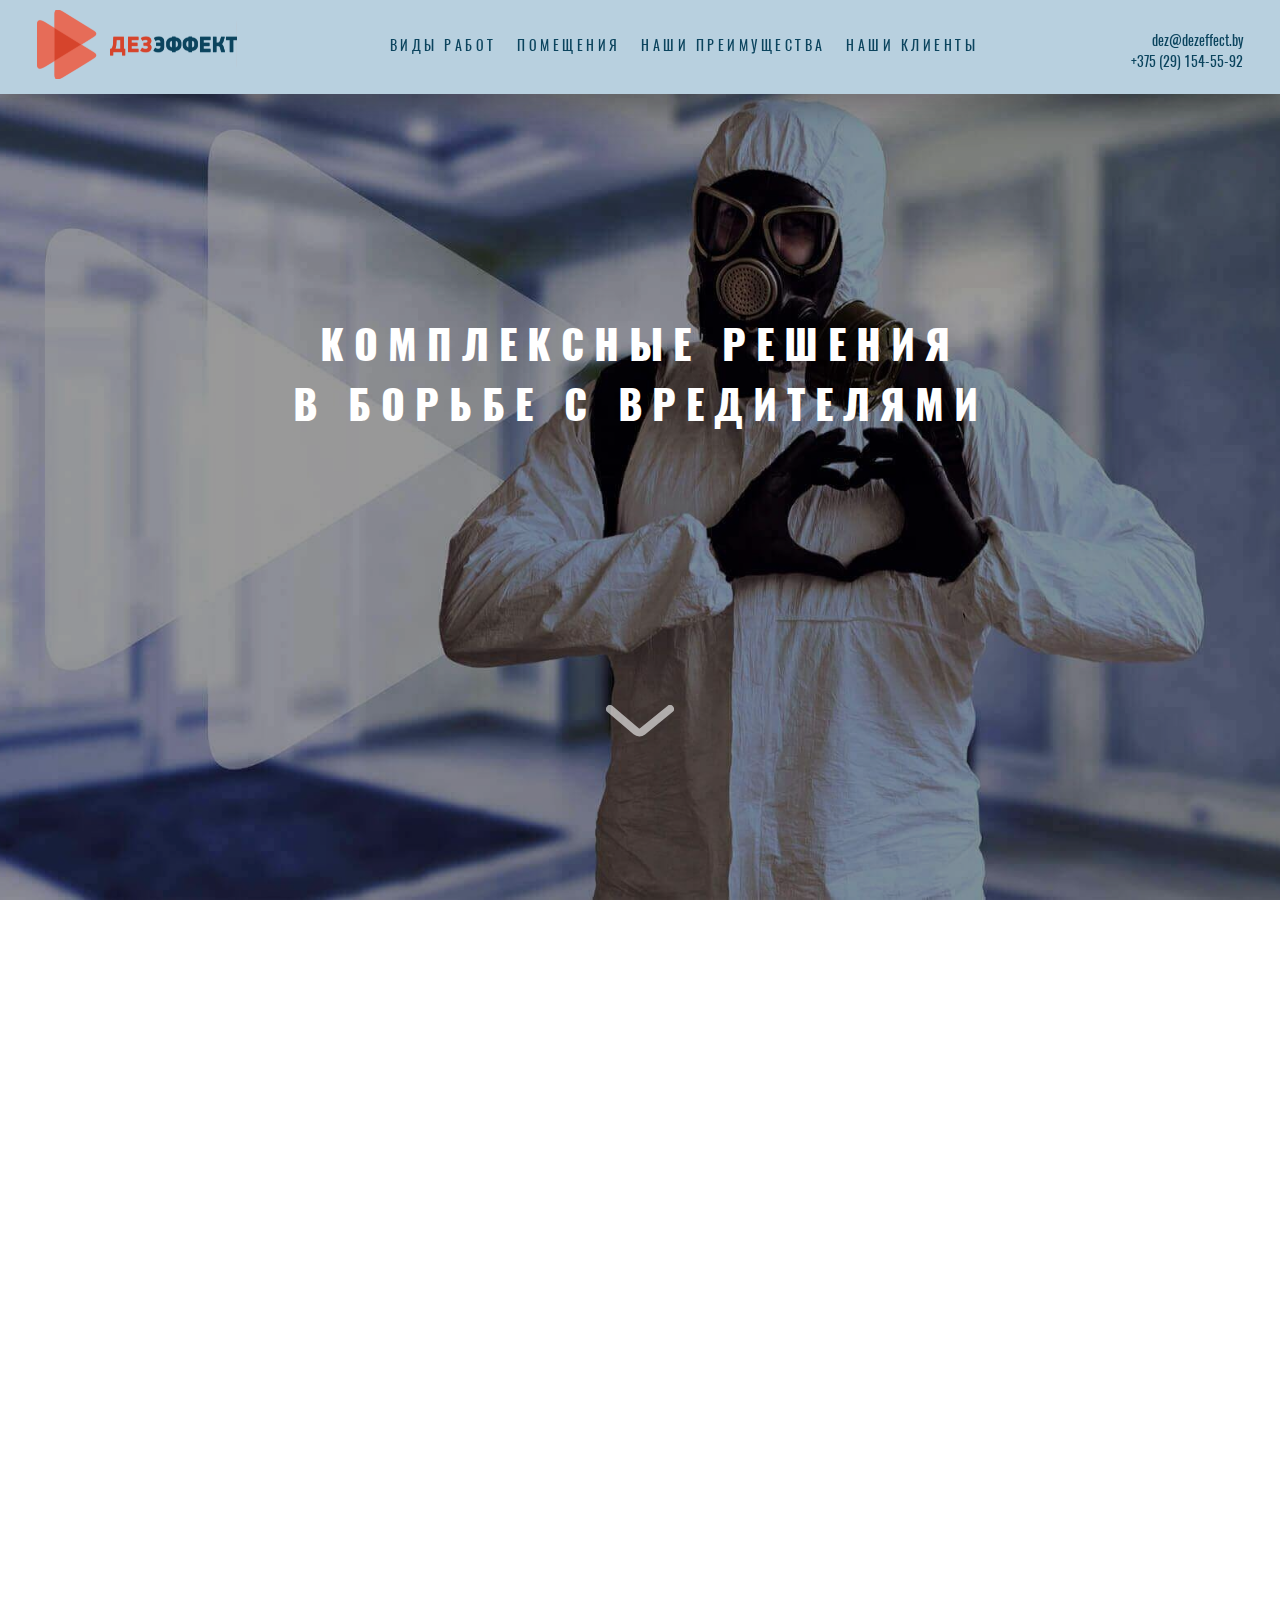
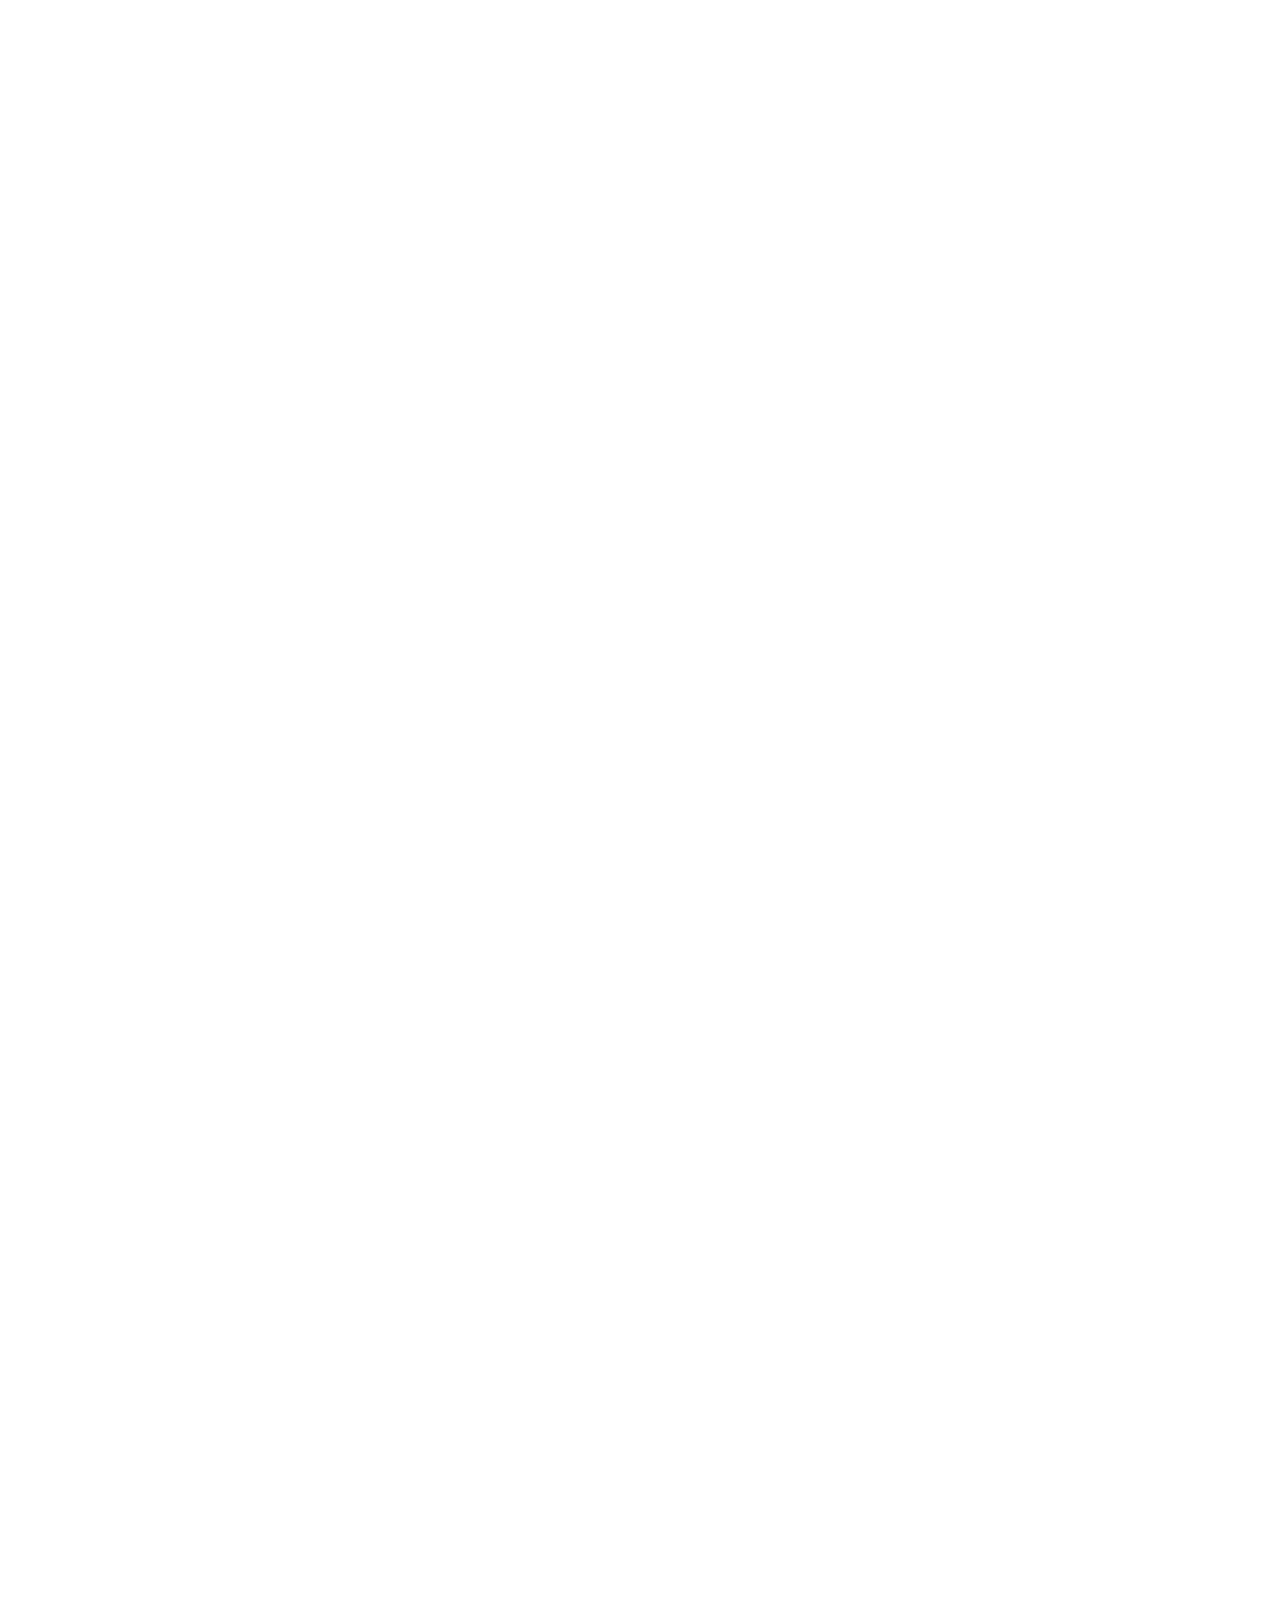
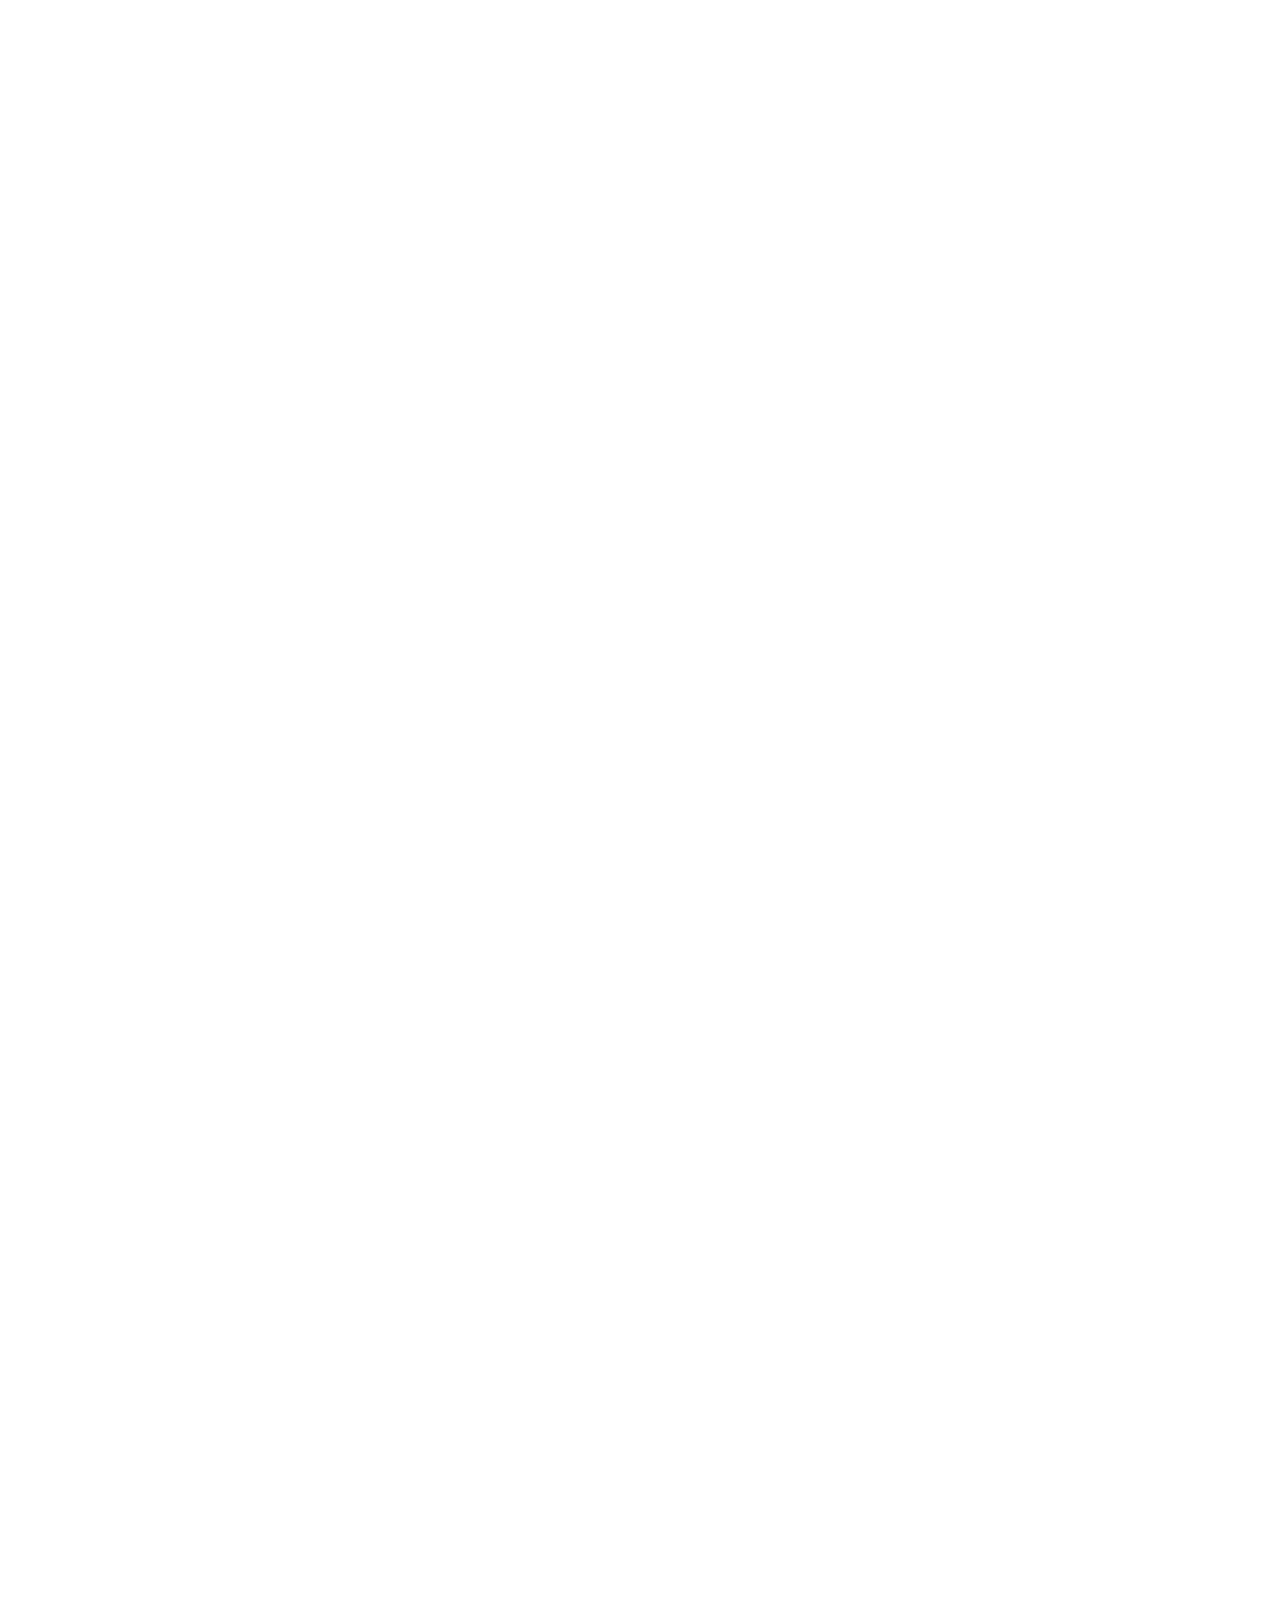
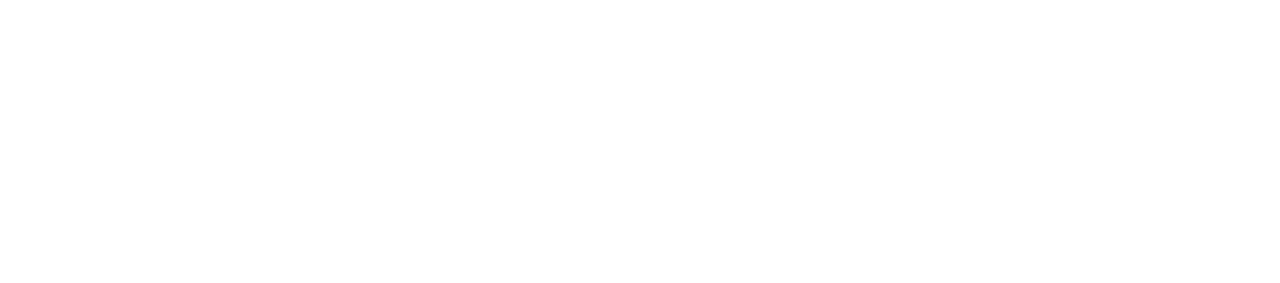
<file: index.html>
<!DOCTYPE html>
<html lang="ru">

<head>
  <meta charset="UTF-8">
  <meta name="viewport" content="width=device-width, initial-scale=1.0">
  <link rel="shortcut icon" href="img/logo_icon.png" type="image/png">
  <link rel="stylesheet" href="./css/style.css">
  <title>Дезэффект</title>
</head>

<body>
  <nav class="nav">
    <div class="nav-container">
      <img class="logo" src="./img/logo.svg" alt="logo">
      <div class="links">
        <a href="#s1_title" class="header-link"> Виды работ </a>
        <a href="#s2_title" class="header-link"> Помещения </a>
        <a href="#s3_title" class="header-link"> Наши преимущества
        </a>
        <a href="#s4_title" class="header-link"> Наши клиенты </a>
      </div>
      <div class="contacts">
        <a href="mailto:dez@dezeffect.by" class="email"> dez@dezeffect.by </a>
        <a href="tel:+375(29)154-55-92" class="tel"> +375 (29) 154-55-92 </a>
      </div>
    </div>
  </nav>

  <div class="header-block">
    <h1 class="header-text"> Комплексные решения <br> в борьбе с
      вредителями
    </h1>
    <img class="down-arrow" src="./img/home/down_arrow.svg" alt="down-arrow">
  </div>

  <main>
    <section class="types-of-works">
      <h2 class="title" id="s1_title"> Виды работ: </h2>
      <div class="work-content">
        <div class="work-container">
          <div class="work-blocks">
            <div class="work-block">
              <img class="work-icon" src="./img/home/services/virus.png" alt="virus">
              <a class="work-text" href="disinfection.html"> Дезинфекция
                помещений</a>
            </div>
            <div class="work-block">
              <img class="work-icon" src="./img/home/services/cockroach.png" alt="cockroach">
              <a class="work-text" href="pest_control.html"> Дезинcекция
                помещений</a>
            </div>
            <div class="work-block">
              <img class="work-icon" src="./img/home/services/rat.svg" alt="mouse">
              <a class="work-text" href="deratization.html"> Дератизация
                помещений </a>
            </div>
          </div>
          <div class="work-blocks">
            <div class="work-block">
              <img class="work-icon" src="./img/home/services/bird.png" alt="bird">
              <a class="work-text" href="ornithology.html"> Орнитологическая
                безопасность
              </a>
            </div>
            <div class="work-block">
              <img class="work-icon" src="./img/home/services/deo.png" alt="deo">
              <a class="work-text" href="deodorization.html"> Дезодорация
                помещений</a>
            </div>
            <div class="work-block">
              <img class="work-icon" src="./img/home/services/bug1.png" alt="bug">
              <a class="work-text" href="./treatment.html"> Обработка участков
                и сада от
                вредителей </a>
            </div>
          </div>
        </div>
        <div class="work-text1">
          <a class="work-text1-link" href="disinfection.html#coronavirus">
            Дезинфекция от короновируса!
          </a>
        </div>
      </div>

    </section>

    <section class="for-who">

      <h2 class="title" id="s2_title"> Для юридических лиц: </h2>

      <div class="who-container">
        <div class="who-card">
          <img src="./img/home/premises/shop.jpg" alt="shop" class="card-image">
          <div class="card-text">
            <div class="card-text1"> Магазины </div>
            <div class="card-text2"> От 60 руб. </div>
          </div>
        </div>

        <div class="who-card">
          <img src="./img/home/premises/cafe.jpg" alt="cafe" class="card-image">
          <div class="card-text">
            <div class="card-text1">Рестораны, <br> кафе, бары </div>
            <div class="card-text2"> От 60 руб. </div>
          </div>
        </div>

        <div class="who-card">
          <img src="./img/home/premises/warehouse.jpg" alt="warehouse" class="card-image">
          <div class="card-text">
            <div class="card-text1"> Склады, производства </div>
            <div class="card-text2"> От 60 руб. </div>
          </div>
        </div>

        <div class="who-card">
          <img src="./img/home/premises/hotel.jpg" alt="hotel" class="card-image">
          <div class="card-text">
            <div class="card-text1"> Санатории, гостиницы </div>
            <div class="card-text2"> От 60 руб. </div>
          </div>
        </div>
      </div>

      <h2 class="title"> Для физических лиц: </h2>

      <div class="who-container">
        <div class="who-card">
          <img src="./img/home/premises/flat1.jpg" alt="flat" class="card-image">
          <div class="card-text">
            <div class="card-text1"> Квартиры <br> 1 комната </div>
            <div class="card-text2"> От 80 руб. </div>
          </div>
        </div>

        <div class="who-card">
          <img src="./img/home/premises/flat2.jpg" alt="flat" class="card-image">
          <div class="card-text">
            <div class="card-text1"> Квартиры <br> 2-3 комнаты </div>
            <div class="card-text2"> От 100 руб. </div>
          </div>
        </div>

        <div class="who-card">
          <img src="./img/home/premises/house.jpg" alt="house" class="card-image">
          <div class="card-text">
            <div class="card-text1"> Частные <br> дома </div>
            <div class="card-text2"> От 120 руб. </div>
          </div>
        </div>

        <div class="who-card">
          <img src="./img/home/premises/hostel.jpg" alt="hostel" class="card-image">
          <div class="card-text">
            <div class="card-text1"> Общежития </div>
            <div class="card-text2"> От 80 руб. </div>
          </div>
        </div>
      </div>

      <h2 class="title"> Обработка участков: </h2>

      <div class="who-container">
        <div class="who-card">
          <img src="./img/home/premises/sanatorium.jpg" alt="sanatorium" class="card-image">
          <div class="card-text">
            <div class="card-text1"> Детские лагеря, санатории </div>
            <div class="card-text2"> От 60 руб. </div>
          </div>
        </div>

        <div class="who-card">
          <img src="./img/home/premises/house2.jpg" alt="house" class="card-image">
          <div class="card-text">
            <div class="card-text">
              <div class="card-text1"> Дачные <br> участки </div>
              <div class="card-text2"> От 60 руб. </div>
            </div>
          </div>
        </div>

        <div class="who-card">
          <img src="./img/home/premises/mass.jpg" alt="mass" class="card-image">
          <div class="card-text">
            <div class="card-text1"> Массовые <br> мероприятия </div>
            <div class="card-text2"> От 60 руб. </div>
          </div>
        </div>

        <div class="who-card">
          <img src="./img/home/premises/park.jpg" alt="park" class="card-image">
          <div class="card-text">
            <div class="card-text1"> Парки <br> и зоны отдыха </div>
            <div class="card-text2"> От 60 руб. </div>
          </div>
        </div>
      </div>

    </section>

    <section class="our-advantages">
      <h2 class="title" id="s3_title"> Наши преимущества: </h2>

      <div class="container advantages-discount">
        <div class="advantages">
          <div class="advantage">
            <img class="advantages-image" src="./img/home/marker.svg" alt="Marker">
            <div class="advantages-text">Мы используем только
              профессиональные средства, которые нельзя приобрести без
              лицензии </div>
          </div>
          <div class="advantage">
            <img class="advantages-image" src="./img/home/marker.svg" alt="Marker">
            <div class="advantages-text"> Мы предлагаем полный комплекс
              работ по защите вашего объекта от всех видов вредителей
            </div>
          </div>
          <div class="advantage">
            <img class="advantages-image" src="./img/home/marker.svg" alt="Marker">
            <div class="advantages-text"> Мы используем только
              современное оборудование </div>
          </div>
          <div class="advantage">
            <img class="advantages-image" src="./img/home/marker.svg" alt="Marker">
            <div class="advantages-text"> Мы работаем без выходных и в
              любое время
            </div>
          </div>
          <div class="advantage">
            <img class="advantages-image" src="./img/home/marker.svg" alt="Marker">
            <div class="advantages-text"> Все виды работ проводятся
              только в соответствии с санитарными правилами </div>
          </div>
          <div class="advantage">
            <img class="advantages-image" src="./img/home/marker.svg" alt="Marker">
            <div class="advantages-text"> Вся ответственность за
              проведенную работу ложится на нашу компанию</div>
          </div>
        </div>
        <div class="discount">
          <div class="discount-title">
            Специальное предложение!
          </div>
          <div class="discount-text">При заключении договора <br> на годовое
            обслуживание <span>скидка 20%</span></div>
        </div>
      </div>
    </section>

    <section class="customers">
      <h2 class="title" id="s4_title"> Наши клиенты: </h2>
      <div class="customer-container">
        <img class="customer" src="./img/home/partners/sosedy_logo.png" alt="Sosedy">
        <img class="customer" src="./img/home/partners/sushi_vesla_logo.png"
          alt="Sushi_vesla">
        <img class="customer" src="./img/home/partners/danamall_logo.png" alt="Danamall">
      </div>
    </section>
  </main>
</body>

</html>
</file>
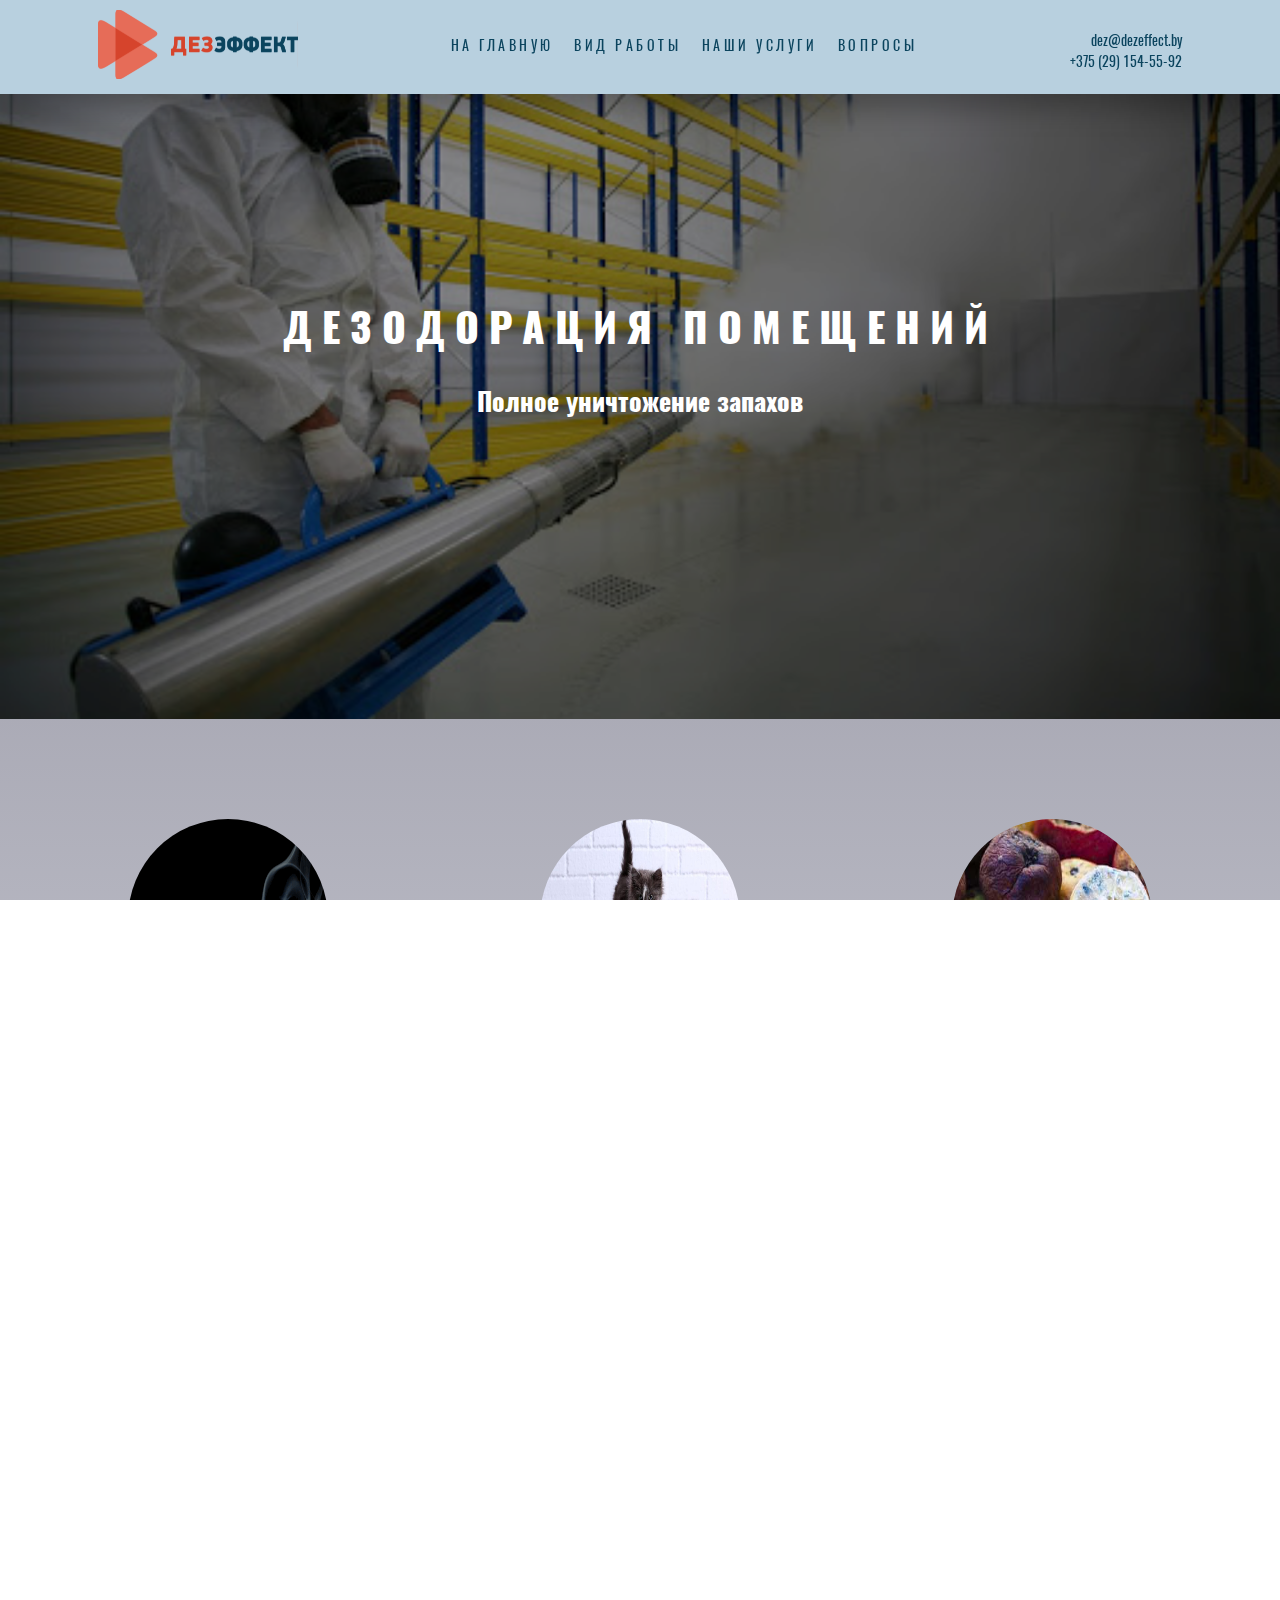
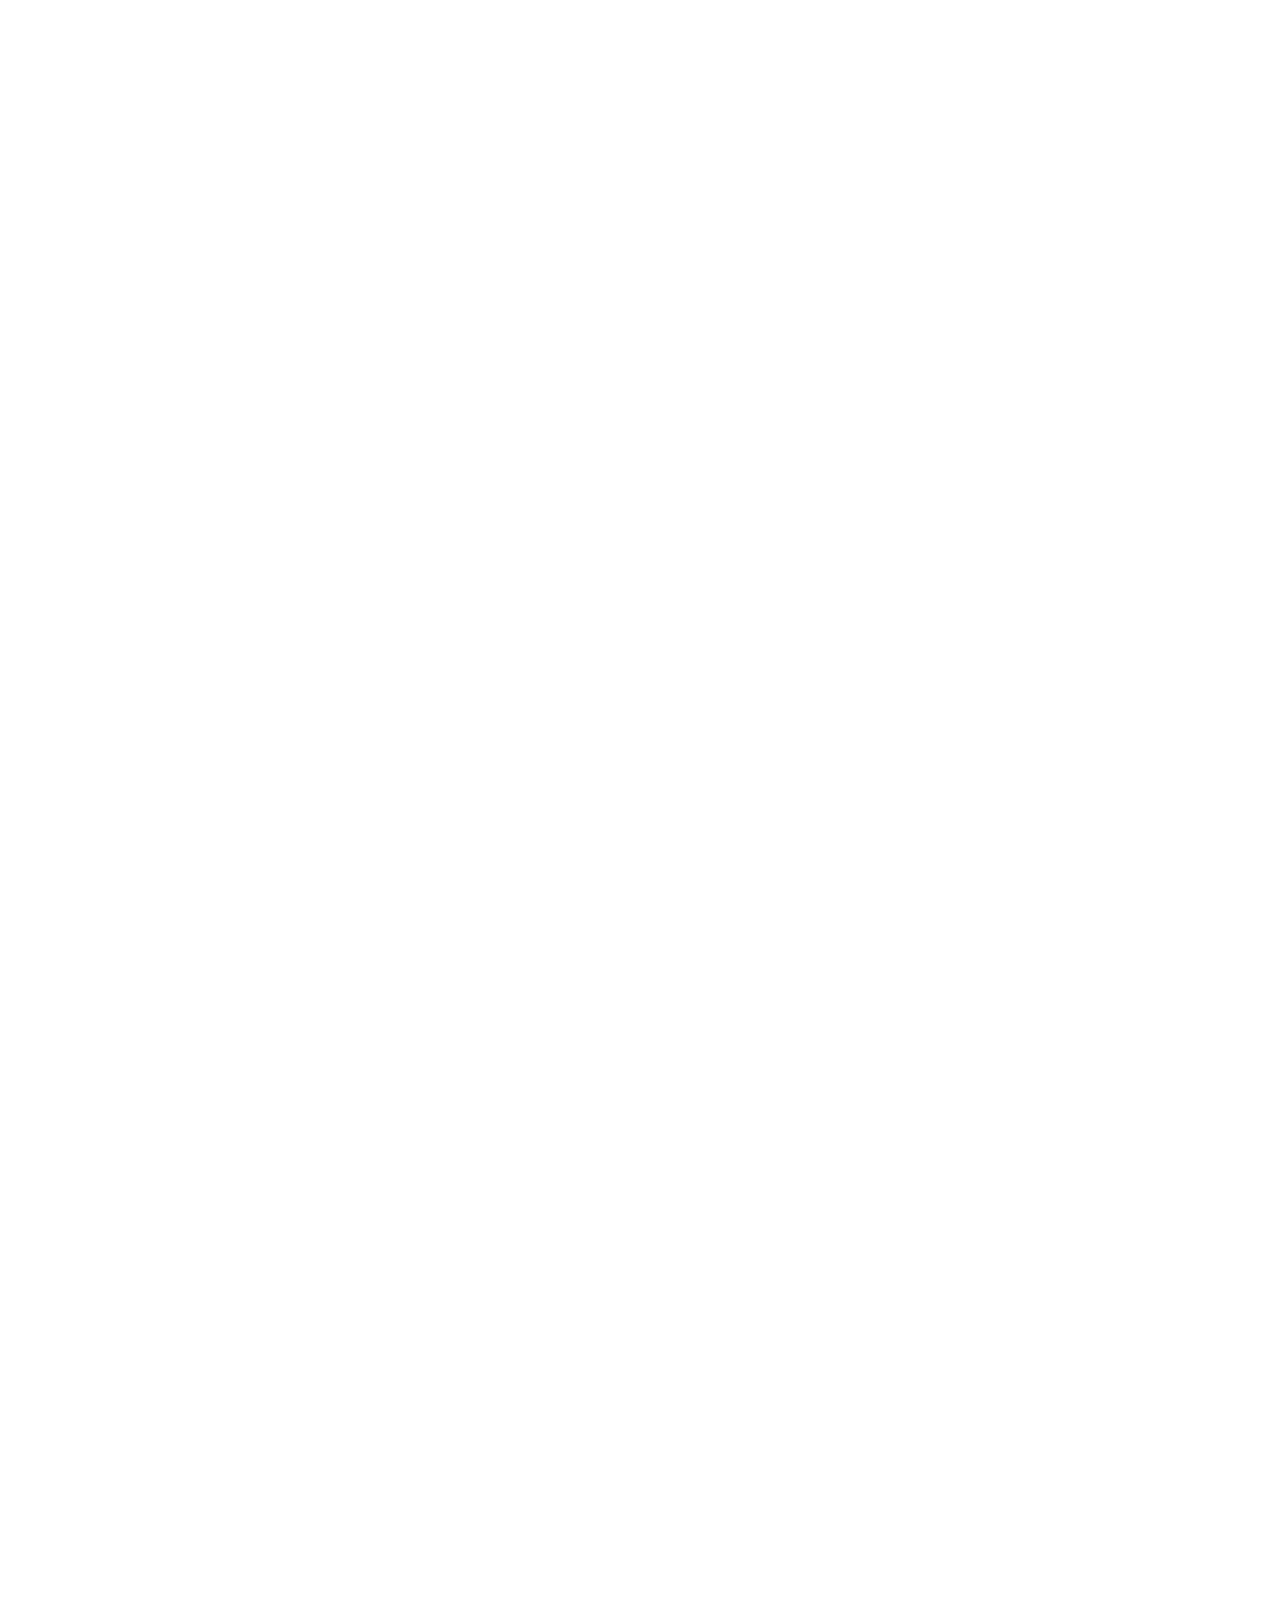
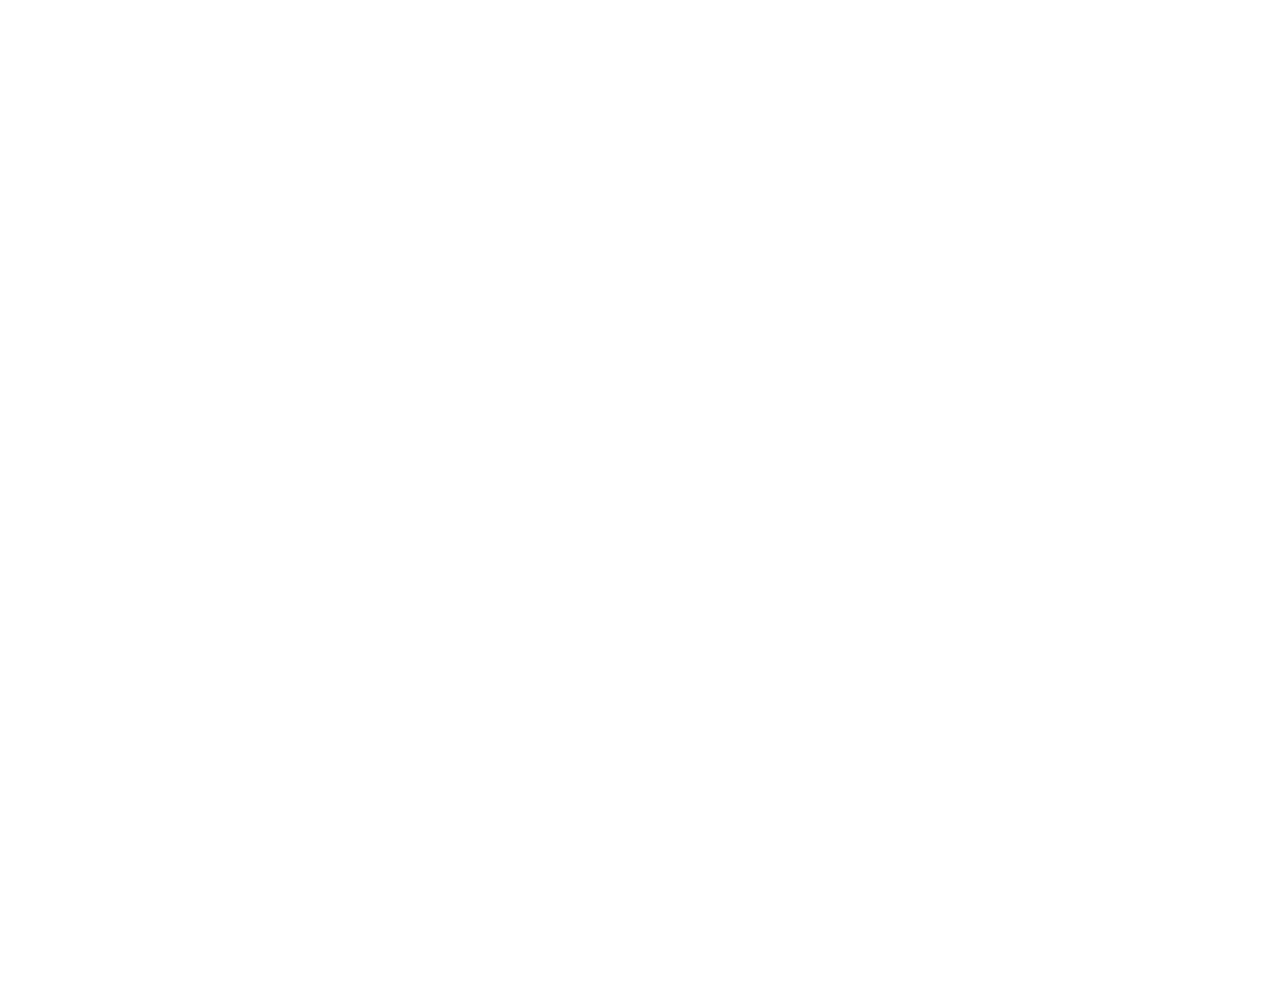
<file: deodorization.html>
<!DOCTYPE html>
<html lang="ru">

<head>
  <meta charset="UTF-8">
  <meta name="viewport" content="width=device-width, initial-scale=1.0">
  <link rel="shortcut icon" href="img/logo_icon.png" type="image/png">
  <link rel="stylesheet" href="./css/style.css">
  <title>Дезодорация</title>
</head>

<body>

  <nav class="nav">
    <div class="nav-container">
      <a href="index.html" class="logo-link">
        <img class="logo1" src="./img/logo.svg" alt="logo">
      </a>
      <div class="links">
        <a href="index.html" class="header-link"> На главную </a>
        <a href="#s2_title" class="header-link"> Вид работы </a>
        <a href="#servicesTitle" class="header-link"> Наши услуги
        </a>
        <a href="#questionsTitle" class="header-link"> Вопросы </a>
      </div>
      <a class="menu-link" href="index.html"> На главную </a>
      <div class="contacts">
        <a href="mailto:dez@dezeffect.by" class="email"> dez@dezeffect.by </a>
        <a href="tel:+375(29)154-55-92" class="tel"> +375 (29) 154-55-92 </a>
      </div>
    </div>
  </nav>

  <div class="header-block-d4">
    <h1 class="header-text"> Дезодорация помещений </h1>
    <span> Полное уничтожение запахов </span>
  </div>

  <section class="texts" id="s2_title">
    <div class="disinfection-images">
      <img class="disinfection-image" src="./img/deodorization/smok.png" alt="">
      <img class="disinfection-image" src="./img/deodorization/cat.jpg" alt="cat">
      <img class="disinfection-image" src="./img/deodorization/fruit.jpg" alt="fruit">
    </div>

    <div class="disinfection-texts-container">
      <div class="disinfection-texts">
        <h2> Что такое дезодорация </h2>
        <div class="disinfection-text">
          Нас повсеместно окружают запахи, мы ощущаем их из-за присутствия
          летучих
          ароматических веществ в воздухе. Неприятные запахи чаще всего вызваны
          вредными
          соединениями, образовавшимися в результате химических реакций. Одни из
          самых
          распространенных источников стойких запахов: сигареты, гарь,
          испортившиеся
          продукты, сгнившая органика, бензин, керосин, резина, пластмассы,
          сырость,
          плесень, канализация, краска, кошачья и собачья моча, продукты
          жизнедеятельности
          человека. Зачастую люди пытаются ароматизировать помещения, избавляясь
          от неприятных запахов только маскируя их, но не избавляясь от
          причины и не
          удаляя вредные вещества в воздухе. Наша цель очистить воздух и
          устранить
          первопричину неприятного запаха.
        </div>
      </div>
      <div class="disinfection-texts">
        <h2> Методы дезодорации </h2>
        <div class="disinfection-text">
          <span class="text-bold">Конденсационный метод</span> –
          чтобы уменьшить образование основного количества улетучивающихся с
          выпаром
          пахучих веществ в процессах варки и сушки, используется конденсация,
          причем
          применение находят методы впрыскной и поверхностной конденсации.
          <br>
          <br>
          <span class="text-bold">Адсорбционный метод</span> – при
          химической абсорбции газ и жидкость образуют химические соединения,
          данный вид абсорбции используется для дезодорации.
        </div>
      </div>
    </div>
    <h2 class="title" id="servicesTitle">«Дезэффект» оказывает следующие
      услуги <br> по дезодорации:
    </h2>
    <div class="services-container">
      <div class="services-block">
        <img class="services-icon" src="./img/deodorization/deo1.png" alt="icon">
        <div class="services-text">Профилактическая дезодорация</div>
      </div>

      <div class="services-block">
        <img class="services-icon" src="./img/deodorization/ventilation.png" alt="icon">
        <div class="services-text">Обработка вентиляционных систем
        </div>
      </div>

      <div class="services-block">
        <img class="services-icon" src="./img/deodorization/dez_deo.png" alt="icon">
        <div class="services-text">Одновременная дезинфекция и&nbsp;дезодорация</div>
      </div>

      <div class="services-block">
        <img class="services-icon" src="./img/deodorization/auto.png" alt="icon">
        <div class="services-text">Дезодорация автомобилей</div>
      </div>
    </div>
  </section>

  <section class="services-order">
    <div class="order-container">
      <div class="order-form">
        <form action="mail.php" method="POST" class="form">
          <h4 class="form-title"> Заинтересовало? </h4>
          <p class="form-text"> Оставьте контактные данные для связи </p>
          <label class="form-label" for="user-name"> Ваше имя</label>
          <input class="form-input" id="user-name" type="text" name="user_name"
            required>
          <label class="form-label" for="user-phone"> Номер
            телефона</label>
          <input class="form-input" id="user-phone" type="text" name="user_phone"
            required>
          <label class="form-label" for="user-message">
            Сообщение</label>
          <textarea class="form-input" id="user-message" rows="5" name="user_message"
            required></textarea>
          <button class="form-btn btn" type="submit"> Отправить </button>
        </form>
        <div class="form-image">
          <img class="image" src="./img/form.png" alt="">
        </div>
      </div>
      <div class="order-buttons">
        <button type="submit" class="prices-btn btn"
          onclick="window.open('dezeffect_price_legal.pdf')">
          Цены для юридических лиц</button>

        <button type="submit" class="prices-btn btn"
          onclick="window.open('dezeffect_price_individuals.pdf')">
          Цены для физических лиц</button>
      </div>
    </div>
  </section>

  <section class="questions-d4">
    <h2 class="title" id="questionsTitle"> Интересующие вас вопросы: </h2>
    <div class="questions-container">
      <div class="question">
        Насколько опасна санитарная обработка для людей или домашних животных?
      </div>
      <div class="answer">
        При соблюдении определенных правил и рекомендаций обработка безвредна
        для
        человека и домашних животных. Обработка должна производиться в
        специальной
        экипировке и после ее окончания помещения должны быть хорошо проветрены
        в&nbsp;течение 30-60 минут. После чего вы можете с абсолютной уверенностью в
        вашей
        безопасности находиться в помещении.
      </div>
      <div class="question">
        Сколько времени занимает обработка?
      </div>
      <div class="answer">
        В зависимости от площади обрабатываемого помещения. Если обработку
        двухкомнатной
        квартиры можно провести за&nbsp;полчаса, то на обработку большого загородного
        дома
        может понадобиться час работы специалиста.
      </div>
      <div class="question">
        Как подготовиться к обработке помещения?
      </div>
      <div class="answer">
        Убрать: продукты питания, средства личной гигиены. Накрыть: посуду,
        аквариум,
        меховые изделия. Дополнительные рекомендации озвучит специалист после
        ознакомления с конкретным помещением.
      </div>
      <div class="question">
        Какие препараты вы используете? Даете ли вы гарантию на работу?
      </div>
      <div class="answer">
        Разумеется, на все виды работ мы даем гарантию. Используем препараты,
        доказавшие
        свою безопасность для людей, животных, различных поверхностей и
        эффективность в
        истреблении нежелательных гостей, а также патогенной среды.
      </div>
      <div class="question">
        Могут ли находиться люди и животные в помещении во время обработки?
      </div>
      <div class="answer">
        Нет, во время обработки есть риск попадания средств на слизистые
        оболочки
        и в
        дыхательные пути, что не является полезным для вашего здоровья. На время
        обработки необходимо покинуть помещение, если сделать это невозможно, то
        обязательно обезопасить себя средствами индивидуальной защиты.
      </div>
      <div class="question">
        Частично средства оставляют пятна на стенах, мебели, а также запах.
        Правда
        ли
        это?
      </div>
      <div class="answer">
        Возможно, что на плохо впитываемых поверхностях могут остаться следы,
        которые
        через сутки после обработки можно легко удалить влажной уборкой.
      </div>


    </div>
  </section>

  <script src="script.js"></script>
</body>

</html>
</file>
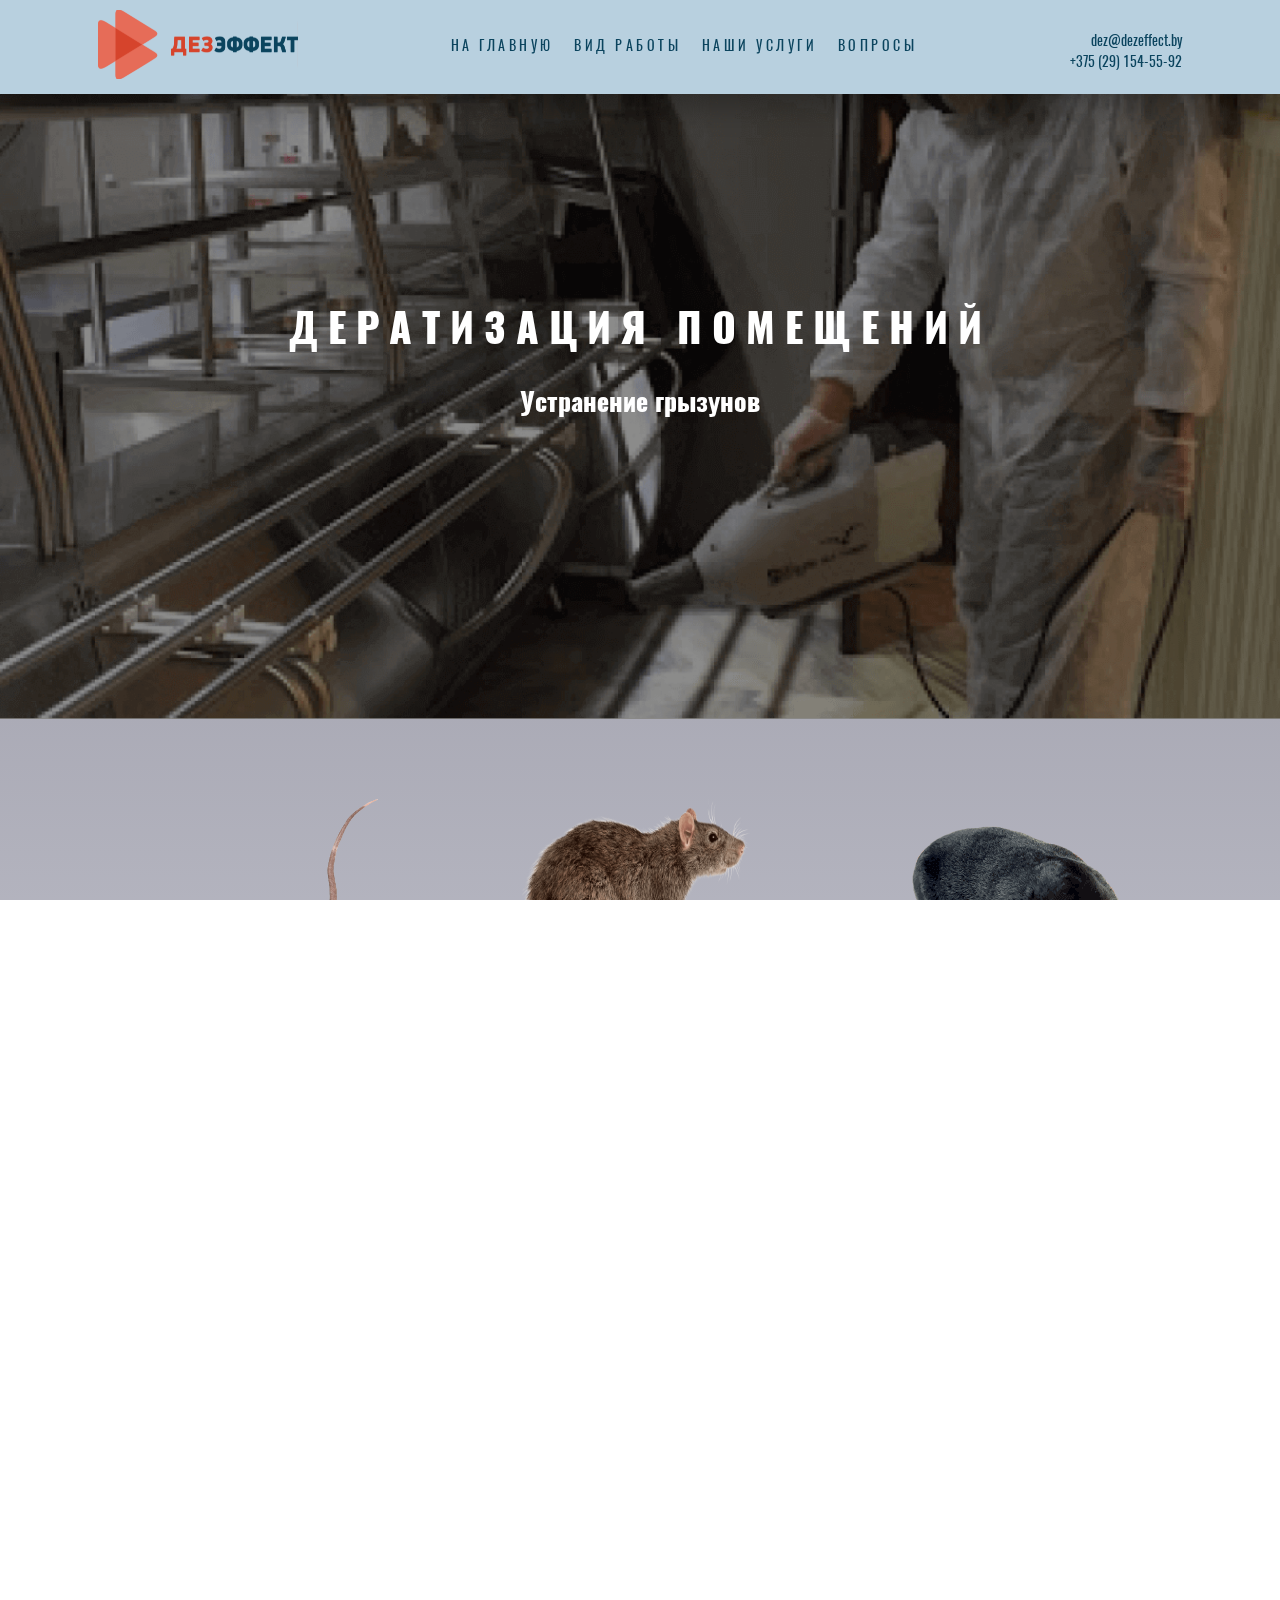
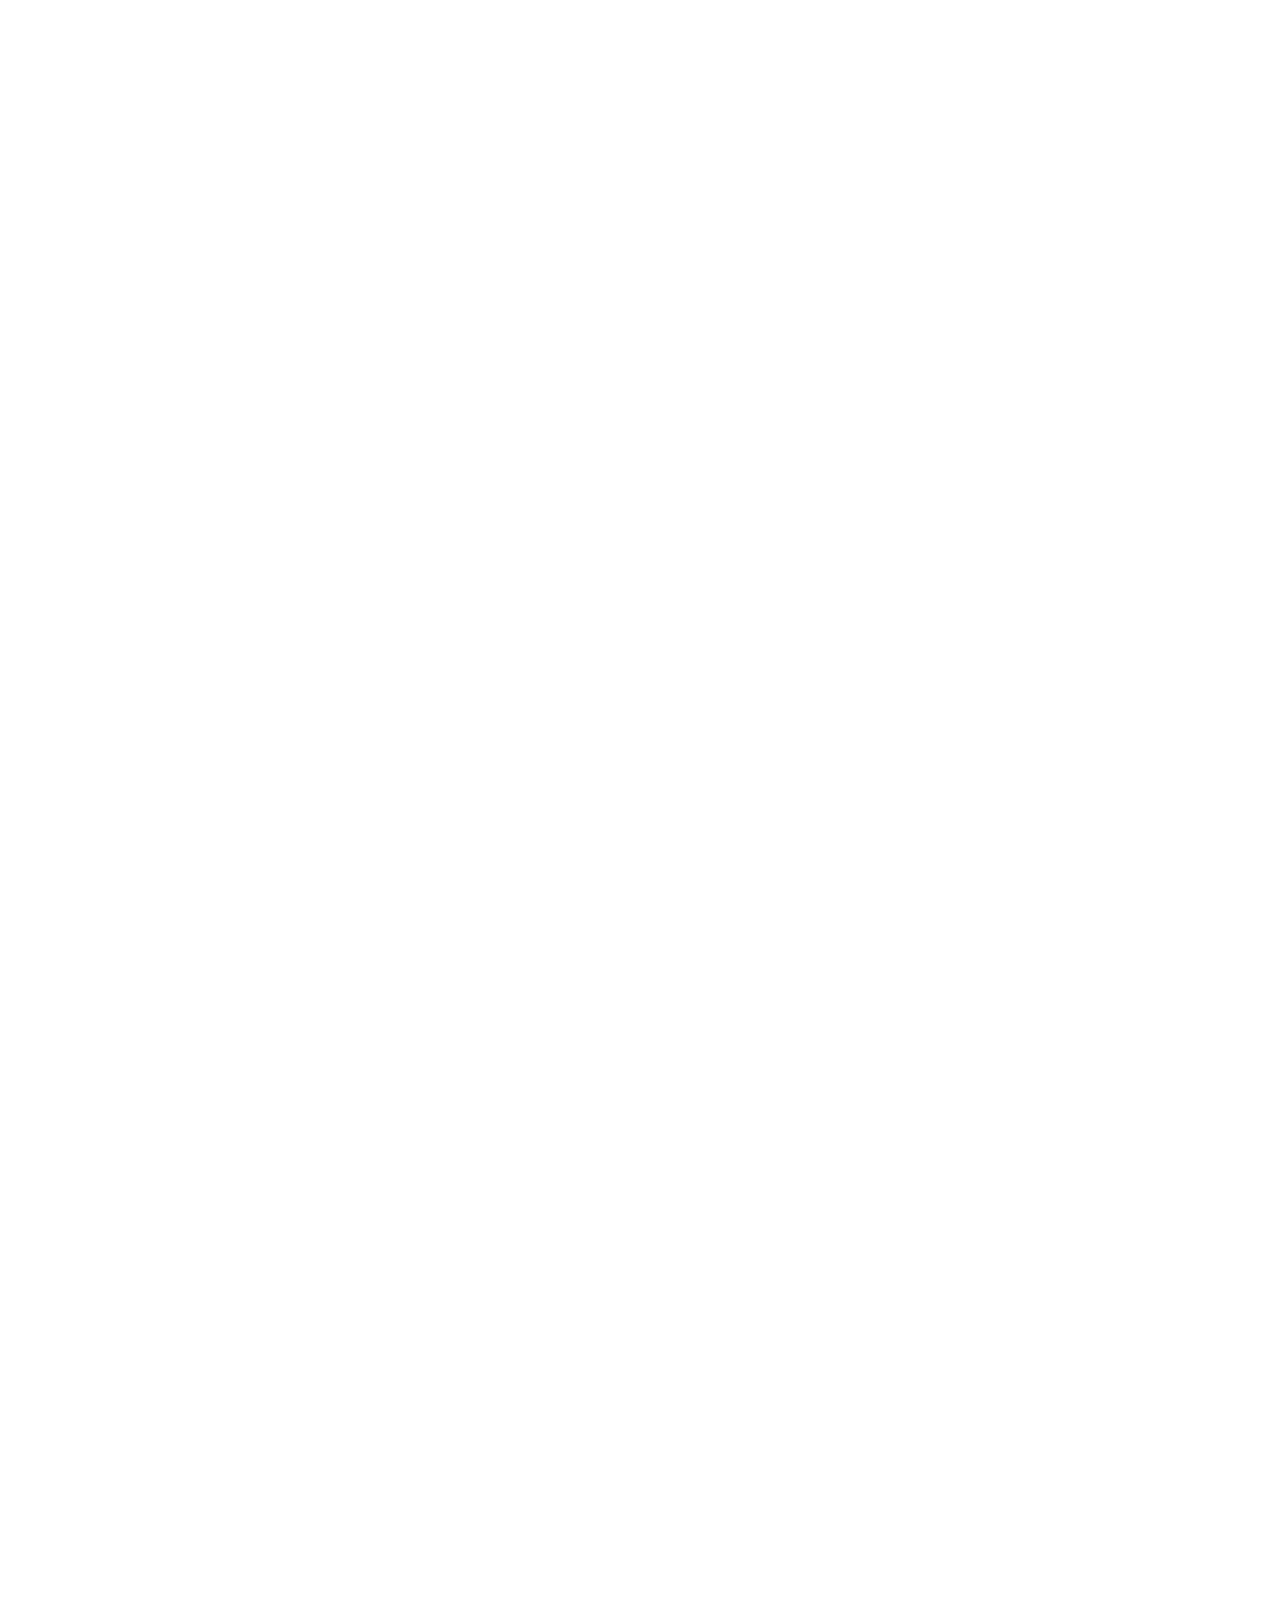
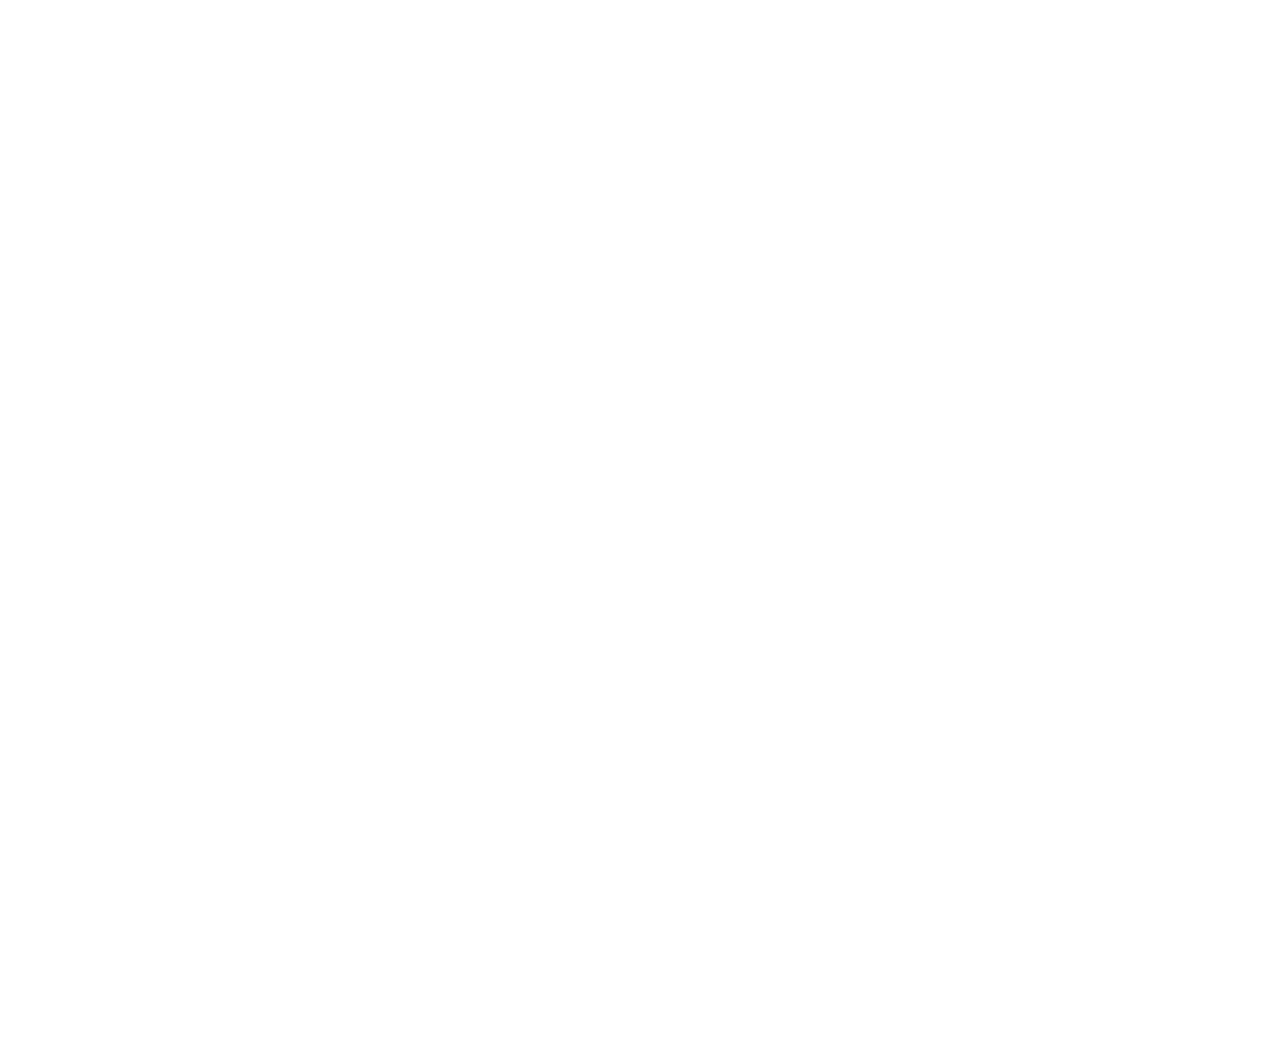
<file: deratization.html>
<!DOCTYPE html>
<html lang="ru">

<head>
  <meta charset="UTF-8">
  <meta name="viewport" content="width=device-width, initial-scale=1.0">
  <link rel="shortcut icon" href="img/logo_icon.png" type="image/png">
  <link rel="stylesheet" href="./css/style.css">
  <title>Дератизация</title>
</head>

<body>
  <nav class="nav">
    <div class="nav-container">
      <a href="index.html" class="logo-link">
        <img class="logo1" src="./img/logo.svg" alt="logo">
      </a>
      <div class="links">
        <a href="index.html" class="header-link"> На главную </a>
        <a href="#s2_title" class="header-link"> Вид работы </a>
        <a href="#servicesTitle" class="header-link"> Наши услуги
        </a>
        <a href="#questionsTitle" class="header-link"> Вопросы </a>
      </div>
      <a class="menu-link" href="index.html"> На главную </a>
      <div class="contacts">
        <a href="mailto:dez@dezeffect.by" class="email"> dez@dezeffect.by </a>
        <a href="tel:+375(29)154-55-92" class="tel"> +375 (29) 154-55-92 </a>
      </div>
    </div>
  </nav>

  <div class="header-block-d2">
    <h1 class="header-text"> Дератизация помещений </h1>
    <span> Устранение грызунов </span>
  </div>

  <section class="texts" id="s2_title">
    <div class="deratization-images">
      <img class="deratization-image" src="./img/deratization/mouse.png" alt="mouse"
        loading="lazy">
      <img class="deratization-image" src="./img/deratization/rat.png" alt="rat"
        loading="lazy">
      <img class="deratization-image" src="./img/deratization/mole.png" alt="mole"
        loading="lazy">
    </div>

    <div class="disinfection-texts-container">
      <div class="disinfection-texts">
        <h2> Что такое дератизация </h2>
        <div class="disinfection-text">
          Комплексные меры по уничтожению грызунов-вредителей в помещениях и наот&nbsp;крытых
          территориях. Грызуны - переносчики массы опасных заболеваний,
          являются угрозой
          для домашних питомцев, портят имущество и продукты питания. Для
          эффективной
          борьбы с грызунами необходимо вмешательство профессионалов, так как
          самостоятельное уничтожение является сложным, опасным и зачастую
          невозможным
          из-за объемов популяций. Уничтожение грызунов может быть как разовой
          услугой,
          так и проводиться на постоянной основе.
        </div>
      </div>
      <div class="disinfection-texts">
        <h2> Методы дератизации </h2>
        <div class="disinfection-text">
          <span class="text-bold"> Физический метод</span>
          дератизации применяется издавна и является наименее опасным для
          человека.
          Сущность его сводится к вылавливанию грызунов с&nbsp;помощью тех или иных
          механических приспособлений.
          <br>
          <br>
          <span class="text-bold">Химический метод</span>
          дератизации является наиболее эффективным и
          распространенным. Сущность его сводится к использованию различных
          ядовитых
          веществ. Химические препараты, применяемые для уничтожения грызунов,
          объединяются одним общим термином - «ратициды» или «родентициды».
          <br>
          <br>
          <span class="text-bold">Биологический метод</span>
          дератизации предусматривает использование животных и птиц
          (естественных врагов
          грызунов) и бактериологических культур, патогенных для грызунов и
          безопасных для
          людей.
        </div>
      </div>
    </div>
    <h2 class="title" id="servicesTitle">«Дезэффект» оказывает следующие
      услуги <br> по дератизации:
    </h2>
    <div class="services-container">
      <div class="services-block">
        <img class="services-icon" src="./img/deratization/mouse_control.png" alt="icon">
        <div class="services-text">Контроль животных и грызунов</div>
      </div>

      <div class="services-block">
        <img class="services-icon" src="./img/deratization/mousetrap.png" alt="icon">
        <div class="services-text">Установка современных электронных
          приспособлений для дератизации
        </div>
      </div>

      <div class="services-block">
        <img class="services-icon" src="./img/deratization/dez_s4.png" alt="icon">
        <div class="services-text">Газовая дератизация</div>
      </div>

      <div class="services-block">
        <img class="services-icon" src="./img/deratization/rubbish.png" alt="icon">
        <div class="services-text">Вывоз отходов после проведения дератизации
        </div>
      </div>
    </div>
  </section>
  <section class="services-order">
    <div class="order-container">
      <div class="order-form">
        <form action="mail.php" method="POST" class="form">
          <h4 class="form-title"> Заинтересовало? </h4>
          <p class="form-text"> Оставьте контактные данные для связи </p>
          <label class="form-label" for="user-name"> Ваше имя</label>
          <input class="form-input" id="user-name" type="text" name="user_name"
            required>
          <label class="form-label" for="user-phone"> Номер
            телефона</label>
          <input class="form-input" id="user-phone" type="text" name="user_phone"
            required>
          <label class="form-label" for="user-message">
            Сообщение</label>
          <textarea class="form-input" id="user-message" rows="5" name="user_message"
            required></textarea>
          <button class="form-btn btn" type="submit"> Отправить </button>
        </form>
        <div class="form-image">
          <img class="image" src="./img/form.png" alt="">
        </div>
      </div>
      <div class="order-buttons">
        <button type="submit" class="prices-btn btn"
          onclick="window.open('dezeffect_price_legal.pdf')">
          Цены для юридических лиц</button>

        <button type="submit" class="prices-btn btn"
          onclick="window.open('dezeffect_price_individuals.pdf')">
          Цены для физических лиц</button>
      </div>
    </div>
  </section>

  <section class="questions-d2">
    <h2 class="title" id="questionsTitle"> Интересующие вас вопросы: </h2>
    <div class="questions-container">
      <div class="question">
        Насколько опасна санитарная обработка для людей или домашних животных?
      </div>
      <div class="answer">
        При соблюдении определенных правил и рекомендаций обработка безвредна
        для
        человека и домашних животных. Обработка должна производиться в
        специальной
        экипировке и после ее окончания помещения должны быть хорошо проветрены
        в&nbsp;течение 30-60 минут. После чего вы можете с абсолютной уверенностью в
        вашей
        безопасности находиться в помещении.
      </div>
      <div class="question">
        Сколько времени занимает обработка?
      </div>
      <div class="answer">
        В зависимости от площади обрабатываемого помещения. Если обработку
        двухкомнатной
        квартиры можно провести за&nbsp;полчаса, то на обработку большого загородного
        дома
        может понадобиться час работы специалиста.
      </div>
      <div class="question">
        Как подготовиться к обработке помещения?
      </div>
      <div class="answer">
        Убрать: продукты питания, средства личной гигиены. Накрыть: посуду,
        аквариум,
        меховые изделия. Дополнительные рекомендации озвучит специалист после
        ознакомления с конкретным помещением.
      </div>
      <div class="question">
        Какие препараты вы используете? Даете ли вы гарантию на работу?
      </div>
      <div class="answer">
        Разумеется, на все виды работ мы даем гарантию. Используем препараты,
        доказавшие
        свою безопасность для людей, животных, различных поверхностей и
        эффективность в
        истреблении нежелательных гостей, а также патогенной среды.
      </div>
      <div class="question">
        Могут ли находиться люди и животные в помещении во время обработки?
      </div>
      <div class="answer">
        Нет, во время обработки есть риск попадания средств на слизистые
        оболочки
        и в
        дыхательные пути, что не является полезным для вашего здоровья. На время
        обработки необходимо покинуть помещение, если сделать это невозможно, то
        обязательно обезопасить себя средствами индивидуальной защиты.
      </div>
      <div class="question">
        Частично средства оставляют пятна на стенах, мебели, а также запах.
        Правда
        ли
        это?
      </div>
      <div class="answer">
        Возможно, что на плохо впитываемых поверхностях могут остаться следы,
        которые
        через сутки после обработки можно легко удалить влажной уборкой.
      </div>


    </div>
  </section>

  <script src="script.js"></script>

</body>

</html>
</file>
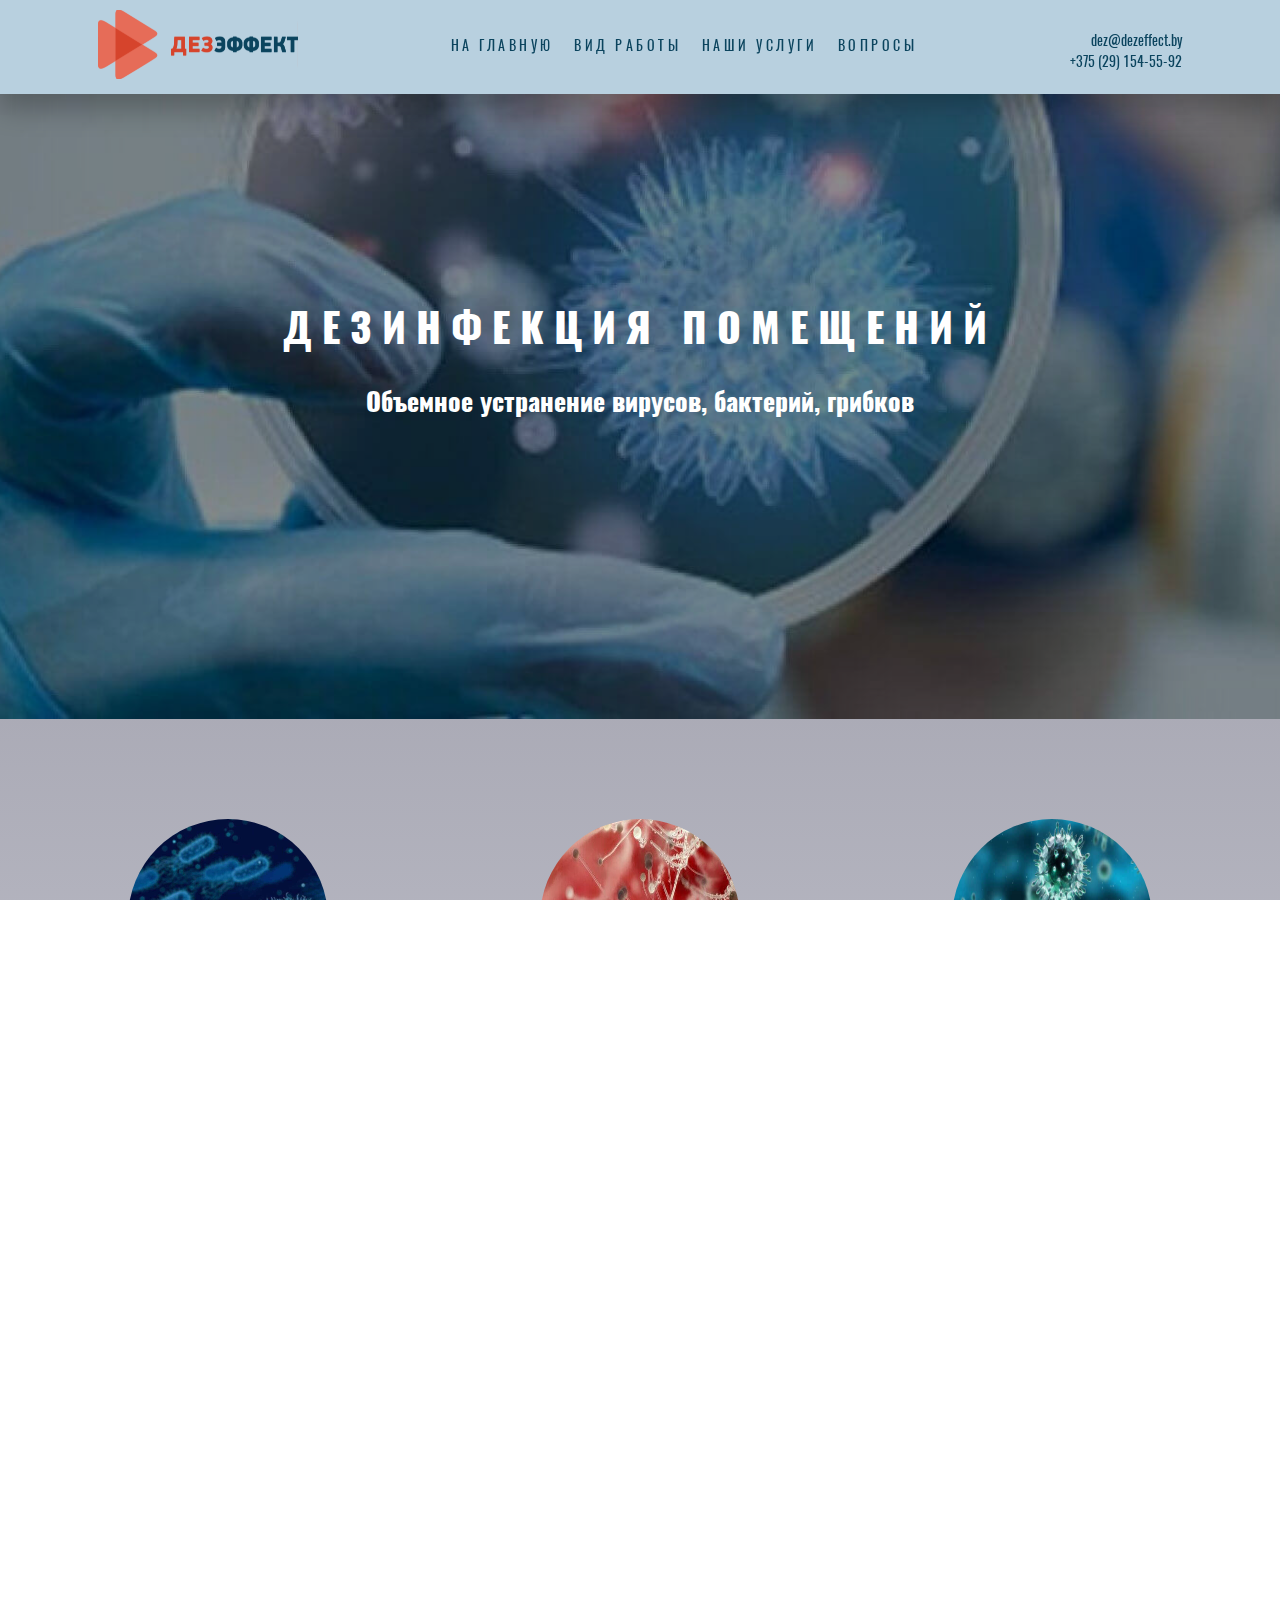
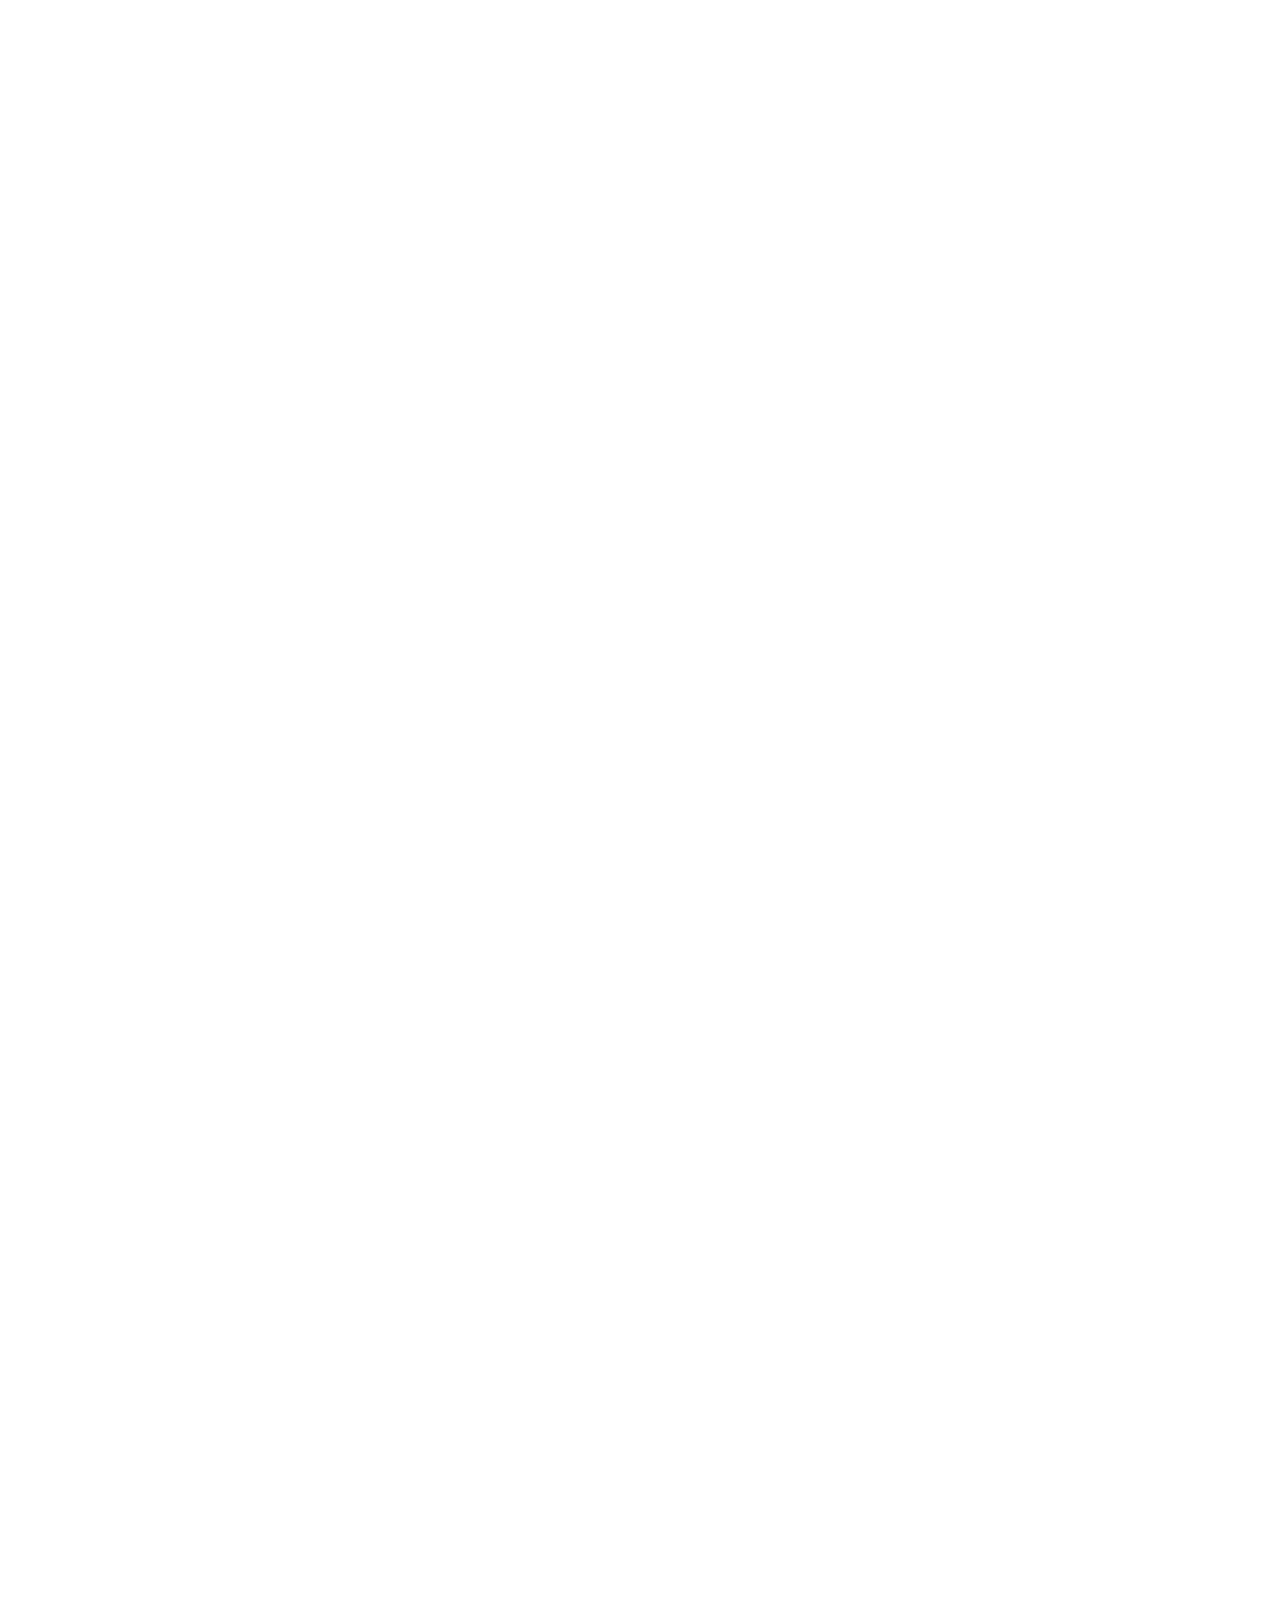
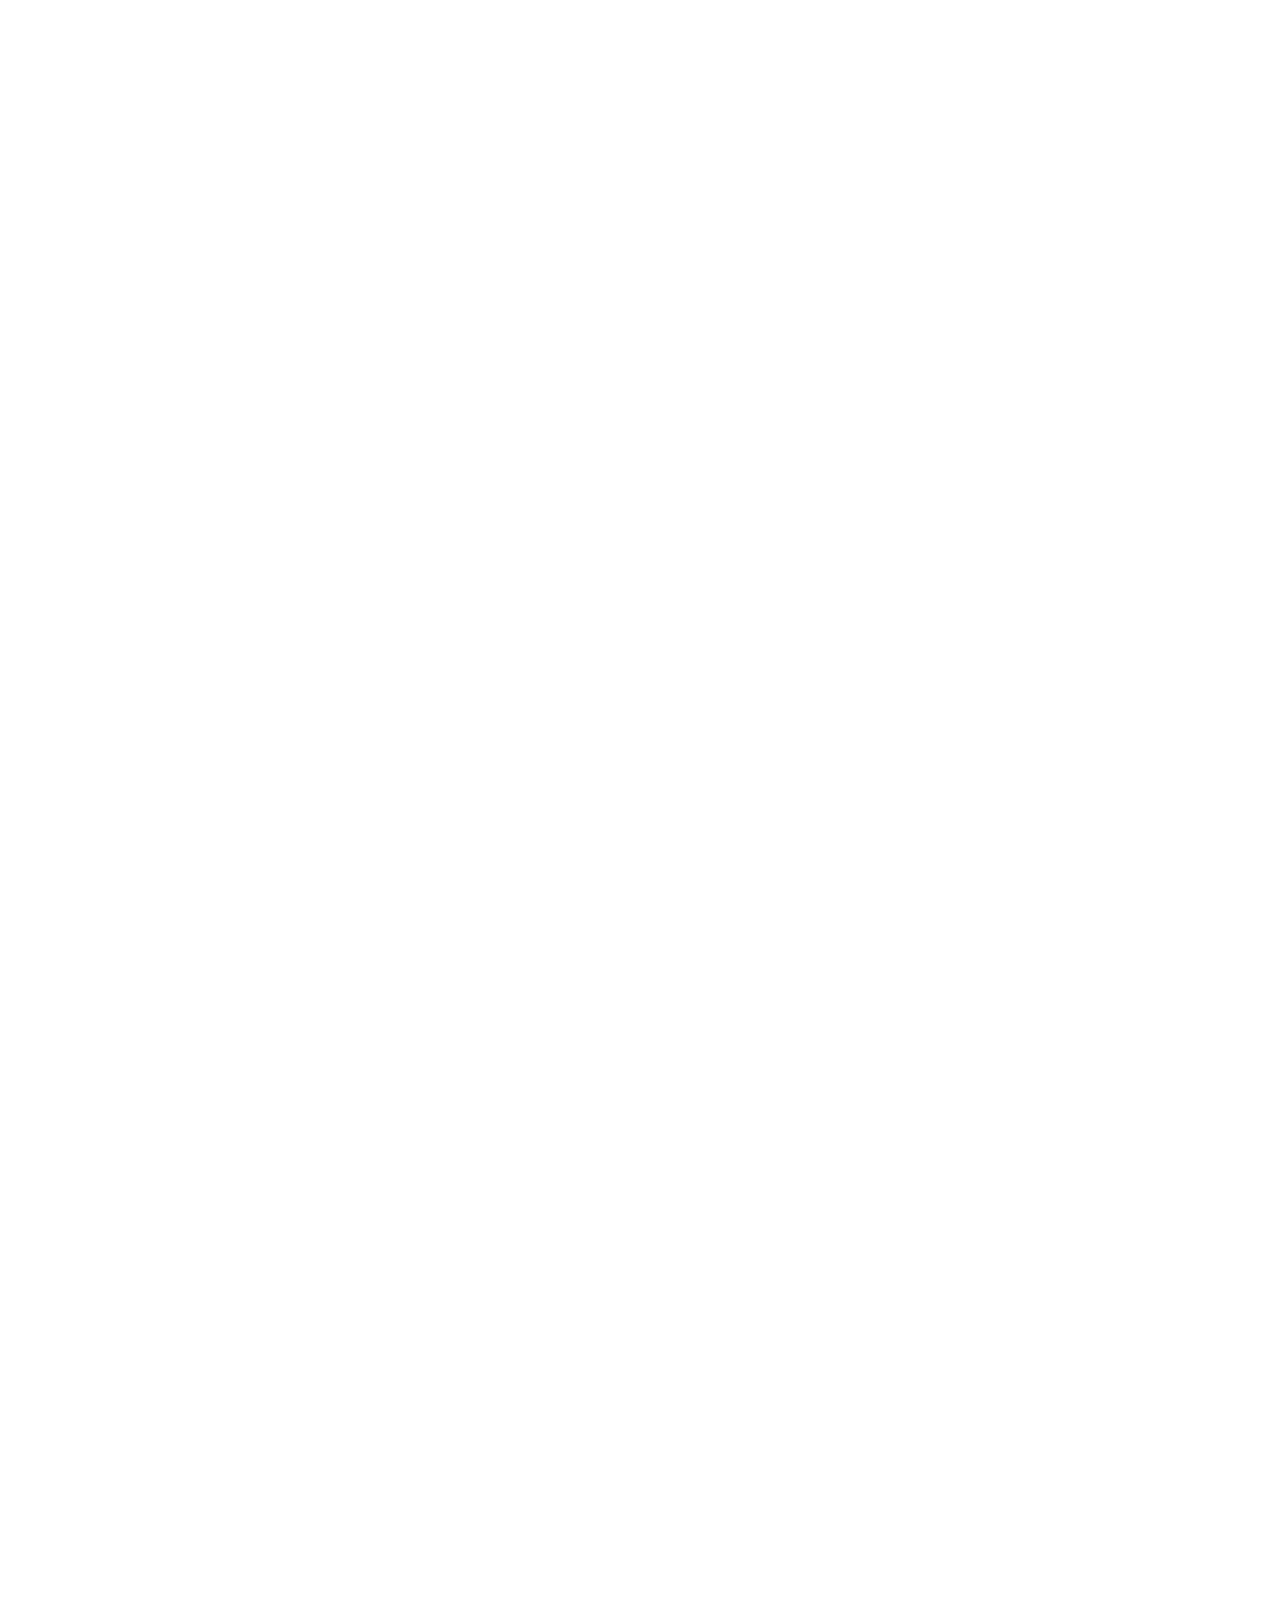
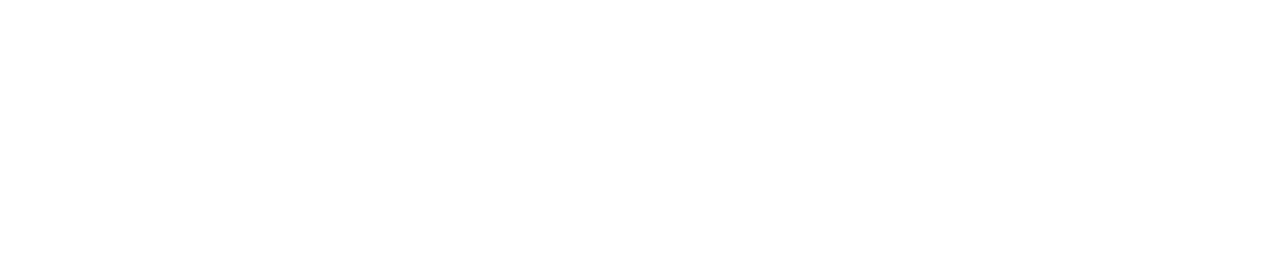
<file: disinfection.html>
<!DOCTYPE html>
<html lang="ru">

<head>
  <meta charset="UTF-8">
  <meta name="viewport" content="width=device-width, initial-scale=1.0">
  <link rel="shortcut icon" href="img/logo_icon.png" type="image/png">

  <link rel="stylesheet" href="./css/style.css">
  <title>Дезинфекция</title>
</head>

<body>

  <nav class="nav">
    <div class="nav-container">
      <a href="index.html" class="logo-link">
        <img class="logo1" src="./img/logo.svg" alt="logo">
      </a>
      <div class="links">
        <a href="index.html" class="header-link"> На главную </a>
        <a href="#s2_title" class="header-link"> Вид работы </a>
        <a href="#servicesTitle" class="header-link"> Наши услуги
        </a>
        <a href="#questionsTitle" class="header-link"> Вопросы </a>
      </div>
      <a class="menu-link" href="index.html"> На главную </a>
      <div class="contacts">
        <a href="mailto:dez@dezeffect.by" class="email"> dez@dezeffect.by </a>
        <a href="tel:+375(29)154-55-92" class="tel"> +375 (29) 154-55-92 </a>
      </div>
    </div>
  </nav>

  <div class="header-block-d">
    <h1 class="header-text"> Дезинфекция помещений </h1>
    <span> Объемное устранение вирусов, бактерий, грибков </span>
  </div>

  <section class="texts" id="s2_title">
    <div class="disinfection-images">
      <img class="disinfection-image" src="./img/disinfection/bacterium.jpg" alt="bacterium">
      <img class="disinfection-image" src="./img/disinfection/fungus.jpg" alt="fungus">
      <img class="disinfection-image" src="./img/disinfection/virus.jpg" alt="virus">
    </div>

    <div class="disinfection-texts-container">
      <div class="disinfection-texts">
        <h2> Что такое дезинфекция </h2>
        <div class="disinfection-text">
          Нас окружает огромное количество микроорганизмов, часть из них нам
          необходима
          для нормальной жизнедеятельности, а часть является опасной и
          вредоносной.
          Общественные места кишат вызывающими многочисленные заболевания
          вирусами,
          бактериями и микробами, для борьбы с которыми необходима
          профессиональная
          дезинфекция. Это комплекс мероприятий, направленный на уничтожение
          патогенной
          микробиоты. Для защиты себя и своих близких вам нужно обратиться к&nbsp;профессионалам, которые гарантировано обезопасят вас, используя
          проверенные
          методы и высококачественное оборудование для дезинфекции любых
          объектов. Только
          грамотно выбранный метод, оптимальный и безопасный режим
          дезинфекционных работ,
          а также дезинфектант способны устранить патогены окружающей среды.
          Материально-техническая база «Дезэффект» позволяет проводить обработку
          любых
          объектов: от небольших кафе до крупномасштабной дезинфекции
          предприятий. Все
          применяемые дезинфекционные средства имеют полный комплект необходимой
          санитарно-разрешительной документации, безопасны при применении в
          соответствии с
          прилагаемыми к ним инструкциями.
        </div>
      </div>
      <div class="disinfection-texts">
        <h2> Методы дезинфекции </h2>
        <div class="disinfection-text">
          <span class="text-bold">Физический метод</span> -
          использование температур, излучения
          или ультразвука. Примерами могут быть
          кипячение, ультрафиолетовое облучение, использование плазменных и
          гамма-излучающих стерилизаторов.
          <br>
          <br>
          <span class="text-bold">Химический метод</span> -
          является основным методом дезинфекции
          и заключается в&nbsp;уничтожении болезнетворных
          микроорганизмов и разрушении токсинов антисептиками и дезинфицирующими
          веществами.
          <br>
          <br>
          <span class="text-bold">Биологический</span> - основан на
          конкурентных взаимоотношениях
          возбудителей инфекции с другими
          микроорганизмами.
        </div>
      </div>
    </div>
    <h2 class="title" id="servicesTitle">«Дезэффект» оказывает следующие
      услуги <br> по дезинфекции:
    </h2>
    <div class="services-container">
      <div class="services-block">
        <img class="services-icon" src="./img/disinfection/dez_s1.png" alt="icon">
        <div class="services-text">Профилактическая дезинфекция</div>
      </div>

      <div class="services-block">
        <img class="services-icon" src="./img/disinfection/dez2.png" alt="icon">
        <div class="services-text">Расчет потребности в дезинфекционных
          средствах
        </div>
      </div>

      <div class="services-block">
        <img class="services-icon" src="./img/disinfection/dez3.png" alt="icon">
        <div class="services-text">Очаговая дезинфекция помещений</div>
      </div>

      <div class="services-block">
        <img class="services-icon" src="./img/disinfection/dez4.png" alt="icon">
        <div class="services-text">Дезинфекционные мероприятия после длительного
          нахождения трупа в помещении</div>
      </div>
    </div>
  </section>

  <section class="services-order" id="coronavirus">
    <div class="coronavirus-container">
      <h2 class="coronavirus-title">ДЕЗИНФЕКЦИЯ ОТ КОРОНАВИРУСА</h2>
      <div class="coronavirus-text">
        Коронавирус может сохранять свою жизнеспособность на разных поверхностях
        от
        нескольких часов до недели. Для того, чтобы его уничтожить и обезопасить
        себя и
        своих близких, необходимо произвести дезинфекцию от коронавируса, в чем
        Вам
        помогут наши специалисты. Данную дезинфекцию нужно проводить как для
        профилактики заражения, так и случае выявления зараженного. Необходима
        обработка
        помещения, в котором находился больной.
        Наши препараты легко справляются с&nbsp;уничтожением короновируса, уничтожая
        белковую
        оболочку ядерного аппарата, в следствие чего вирус погибает, без
        возможности к
        регенерации. Так как дезинфекция проводится специализированным
        оборудованием и
        распыляемый препарат попадет в самые сложно доступные места, можно не
        беспокоиться о том, что где-то вирус останется не поверженным.
      </div>
    </div>

    <div class="order-container">
      <div class="order-form">
        <form action="mail.php" method="POST" class="form">
          <h4 class="form-title"> Заинтересовало? </h4>
          <p class="form-text"> Оставьте контактные данные для связи </p>
          <label class="form-label" for="user-name"> Ваше имя</label>
          <input class="form-input" id="user-name" type="text" name="user_name" required>
          <label class="form-label" for="user-phone"> Номер
            телефона</label>
          <input class="form-input" id="user-phone" type="text" name="user_phone" required>
          <label class="form-label" for="user-message">
            Сообщение</label>
          <textarea class="form-input" id="user-message" rows="5" name="user_message" required></textarea>
          <button class="form-btn btn" type="submit"> Отправить </button>
        </form>
        <div class="form-image">
          <img class="image" src="./img/form.png" alt="">
        </div>
      </div>
      <div class="order-buttons">
        <button type="submit" class="prices-btn btn"
          onclick="window.open('dezeffect_price_legal.pdf')">
          Цены для юридических лиц</button>

        <button type="submit" class="prices-btn btn"
          onclick="window.open('dezeffect_price_individuals.pdf')">
          Цены для физических лиц</button>
      </div>
    </div>
  </section>

  <section class="questions-d">
    <h2 class="title" id="questionsTitle"> Интересующие вас вопросы: </h2>
    <div class="questions-container">
      <div class="question">
        Насколько опасна санитарная обработка для людей или домашних животных?
      </div>
      <div class="answer">
        При соблюдении определенных правил и рекомендаций обработка безвредна
        для
        человека и домашних животных. Обработка должна производиться в
        специальной
        экипировке и после ее окончания помещения должны быть хорошо проветрены
        в&nbsp;течение 30-60 минут. После чего вы можете с абсолютной уверенностью в
        вашей
        безопасности находиться в помещении.
      </div>
      <div class="question">
        Сколько времени занимает обработка?
      </div>
      <div class="answer">
        В зависимости от площади обрабатываемого помещения. Если обработку
        двухкомнатной
        квартиры можно провести за&nbsp;полчаса, то на обработку большого загородного
        дома
        может понадобиться час работы специалиста.
      </div>
      <div class="question">
        Как подготовиться к обработке помещения?
      </div>
      <div class="answer">
        Убрать: продукты питания, средства личной гигиены. Накрыть: посуду,
        аквариум,
        меховые изделия. Дополнительные рекомендации озвучит специалист после
        ознакомления с конкретным помещением.
      </div>
      <div class="question">
        Какие препараты вы используете? Даете ли вы гарантию на работу?
      </div>
      <div class="answer">
        Разумеется, на все виды работ мы даем гарантию. Используем препараты,
        доказавшие
        свою безопасность для людей, животных, различных поверхностей и
        эффективность в
        истреблении нежелательных гостей, а также патогенной среды.
      </div>
      <div class="question">
        Могут ли находиться люди и животные в помещении во время обработки?
      </div>
      <div class="answer">
        Нет, во время обработки есть риск попадания средств на слизистые
        оболочки и в
        дыхательные пути, что не является полезным для вашего здоровья. На время
        обработки необходимо покинуть помещение, если сделать это невозможно, то&nbsp;обязательно обезопасить себя средствами индивидуальной защиты.
      </div>
      <div class="question">
        Частично средства оставляют пятна на стенах, мебели, а также запах.
        Правда ли
        это?
      </div>
      <div class="answer">
        Возможно, что на плохо впитываемых поверхностях могут остаться следы,
        которые
        через сутки после обработки можно легко удалить влажной уборкой.
      </div>


    </div>
  </section>

  <!-- Модальное окно оформить заказ-->
  <!-- <div class="window">
    <div class="window-dialog">
      <div class="window-content">
        <button class="window-close">&times;</button>
        <h4 class="window-header">
          Заинтересовало?
        </h4>
        <p class="window-text"> Оставьте контактные данные <br>для связи </p>
        <div class="window-form">
          <form action="#">
            <label class="window-form-label" for="user-name"> Ваше имя</label>
            <input class="window-form-input" id="user-name" type="text">
            <label class="window-form-label" for="user-phone"> Номер
              телефона</label>
            <input class="window-form-input" id="user-phone" type="text">
            <label class="window-form-label" for="user-message">
              Сообщение</label>
            <textarea class="window-form-input" id="user-message"
              rows="5"></textarea>
            <button class="window-form-btn btn" type="submit">Оставьте
              заявку</button>
          </form>
        </div>
      </div>
    </div>
  </div> -->

  <script src="script.js"></script>
</body>

</html>
</file>
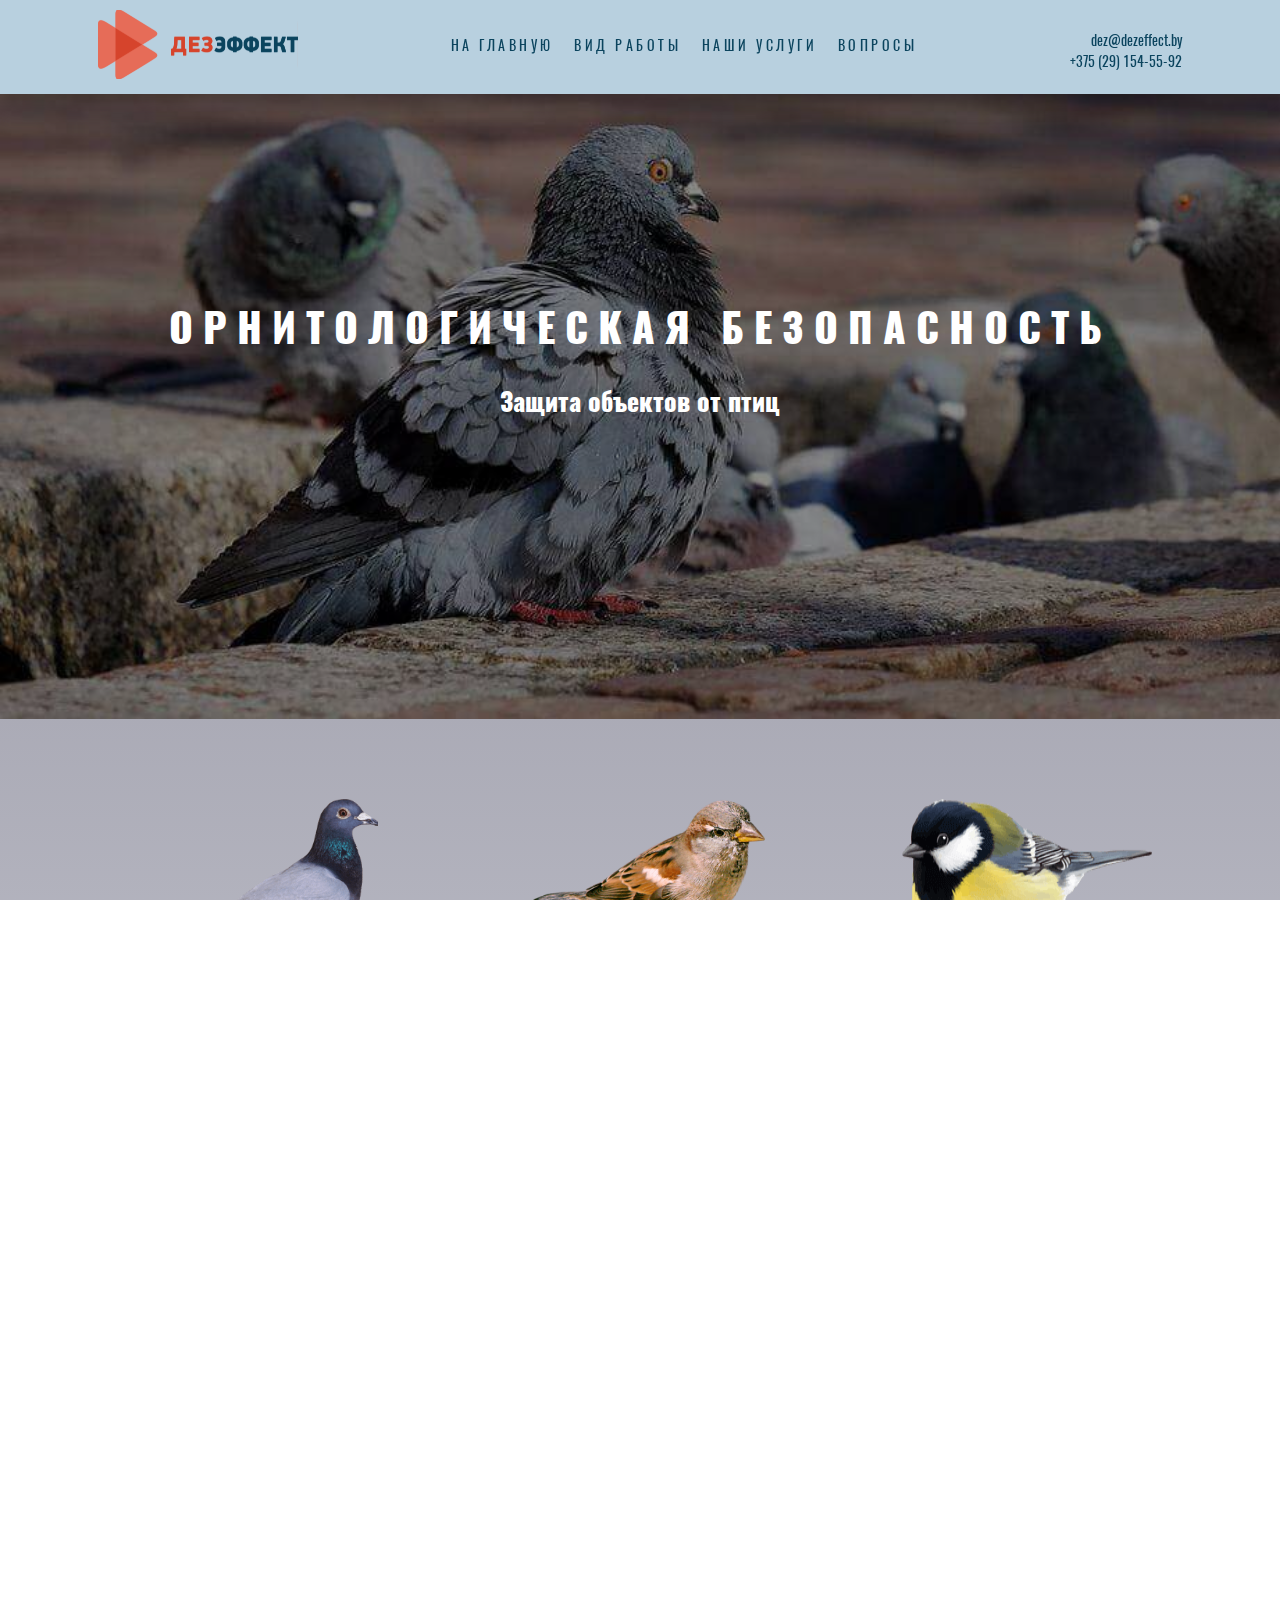
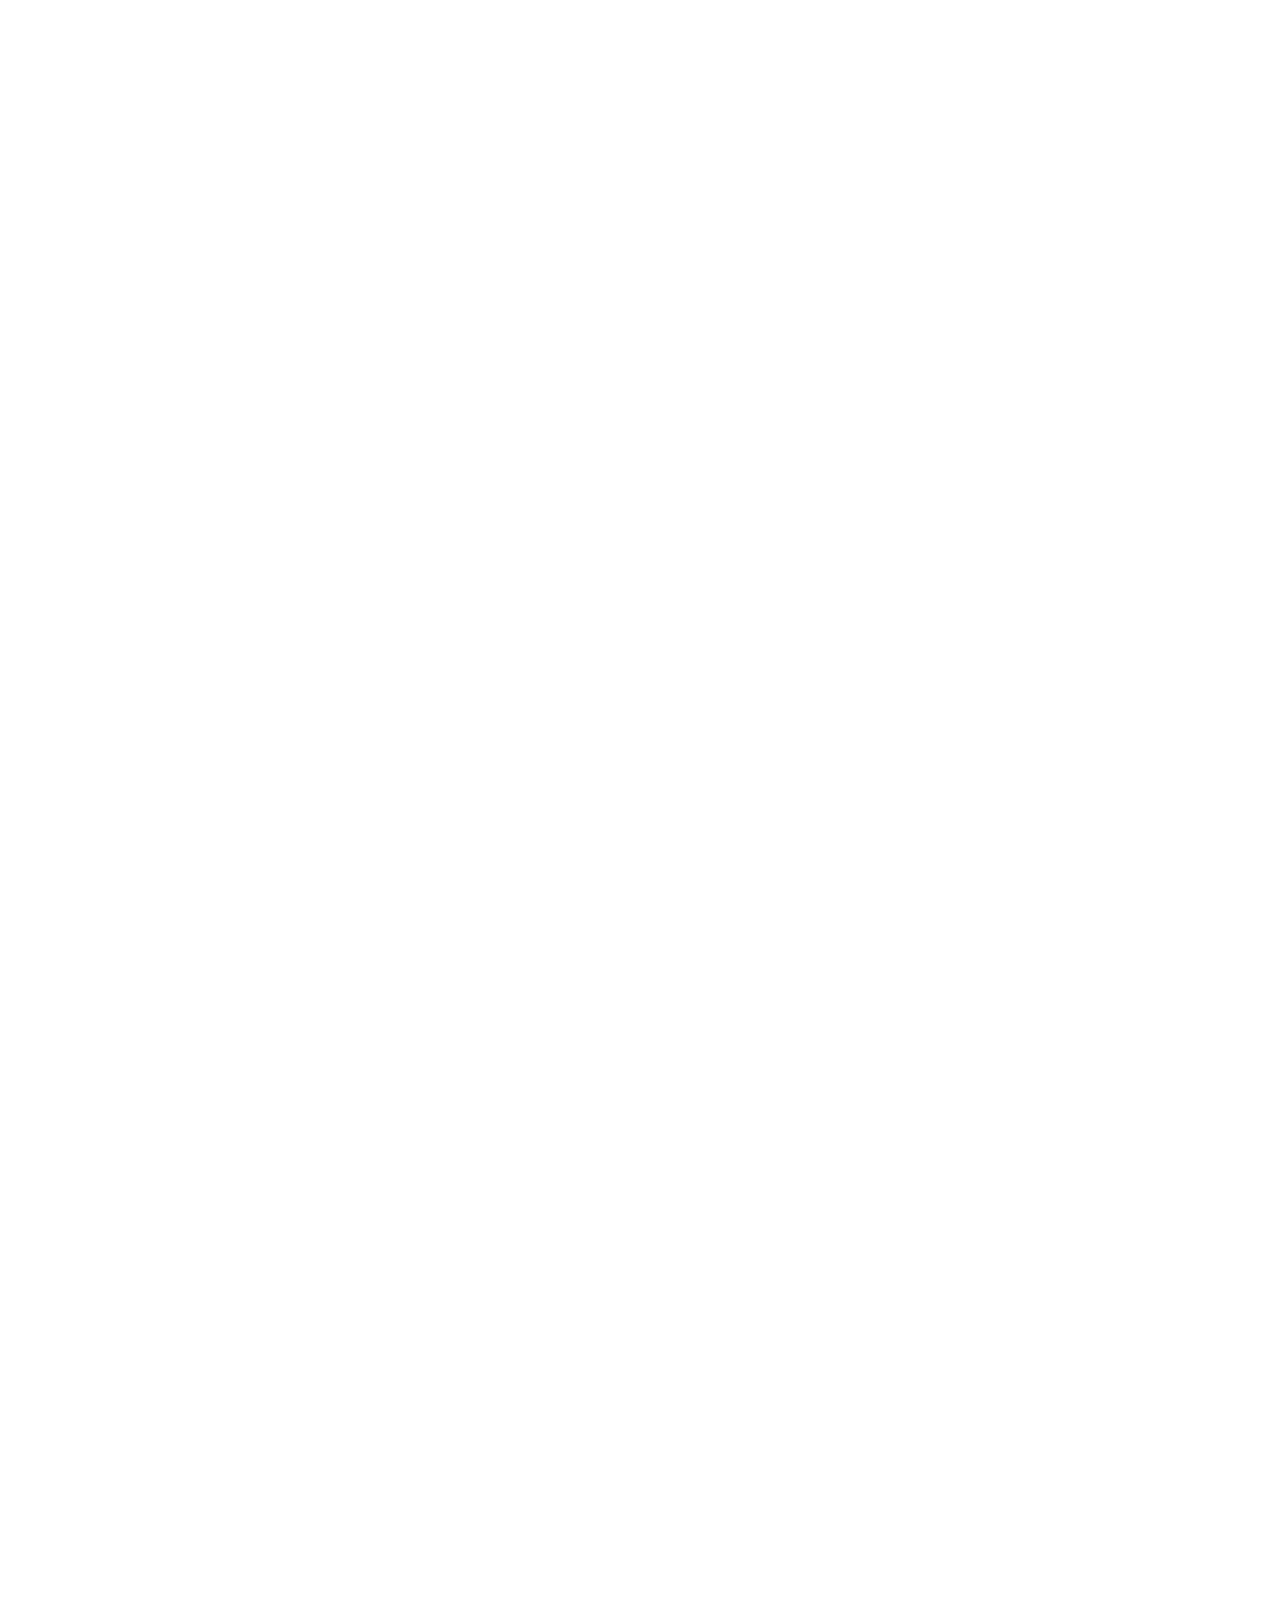
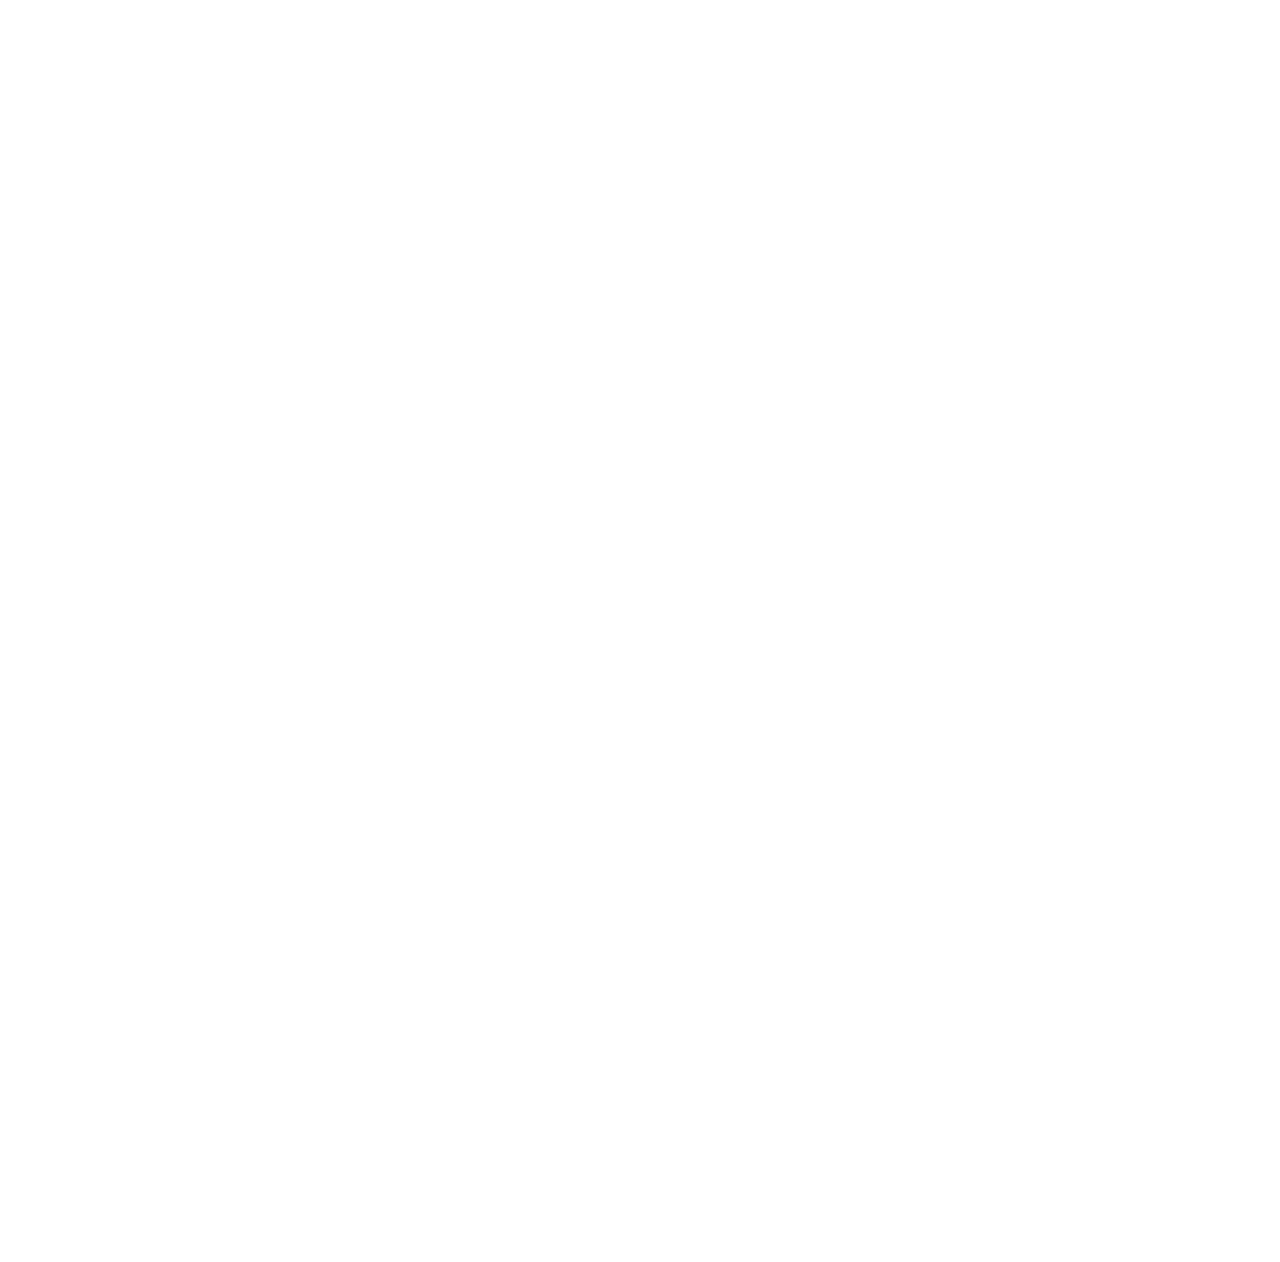
<file: ornithology.html>
<!DOCTYPE html>
<html lang="ru">

<head>
  <meta charset="UTF-8">
  <meta name="viewport" content="width=device-width, initial-scale=1.0">
  <link rel="shortcut icon" href="img/logo_icon.png" type="image/png">
  <link rel="stylesheet" href="./css/style.css">
  <title> Орнитология </title>
</head>

<body>
  <nav class="nav">
    <div class="nav-container">
      <a href="index.html" class="logo-link">
        <img class="logo1" src="./img/logo.svg" alt="logo">
      </a>
      <div class="links">
        <a href="index.html" class="header-link"> На главную </a>
        <a href="#s2_title" class="header-link"> Вид работы </a>
        <a href="#servicesTitle" class="header-link"> Наши услуги
        </a>
        <a href="#questionsTitle" class="header-link"> Вопросы </a>
      </div>
      <a class="menu-link" href="index.html"> На главную </a>
      <div class="contacts">
        <a href="mailto:dez@dezeffect.by" class="email"> dez@dezeffect.by </a>
        <a href="tel:+375(29)154-55-92" class="tel"> +375 (29) 154-55-92 </a>
      </div>
    </div>
  </nav>

  <div class="header-block-d3">
    <h1 class="header-text"> Орнитологическая безопасность </h1>
    <span> Защита объектов от птиц </span>
  </div>

  <section class="texts" id="s2_title">
    <div class="ornithology-images">
      <img class="ornithology-image" src="./img/ornithology/dove.png" alt="dove">
      <img class="ornithology-image" src="./img/ornithology/sparrow.png" alt="sparrow">
      <img class="ornithology-image" src="./img/ornithology/tit.png" alt="tit">
    </div>

    <div class="disinfection-texts-container">
      <div class="disinfection-texts">
        <h2> Что такое орнитологическая безопасность </h2>
        <div class="disinfection-text">
          Защита от птиц в местах нежелательного их присутствия. Птицы переносят
          инфекционные заболевания и гельминтозы, загрязняют и поедают
          продовольственные
          запасы на складах и наносят ущерб товарам в супермаркетах, пометом
          приводят в
          ненадлежащий вид архитектурные сооружения и памятники. Борьба с
          птицами не
          заключается в их истреблении, а только лишь в отпугивании. Существует
          ряд
          методик для успешной защиты как целевых объектов, так и самих птиц.
          Для
          правильного выбора способов и средств необходимо обратиться к&nbsp;профессионалам
          компании «Дезэффект».
        </div>
      </div>
      <div class="disinfection-texts">
        <h2> Методы орнитологической защиты</h2>
        <div class="disinfection-text">
          <span class="text-bold">Биоакустический</span> отпугиватель
          транслирует крики «бедствия»
          и «тревоги». С&nbsp;этой
          целью записываются крики реальных птиц в экстремальных для их жизни
          ситуациях
          (например, при нападении хищника). Способность распознавать такие
          сигналы птицы
          наследуют от своих родителей и соответственно реагируют, переставая
          приближаться
          к их источникам. Наиболее эффективно использование в&nbsp;местах, где птицы
          ночуют
          или отдыхают в течение дня, например, на крышах. В&nbsp;местах кормления и
          гнездования биоакустический метод требует дополнительного применения
          других
          средств.
          <br>
          <br>
          <span class="text-bold">Ультразвуковой</span> отпугиватель транслирует
          звуковые сигналы
          с малыми промежутками,
          работает на частотах, не воспринимаемых человеком, и создают очень
          высокое
          звуковое давление. Птицы, испытывая постоянный дискомфорт, стараются
          покинуть
          зону работы прибора. Ультразвуковые трансляции не имеют
          избирательности и
          воздействуют на все виды птиц.
          <br>
          <br>
          <span class="text-bold">Визуальные</span> отпугиватели различных форм
          из
          светоотражающего материала,
          пластиковые шары с рисунком лицевой маски хищника и эффектом
          «подвижности
          зрачка» и др.
        </div>
      </div>
    </div>
    <h2 class="title" id="servicesTitle">«Дезэффект» оказывает следующие
      услуги <br> по обеспечению орнитологической безопасности:
    </h2>
    <div class="services-container">
      <div class="services-block">
        <img class="services-icon" src="./img/ornithology/bird_technics.png" alt="icon">
        <div class="services-text">Внедрение технических средств защиты от&nbsp;птиц
        </div>
      </div>

      <div class="services-block">
        <img class="services-icon" src="./img/ornithology/consultation.png" alt="icon">
        <div class="services-text">Консультация для выбора рационального
          комплекса борьбы с птицами
        </div>
      </div>

      <div class="services-block">
        <img class="services-icon" src="./img/ornithology/bird1.png" alt="icon">
        <div class="services-text">Обеспечение безопасности перелетов</div>
      </div>

      <div class="services-block">
        <img class="services-icon" src="./img/ornithology/production.png" alt="icon">
        <div class="services-text">Обеспечение сохранности продукции на&nbsp;складах,
          продуктовых базах, в магазинах,
          гипермаркетах</div>
      </div>
    </div>
  </section>
  <section class="services-order">
    <div class="order-container">
      <div class="order-form">
        <form action="mail.php" method="POST" class="form">
          <h4 class="form-title"> Заинтересовало? </h4>
          <p class="form-text"> Оставьте контактные данные для связи </p>
          <label class="form-label" for="user-name"> Ваше имя</label>
          <input class="form-input" id="user-name" type="text" name="user_name"
            required>
          <label class="form-label" for="user-phone"> Номер
            телефона</label>
          <input class="form-input" id="user-phone" type="text" name="user_phone"
            required>
          <label class="form-label" for="user-message">
            Сообщение</label>
          <textarea class="form-input" id="user-message" rows="5" name="user_message"
            required></textarea>
          <button class="form-btn btn" type="submit"> Отправить </button>
        </form>
        <div class="form-image">
          <img class="image" src="./img/form.png" alt="">
        </div>
      </div>
      <div class="order-buttons">
        <button type="submit" class="prices-btn btn"
          onclick="window.open('dezeffect_price_legal.pdf')">
          Цены для юридических лиц</button>

        <button type="submit" class="prices-btn btn"
          onclick="window.open('dezeffect_price_individuals.pdf')">
          Цены для физических лиц</button>
      </div>
    </div>
  </section>

  <section class="questions-d3">
    <h2 class="title" id="questionsTitle"> Интересующие вас вопросы: </h2>
    <div class="questions-container">
      <div class="question">
        Насколько опасна санитарная обработка для людей или домашних животных?
      </div>
      <div class="answer">
        При соблюдении определенных правил и рекомендаций обработка безвредна
        для
        человека и домашних животных. Обработка должна производиться в
        специальной
        экипировке и после ее окончания помещения должны быть хорошо проветрены
        в&nbsp;течение 30-60 минут. После чего вы можете с абсолютной уверенностью в
        вашей
        безопасности находиться в помещении.
      </div>
      <div class="question">
        Сколько времени занимает обработка?
      </div>
      <div class="answer">
        В зависимости от площади обрабатываемого помещения. Если обработку
        двухкомнатной
        квартиры можно провести за&nbsp;полчаса, то на обработку большого загородного
        дома
        может понадобиться час работы специалиста.
      </div>
      <div class="question">
        Как подготовиться к обработке помещения?
      </div>
      <div class="answer">
        Убрать: продукты питания, средства личной гигиены. Накрыть: посуду,
        аквариум,
        меховые изделия. Дополнительные рекомендации озвучит специалист после
        ознакомления с конкретным помещением.
      </div>
      <div class="question">
        Какие препараты вы используете? Даете ли вы гарантию на работу?
      </div>
      <div class="answer">
        Разумеется, на все виды работ мы даем гарантию. Используем препараты,
        доказавшие
        свою безопасность для людей, животных, различных поверхностей и
        эффективность в
        истреблении нежелательных гостей, а также патогенной среды.
      </div>
      <div class="question">
        Могут ли находиться люди и животные в помещении во время обработки?
      </div>
      <div class="answer">
        Нет, во время обработки есть риск попадания средств на слизистые
        оболочки
        и в
        дыхательные пути, что не является полезным для вашего здоровья. На время
        обработки необходимо покинуть помещение, если сделать это невозможно, то
        обязательно обезопасить себя средствами индивидуальной защиты.
      </div>
      <div class="question">
        Частично средства оставляют пятна на стенах, мебели, а также запах.
        Правда
        ли
        это?
      </div>
      <div class="answer">
        Возможно, что на плохо впитываемых поверхностях могут остаться следы,
        которые
        через сутки после обработки можно легко удалить влажной уборкой.
      </div>


    </div>
  </section>

  <script src="script.js"></script>

</body>

</html>
</file>
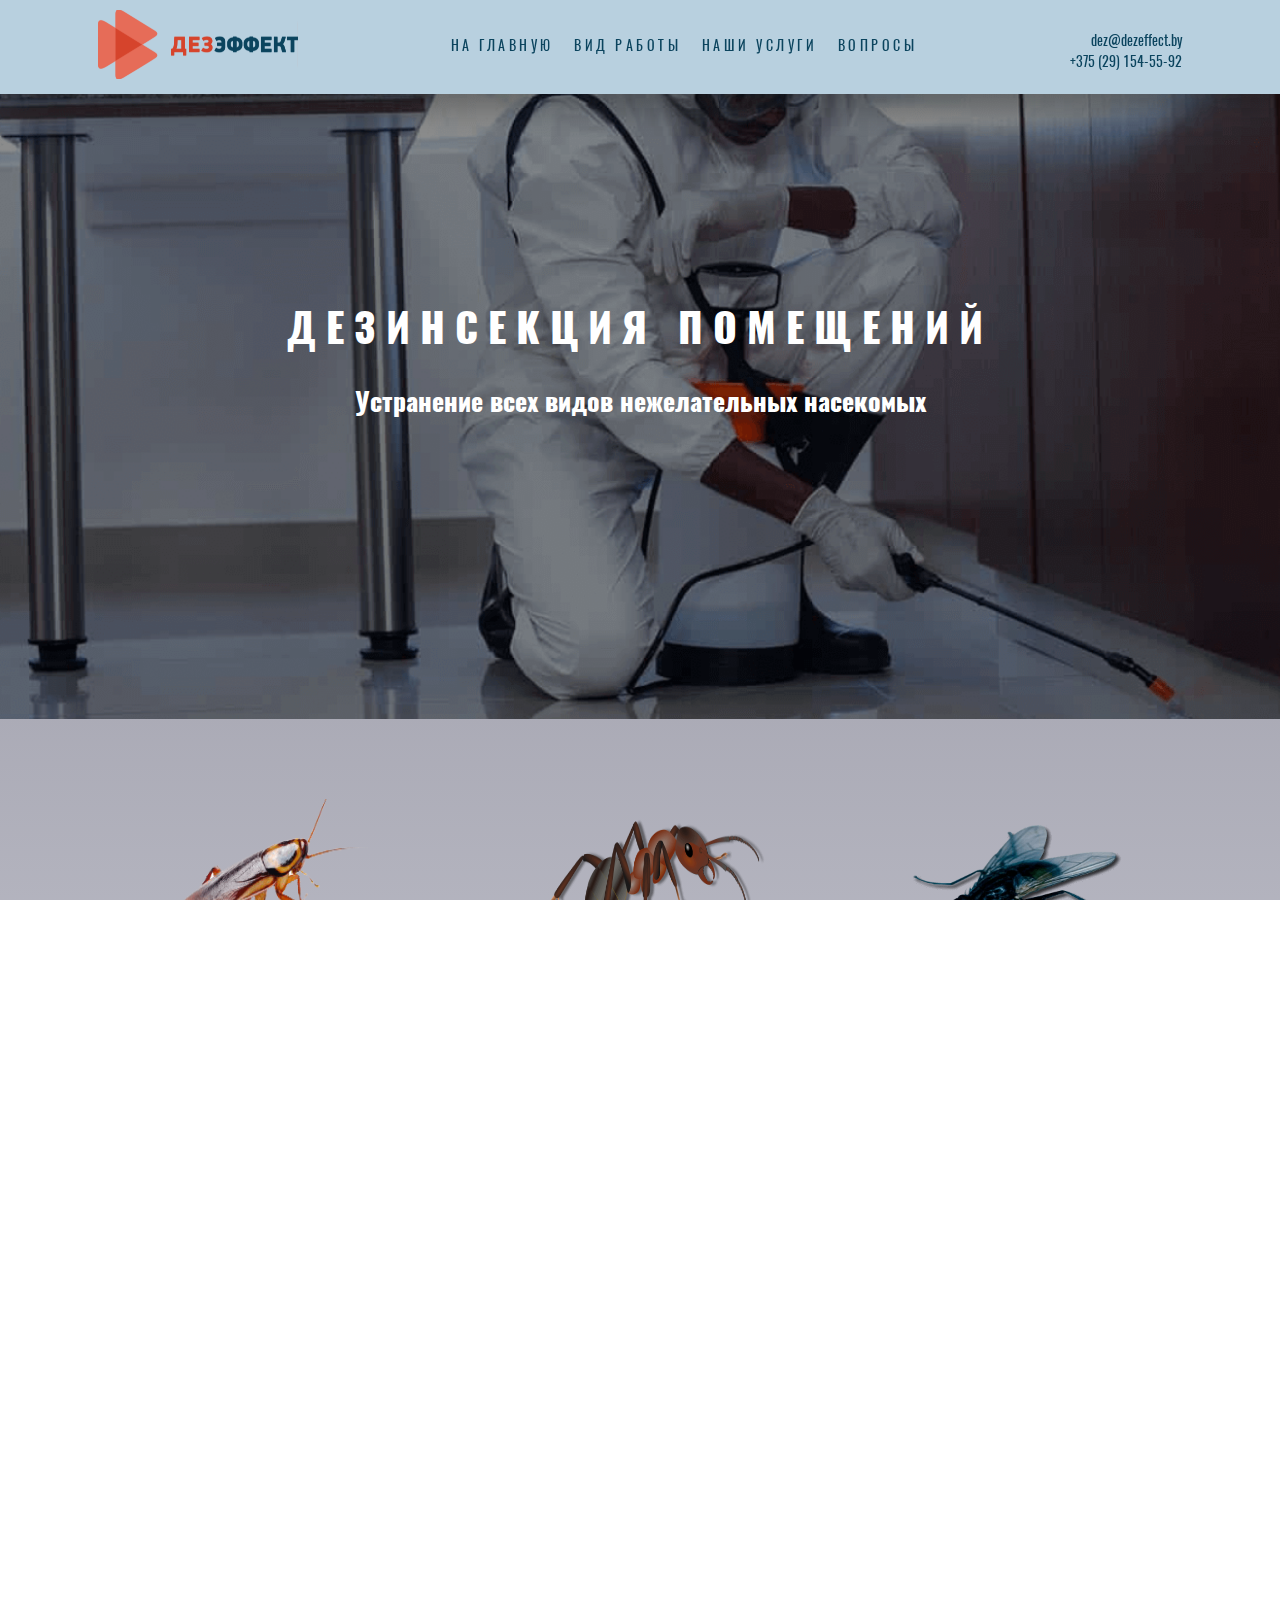
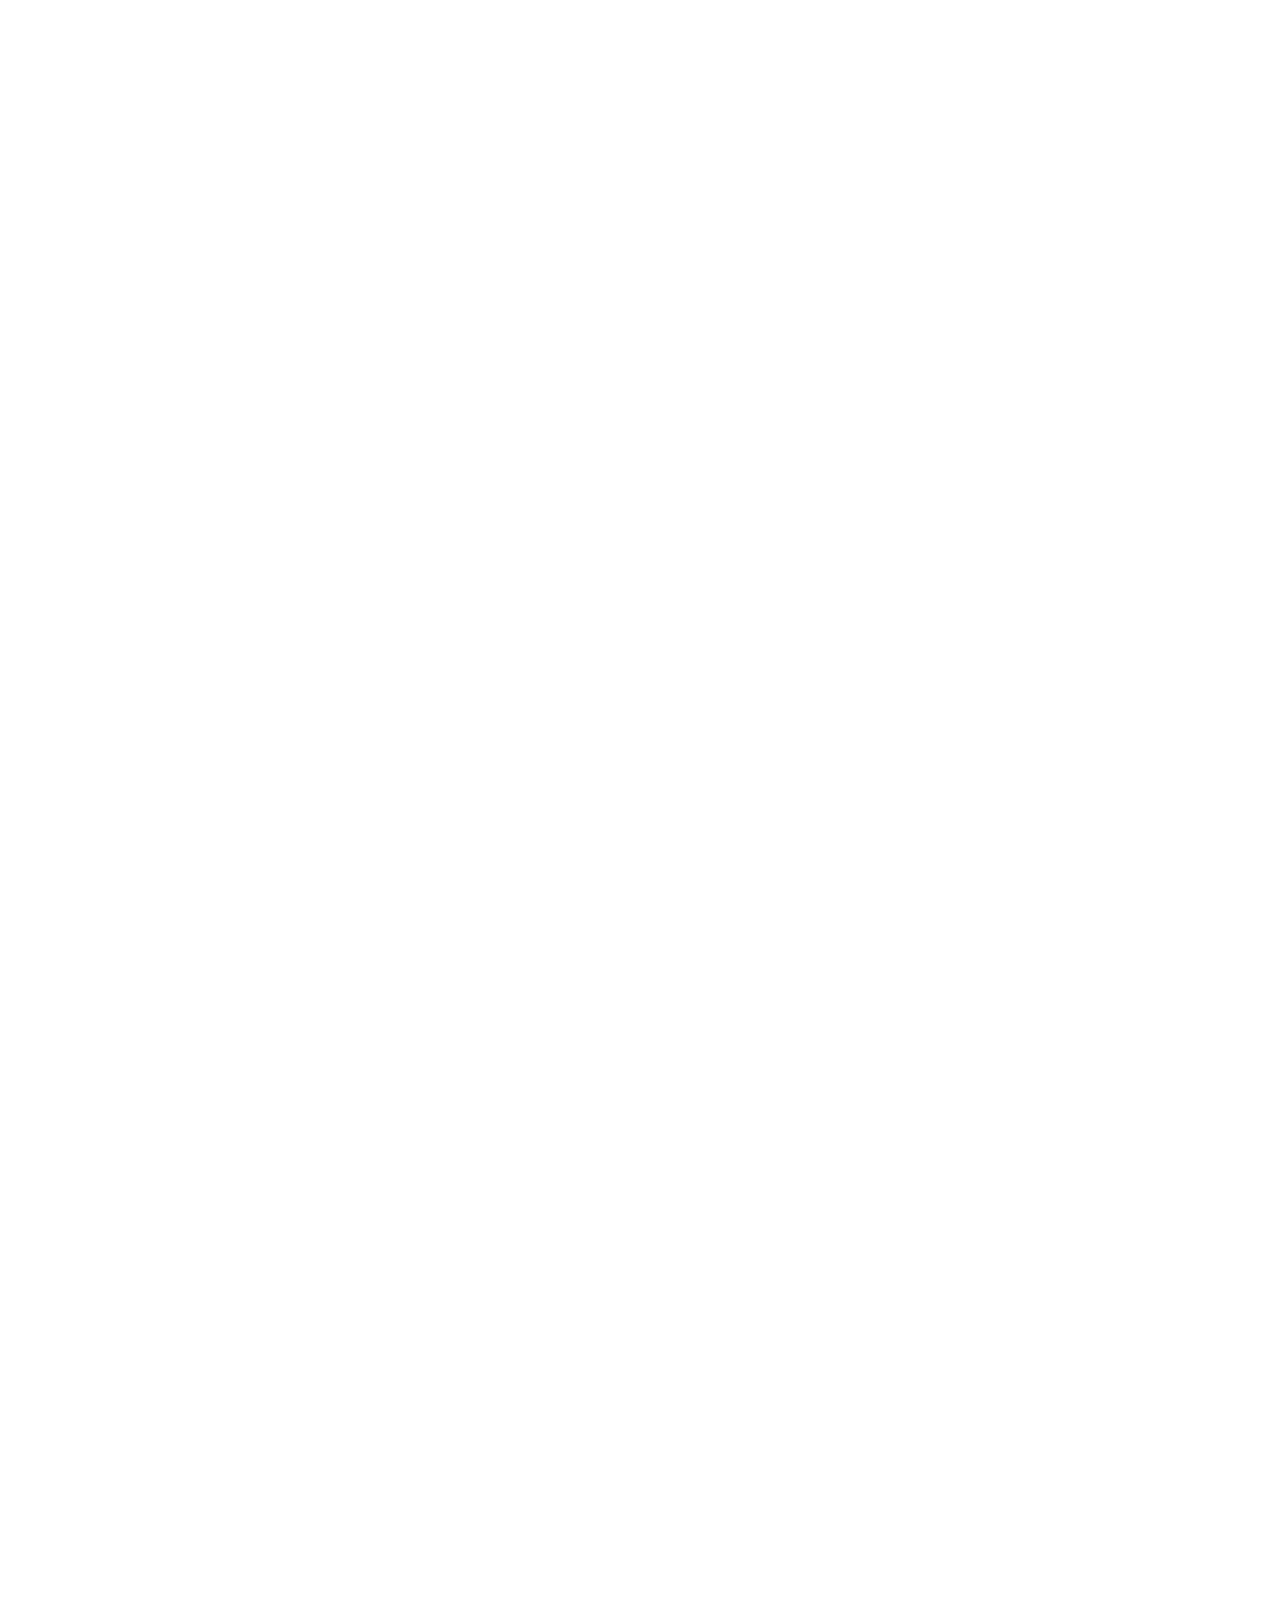
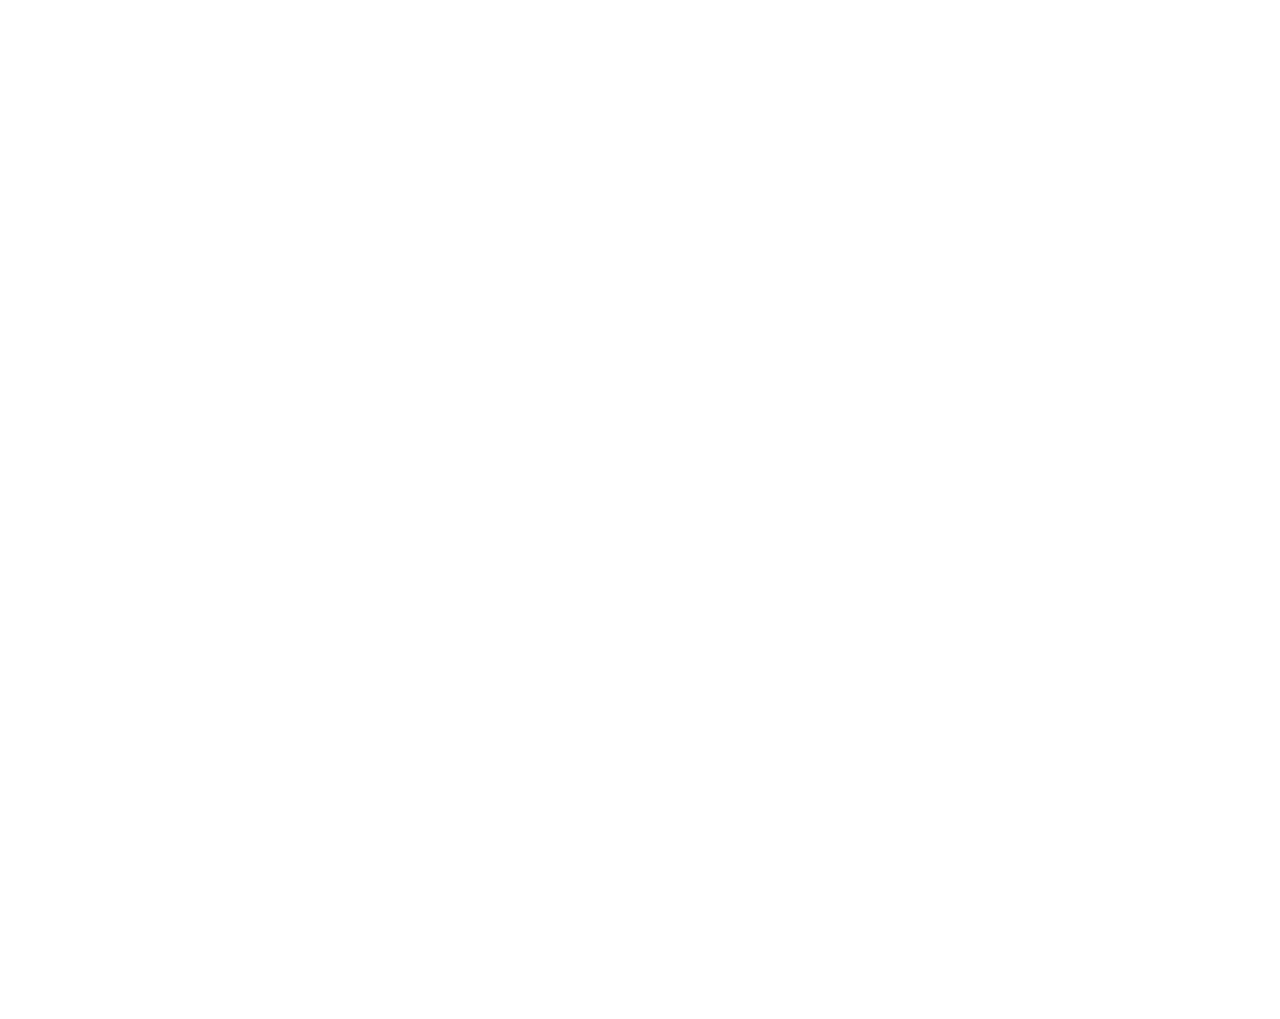
<file: pest_control.html>
<!DOCTYPE html>
<html lang="ru">

<head>
  <meta charset="UTF-8">
  <meta name="viewport" content="width=device-width, initial-scale=1.0">
  <link rel="shortcut icon" href="img/logo_icon.png" type="image/png">
  <link rel="stylesheet" href="./css/style.css">
  <title>Дезинсекция</title>
</head>

<body>
  <nav class="nav">
    <div class="nav-container">
      <a href="index.html" class="logo-link">
        <img class="logo1" src="./img/logo.svg" alt="logo">
      </a>
      <div class="links">
        <a href="index.html" class="header-link"> На главную </a>
        <a href="#s2_title" class="header-link"> Вид работы </a>
        <a href="#servicesTitle" class="header-link"> Наши услуги
        </a>
        <a href="#questionsTitle" class="header-link"> Вопросы </a>
      </div>
      <a class="menu-link" href="index.html"> На главную </a>
      <div class="contacts">
        <a href="mailto:dez@dezeffect.by" class="email"> dez@dezeffect.by </a>
        <a href="tel:+375(29)154-55-92" class="tel"> +375 (29) 154-55-92 </a>
      </div>
    </div>
  </nav>

  <div class="header-block-d1">
    <h1 class="header-text"> Дезинcекция помещений </h1>
    <span> Устранение всех видов нежелательных насекомых </span>
  </div>

  <section class="texts" id="s2_title">
    <div class="pest-control-images">
      <img class="pest-control-image" src="./img/pest_control/cockroach1.png"
        alt="cockroach">
      <img class="pest-control-image" src="./img/pest_control/ant.png" alt="ant">
      <img class="pest-control-image" src="./img/pest_control/fly.jpg" alt="fly">
    </div>

    <div class="disinfection-texts-container">
      <div class="disinfection-texts">
        <h2> Что такое дезинcекция </h2>
        <div class="disinfection-text">
          Процедура уничтожения любых насекомых, чье соседство с человеком
          является
          нежелательным и вредоносным. Членистоногие могут быть возбудителями
          многих
          инфекционных заболеваний, также могут навредить не только здоровью
          человека, но
          и продовольственным запасам, материалам и растительным культурам.
          Способы воздействия на насекомых различны и осуществляются
          специалистами-дезинфекторами. При ежемесячном обслуживании объекта в
          случае
          поступления
          жалоб на признаки насекомых выезд специалистов и истребление
          насекомых
          осуществляется экстренно и без дополнительной платы. В случае меньшей
          периодичности обслуживания компания «Дезэффект» дает гарантию на
          каждую
          обработку до 30 дней.
        </div>
      </div>
      <div class="disinfection-texts">
        <h2> Методы дезинсекции </h2>
        <div class="disinfection-text">
          <span class="text-bold">Физический метод</span>
          предполагает использование для уничтожения членистоногих высоких или
          низких
          температур, воды в виде пара, сухого или увлажненного горячего
          воздуха.
          <br>
          <br>
          <span class="text-bold">Химический метод</span>
          предполагает использование специальных химических препаратов:
          инсектицидов, акарицидов, ларвицидов, овицидов.
          <br>
          <br>
          <span class="text-bold">Биологический метод</span> - у
          некоторых членистоногих в природе существуют естественные враги. Это
          не только
          насекомые-хищники, но и вирусы, бактерии, грибы, гельминты и
          простейшие, которые
          не опасны для человека, но вызывают у&nbsp;членистоногих заболевания,
          приводящие к их
          массовой гибели.
        </div>
      </div>
    </div>

    <h2 class="title" id="servicesTitle">«Дезэффект» оказывает следующие
      услуги <br> по дезинcекции:
    </h2>
    <div class="services-container">
      <div class="services-block">
        <img class="services-icon" src="./img/pest_control/car.png" alt="icon">
        <div class="services-text">Экстренный выезд на неотложную обработку
        </div>
      </div>

      <div class="services-block">
        <img class="services-icon" src="./img/pest_control/company.png" alt="icon">
        <div class="services-text">Регулярное обслуживание предприятий
        </div>
      </div>

      <div class="services-block">
        <img class="services-icon" src="./img/pest_control/complex.png" alt="icon">
        <div class="services-text">Комплексные услуги – дезинфекция после
          устранения насекомых</div>
      </div>

      <div class="services-block">
        <img class="services-icon" src="./img/pest_control/dez_s1.png" alt="icon">
        <div class="services-text">Фумигация помещений и продукции</div>
      </div>
    </div>
  </section>
  <section class="services-order">
    <div class="order-container">
      <div class="order-form">
        <form action="mail.php" method="POST" class="form">
          <h4 class="form-title"> Заинтересовало? </h4>
          <p class="form-text"> Оставьте контактные данные для связи </p>
          <label class="form-label" for="user-name"> Ваше имя</label>
          <input class="form-input" id="user-name" type="text" name="user_name"
            required>
          <label class="form-label" for="user-phone"> Номер
            телефона</label>
          <input class="form-input" id="user-phone" type="text" name="user_phone"
            required>
          <label class="form-label" for="user-message">
            Сообщение</label>
          <textarea class="form-input" id="user-message" rows="5" name="user_message"
            required></textarea>
          <button class="form-btn btn" type="submit"> Отправить </button>
        </form>
        <div class="form-image">
          <img class="image" src="./img/form.png" alt="">
        </div>
      </div>
      <div class="order-buttons">
        <button type="submit" class="prices-btn btn"
          onclick="window.open('dezeffect_price_legal.pdf')">
          Цены для юридических лиц</button>

        <button type="submit" class="prices-btn btn"
          onclick="window.open('dezeffect_price_individuals.pdf')">
          Цены для физических лиц</button>
      </div>
    </div>
  </section>

  <section class="questions-d1">
    <h2 class="title" id="questionsTitle"> Интересующие вас вопросы: </h2>
    <div class="questions-container">
      <div class="question">
        Насколько опасна санитарная обработка для людей или домашних животных?
      </div>
      <div class="answer">
        При соблюдении определенных правил и рекомендаций обработка безвредна
        для
        человека и домашних животных. Обработка должна производиться в
        специальной
        экипировке и после ее окончания помещения должны быть хорошо проветрены
        в&nbsp;течение 30-60 минут. После чего вы можете с абсолютной уверенностью в
        вашей
        безопасности находиться в помещении.
      </div>
      <div class="question">
        Сколько времени занимает обработка?
      </div>
      <div class="answer">
        В зависимости от площади обрабатываемого помещения. Если обработку
        двухкомнатной
        квартиры можно провести за&nbsp;полчаса, то на обработку большого загородного
        дома
        может понадобиться час работы специалиста.
      </div>
      <div class="question">
        Как подготовиться к обработке помещения?
      </div>
      <div class="answer">
        Убрать: продукты питания, средства личной гигиены. Накрыть: посуду,
        аквариум,
        меховые изделия. Дополнительные рекомендации озвучит специалист после
        ознакомления с конкретным помещением.
      </div>
      <div class="question">
        Какие препараты вы используете? Даете ли вы гарантию на работу?
      </div>
      <div class="answer">
        Разумеется, на все виды работ мы даем гарантию. Используем препараты,
        доказавшие
        свою безопасность для людей, животных, различных поверхностей и
        эффективность в
        истреблении нежелательных гостей, а также патогенной среды.
      </div>
      <div class="question">
        Могут ли находиться люди и животные в помещении во время обработки?
      </div>
      <div class="answer">
        Нет, во время обработки есть риск попадания средств на слизистые
        оболочки
        и в
        дыхательные пути, что не является полезным для вашего здоровья. На время
        обработки необходимо покинуть помещение, если сделать это невозможно, то
        обязательно обезопасить себя средствами индивидуальной защиты.
      </div>
      <div class="question">
        Частично средства оставляют пятна на стенах, мебели, а также запах.
        Правда
        ли
        это?
      </div>
      <div class="answer">
        Возможно, что на плохо впитываемых поверхностях могут остаться следы,
        которые
        через сутки после обработки можно легко удалить влажной уборкой.
      </div>


    </div>
  </section>

  <script src="script.js"></script>

</body>

</html>
</file>
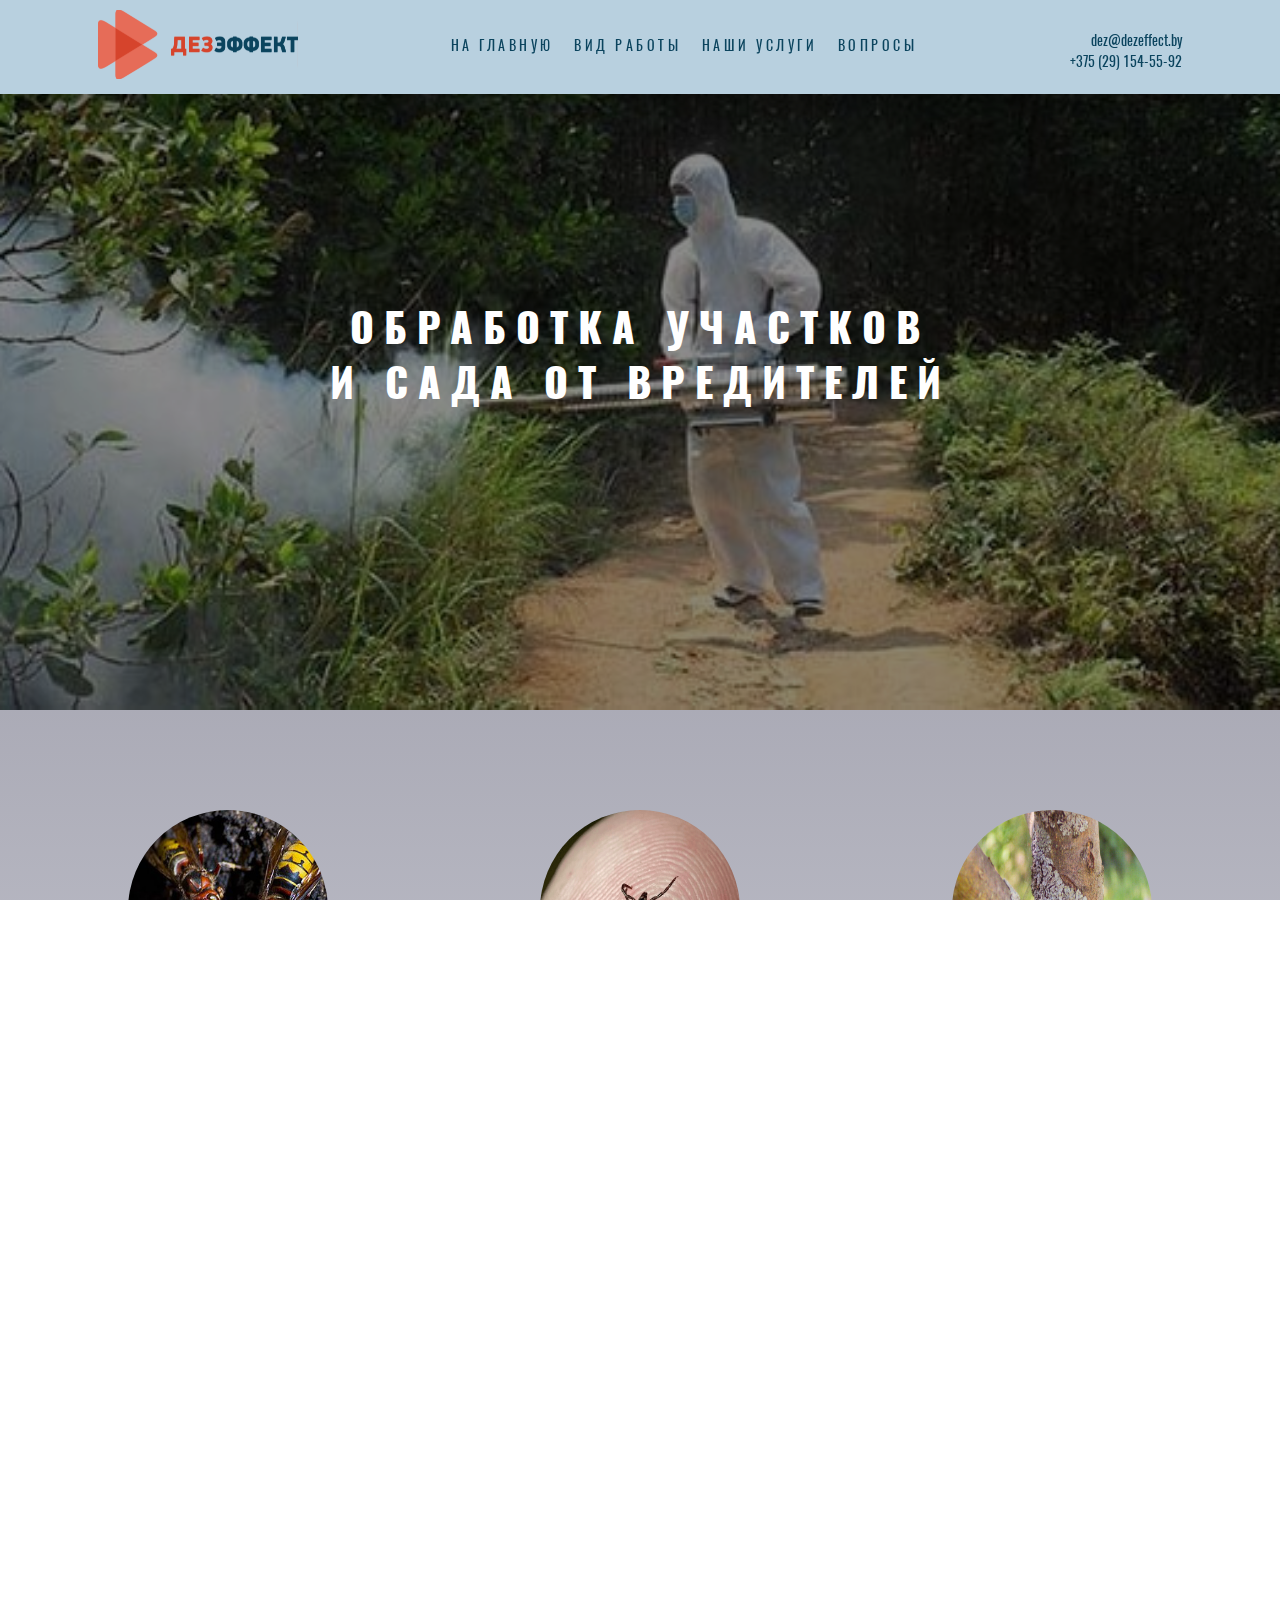
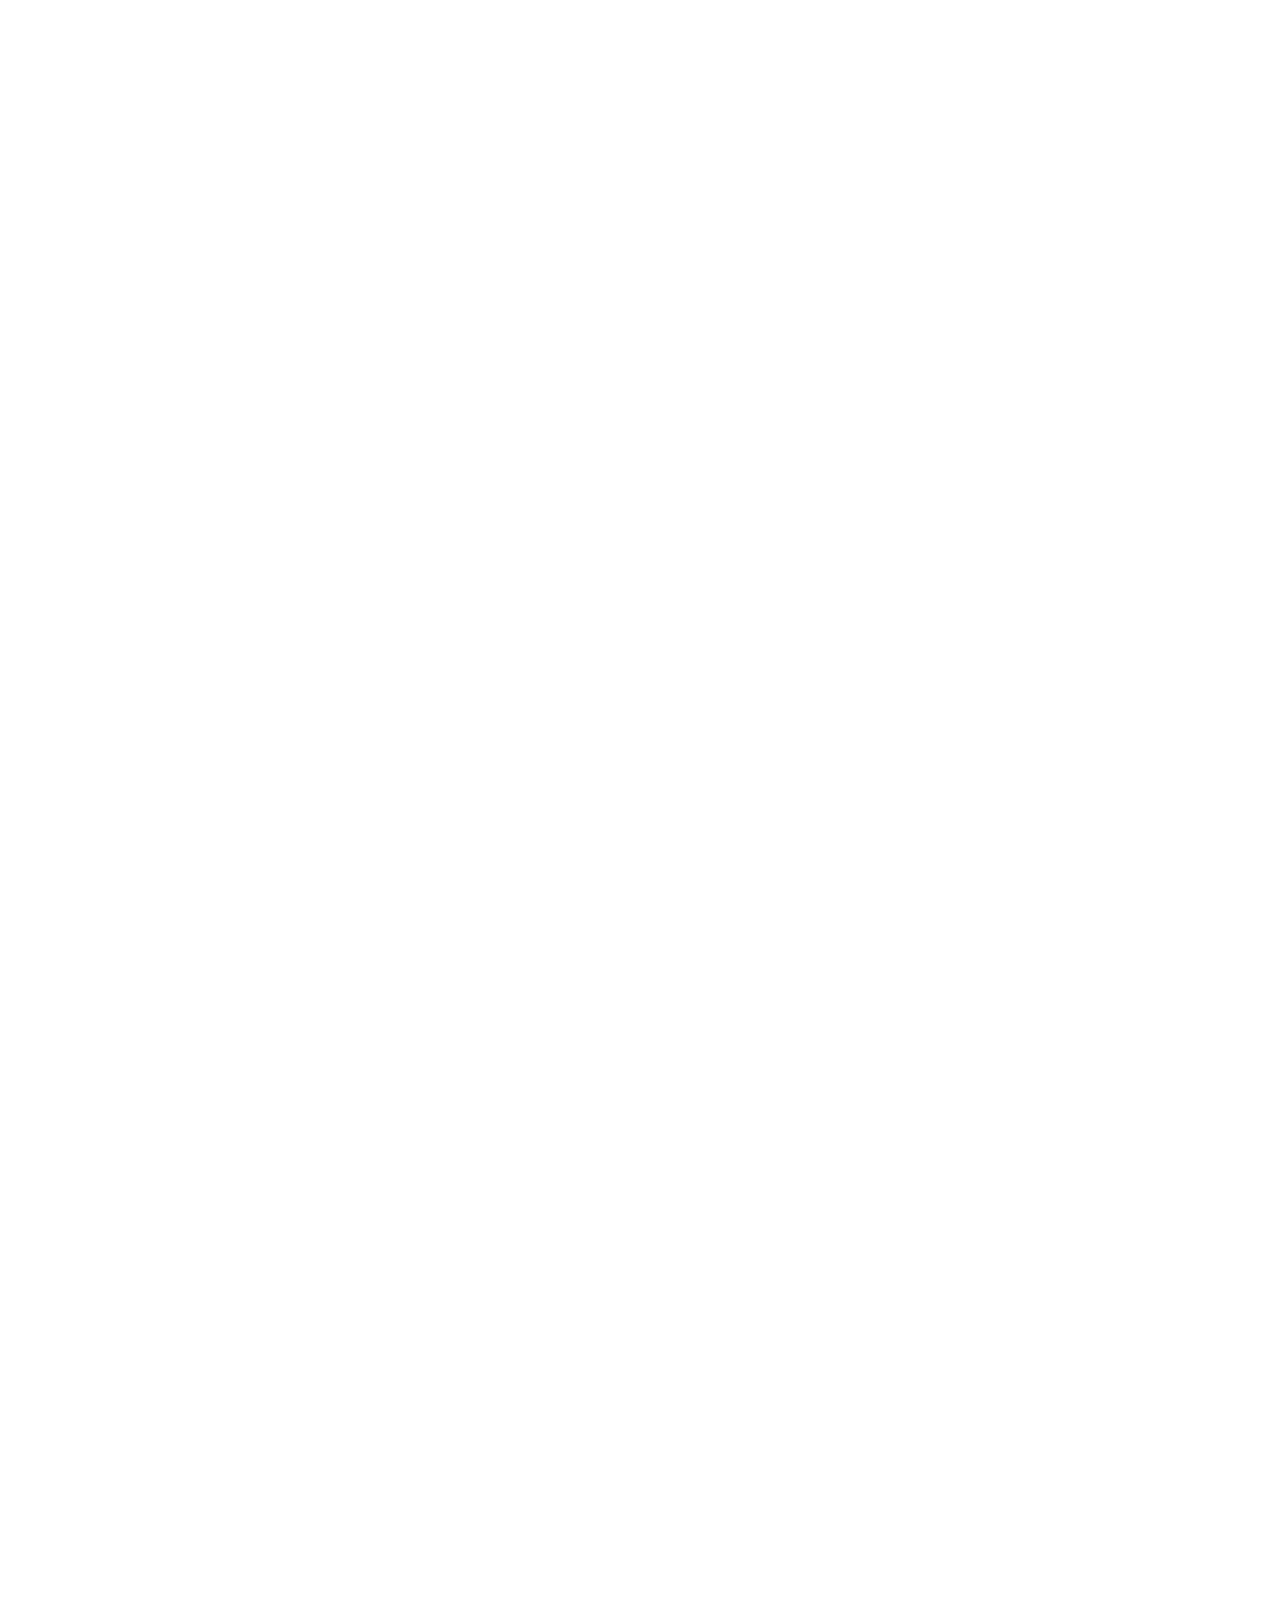
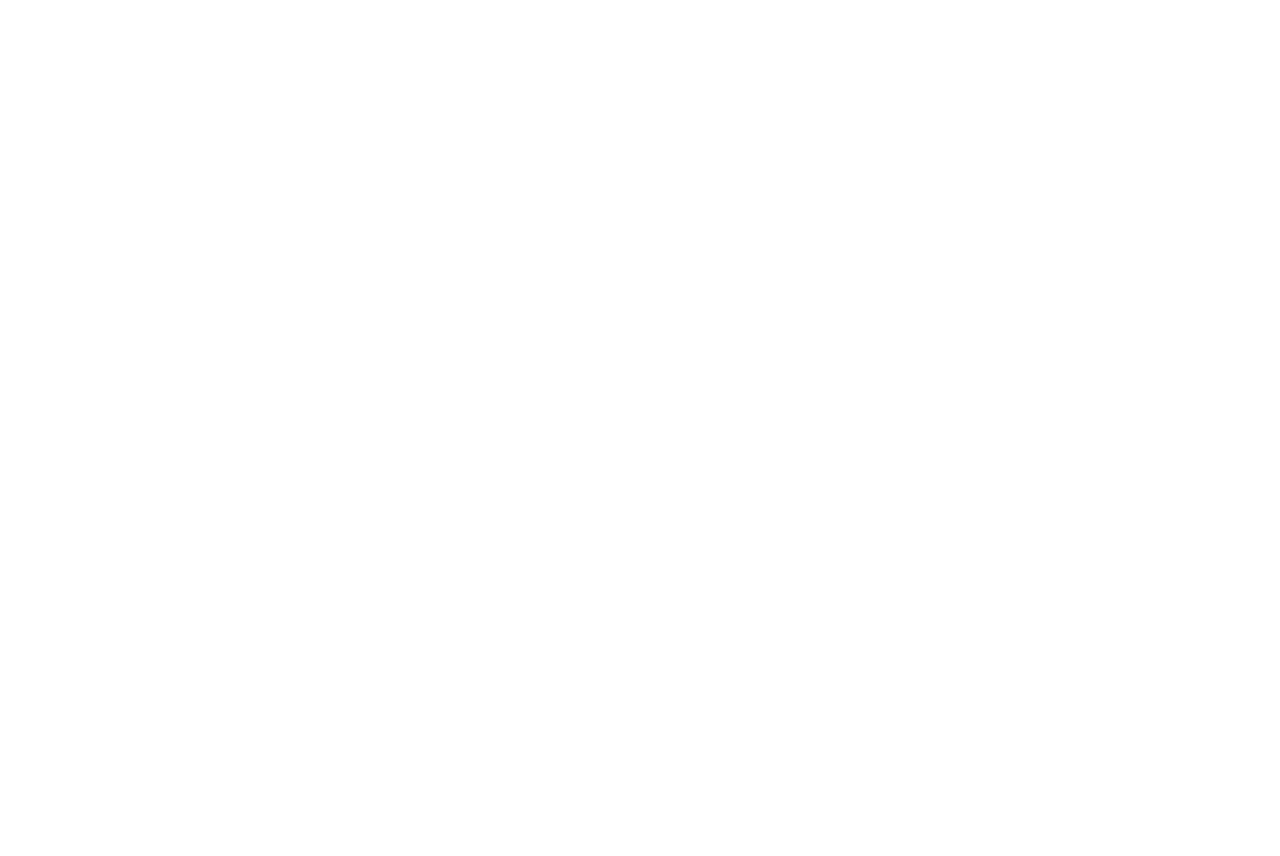
<file: treatment.html>
<!DOCTYPE html>
<html lang="ru">

<head>
  <meta charset="UTF-8">
  <meta name="viewport" content="width=device-width, initial-scale=1.0">
  <link rel="shortcut icon" href="img/logo_icon.png" type="image/png">
  <link rel="stylesheet" href="./css/style.css">
  <title>Обработка участков</title>
</head>

<body>

  <nav class="nav">
    <div class="nav-container">
      <a href="index.html" class="logo-link">
        <img class="logo1" src="./img/logo.svg" alt="logo">
      </a>
      <div class="links">
        <a href="index.html" class="header-link"> На главную </a>
        <a href="#s2_title" class="header-link"> Вид работы </a>
        <a href="#servicesTitle" class="header-link"> Наши услуги
        </a>
        <a href="#questionsTitle" class="header-link"> Вопросы </a>
      </div>
      <a class="menu-link" href="index.html"> На главную </a>
      <div class="contacts">
        <a href="mailto:dez@dezeffect.by" class="email"> dez@dezeffect.by </a>
        <a href="tel:+375(29)154-55-92" class="tel"> +375 (29) 154-55-92 </a>
      </div>
    </div>
  </nav>

  <div class="header-block-d5">
    <h1 class="header-text"> Обработка участков <br>
      и сада от вредителей </h1>
  </div>

  <section class="texts" id="s2_title">
    <div class="disinfection-images">
      <img class="disinfection-image" src="./img/treatment/hornet.jpg" alt="hornet">
      <img class="disinfection-image" src="./img/treatment/mite.png" alt="mite">
      <img class="disinfection-image" src="./img/treatment/wood.jpg" alt="wood">
    </div>

    <div class="disinfection-texts-container">
      <div class="disinfection-texts">
        <h2> Обработка участков и сада </h2>
        <div class="disinfection-text">
          Ни один загородный участок с садовыми или ландшафтными посадками не
          может
          избежать периодических атак насекомых и гибели тех или иных растений
          от
          всевозможных болезней. Производится обработка участков от клещей,
          муравьев,
          вредителей и болезней растений, шершней, сорняков. Также обработка
          газонов,
          лечение деревьев. Опытные специалисты определят вредителей и степень
          поражения,
          проведут подбор препаратов, подготовку и обработку участка.
        </div>
      </div>
      <div class="disinfection-texts">
        <h2> Методы обработки </h2>
        <div class="disinfection-text">
          <span class="text-bold">Химический метод</span>
          предполагает обработку участков различными химическими препаратами
          <br>
          <br>
          <span class="text-bold">Биологический метод</span> -
          использование антагонистов различных вредителей. Их можно разделить на
          две
          группы: антибиотики и гиперпаразиты.
        </div>
      </div>
    </div>
    <h2 class="title" id="servicesTitle">«Дезэффект» оказывает следующие
      услуги <br> по обработке участков и сада:
    </h2>
    <div class="services-container">
      <div class="services-block">
        <img class="services-icon" src="./img/treatment/dez_s1.png" alt="icon">
        <div class="services-text">Удаление черной плесени</div>
      </div>

      <div class="services-block">
        <img class="services-icon" src="./img/treatment/plants.png" alt="icon">
        <div class="services-text">Профилактика болезней растений
        </div>
      </div>

      <div class="services-block">
        <img class="services-icon" src="./img/treatment/pests.png" alt="icon">
        <div class="services-text">Сезонная обработка от вредителей</div>
      </div>

      <div class="services-block">
        <img class="services-icon" src="./img/treatment/dez2.png" alt="icon">
        <div class="services-text">Расчет потребности в средствах для обработки
          сада</div>
      </div>
    </div>
  </section>

  <section class="services-order">
    <div class="order-container">
      <div class="order-form">
        <form action="mail.php" method="POST" class="form">
          <h4 class="form-title"> Заинтересовало? </h4>
          <p class="form-text"> Оставьте контактные данные для связи </p>
          <label class="form-label" for="user-name"> Ваше имя</label>
          <input class="form-input" id="user-name" type="text" name="user_name"
            required>
          <label class="form-label" for="user-phone"> Номер
            телефона</label>
          <input class="form-input" id="user-phone" type="text" name="user_phone"
            required>
          <label class="form-label" for="user-message">
            Сообщение</label>
          <textarea class="form-input" id="user-message" rows="5" name="user_message"
            required></textarea>
          <button class="form-btn btn" type="submit"> Отправить </button>
        </form>
        <div class="form-image">
          <img class="image" src="./img/form.png" alt="">
        </div>
      </div>
      <div class="order-buttons">
        <button type="submit" class="prices-btn btn"
          onclick="window.open('dezeffect_price_legal.pdf')">
          Цены для юридических лиц</button>

        <button type="submit" class="prices-btn btn"
          onclick="window.open('dezeffect_price_individuals.pdf')">
          Цены для физических лиц</button>
      </div>
    </div>
  </section>

  <section class="questions-d5">
    <h2 class="title" id="questionsTitle"> Интересующие вас вопросы: </h2>
    <div class="questions-container">
      <div class="question">
        Насколько опасна санитарная обработка для людей или домашних животных?
      </div>
      <div class="answer">
        При соблюдении определенных правил и рекомендаций обработка безвредна
        для
        человека и домашних животных. Обработка должна производиться в
        специальной
        экипировке и после ее окончания помещения должны быть хорошо проветрены
        в&nbsp;течение 30-60 минут. После чего вы можете с абсолютной уверенностью в
        вашей
        безопасности находиться в помещении.
      </div>
      <div class="question">
        Сколько времени занимает обработка?
      </div>
      <div class="answer">
        В зависимости от площади обрабатываемого помещения. Если обработку
        двухкомнатной
        квартиры можно провести за&nbsp;полчаса, то на обработку большого загородного
        дома
        может понадобиться час работы специалиста.
      </div>
      <div class="question">
        Как подготовиться к обработке помещения?
      </div>
      <div class="answer">
        Убрать: продукты питания, средства личной гигиены. Накрыть: посуду,
        аквариум,
        меховые изделия. Дополнительные рекомендации озвучит специалист после
        ознакомления с конкретным помещением.
      </div>
      <div class="question">
        Какие препараты вы используете? Даете ли вы гарантию на работу?
      </div>
      <div class="answer">
        Разумеется, на все виды работ мы даем гарантию. Используем препараты,
        доказавшие
        свою безопасность для людей, животных, различных поверхностей и
        эффективность в
        истреблении нежелательных гостей, а также патогенной среды.
      </div>
      <div class="question">
        Могут ли находиться люди и животные в помещении во время обработки?
      </div>
      <div class="answer">
        Нет, во время обработки есть риск попадания средств на слизистые
        оболочки
        и в
        дыхательные пути, что не является полезным для вашего здоровья. На время
        обработки необходимо покинуть помещение, если сделать это невозможно, то
        обязательно обезопасить себя средствами индивидуальной защиты.
      </div>
      <div class="question">
        Частично средства оставляют пятна на стенах, мебели, а также запах.
        Правда
        ли
        это?
      </div>
      <div class="answer">
        Возможно, что на плохо впитываемых поверхностях могут остаться следы,
        которые
        через сутки после обработки можно легко удалить влажной уборкой.
      </div>


    </div>
  </section>

  <script src="script.js"></script>
</body>

</html>
</file>
<file: css/style.css>
@font-face {
  font-family: 'Oswald';
  src: local("Oswald Regular"), local("Oswald-Regular"), url("../fonts/Oswaldregular.woff2") format("woff2"), url("../fonts/Oswaldregular.woff") format("woff"), url("../fonts/Oswaldregular.ttf") format("truetype");
  font-weight: 400;
  font-style: normal;
  font-display: swap; }
@font-face {
  font-family: 'Oswald';
  src: local("Oswald DemiBold"), local("Oswald-DemiBold"), url("../fonts/Oswalddemibold.woff2") format("woff2"), url("../fonts/Oswalddemibold.woff") format("woff"), url("../fonts/Oswalddemibold.ttf") format("truetype");
  font-weight: 600;
  font-style: normal;
  font-display: swap; }
@font-face {
  font-family: 'Oswald';
  src: local("Oswald Heavy"), local("Oswald-Heavy"), url("../fonts/Oswaldheavy.woff2") format("woff2"), url("../fonts/Oswaldheavy.woff") format("woff"), url("../fonts/Oswaldheavy.ttf") format("truetype");
  font-weight: 800;
  font-style: normal;
  font-display: swap; }
* {
  font-family: 'Oswald', sans-serif;
  scroll-behavior: smooth;
  margin: 0;
  padding: 0;
  -webkit-box-sizing: border-box;
          box-sizing: border-box; }

html {
  font-size: 10px;
  color: #0B445E;
  overflow: hidden;
  height: 100%; }

body {
  overflow: auto;
  height: 100%; }

button:hover,
button:active,
button:focus {
  outline: none; }

.nav {
  background: #B8D0DF;
  -webkit-box-shadow: 0px 15px 25px rgba(0, 0, 0, 0.25);
          box-shadow: 0px 15px 25px rgba(0, 0, 0, 0.25);
  position: fixed;
  z-index: 99;
  width: 100%;
  text-align: center; }
  .nav .nav-container {
    display: inline-block;
    font-size: 1.4rem;
    line-height: 2.1rem;
    padding: 1rem 0;
    vertical-align: top; }
    .nav .nav-container .logo {
      display: inline-block;
      width: 20rem;
      margin-right: 15rem; }
    .nav .nav-container .links {
      display: inline-block;
      margin: 2.5rem 15rem 0 0;
      vertical-align: top; }
      .nav .nav-container .links .header-link {
        position: relative;
        margin-right: 1.4rem;
        text-decoration: none;
        font-weight: 400;
        font-style: normal;
        letter-spacing: 0.25em;
        text-transform: uppercase;
        color: #0B445E;
        cursor: pointer; }
        .nav .nav-container .links .header-link:last-child {
          margin-right: 0; }
      .nav .nav-container .links .header-link:after {
        content: "";
        position: absolute;
        bottom: -3px;
        left: 0;
        width: 95%;
        height: 2px;
        background-color: #0B445E;
        -webkit-transition: -webkit-transform 0.2s;
        transition: -webkit-transform 0.2s;
        transition: transform 0.2s;
        transition: transform 0.2s, -webkit-transform 0.2s;
        transform: scaleX(0);
        -webkit-transition: transform 0.2s;
        -moz-transition: transform 0.2s;
        -ms-transition: transform 0.2s;
        -o-transition: transform 0.2s;
        -webkit-transform: scaleX(0);
        -moz-transform: scaleX(0);
        -ms-transform: scaleX(0);
        -o-transform: scaleX(0); }
      .nav .nav-container .links .header-link:hover:after {
        transform: scaleX(1);
        -webkit-transform: scaleX(1);
        -moz-transform: scaleX(1);
        -ms-transform: scaleX(1);
        -o-transform: scaleX(1); }
    .nav .nav-container .contacts {
      display: inline-block;
      text-align: right;
      font-weight: 400;
      margin-top: 2rem;
      vertical-align: top; }
      .nav .nav-container .contacts .email {
        display: block;
        text-decoration: none;
        color: #0B445E; }
      .nav .nav-container .contacts .tel {
        display: block;
        text-decoration: none;
        color: #0B445E; }

.header-block {
  position: relative;
  height: 100vh;
  background: url(../img/home/title.jpg) right 30% top no-repeat;
  background-attachment: fixed;
  background-size: cover;
  z-index: -2; }
  .header-block:before {
    content: '';
    position: absolute;
    width: 100%;
    height: 100%;
    background: rgba(0, 0, 0, 0.4);
    left: 0;
    top: 0;
    z-index: -1; }
  .header-block .header-text {
    font-weight: bold;
    font-size: 4rem;
    line-height: 6rem;
    text-align: center;
    letter-spacing: 0.25em;
    text-transform: uppercase;
    color: #FFFFFF;
    padding: 35vh 0 30vh; }
  .header-block .down-arrow {
    display: block;
    text-align: center;
    margin: auto;
    padding-bottom: 5rem; }

.types-of-works {
  background: #8397BD;
  padding-bottom: 5rem; }

.title {
  font-weight: 800;
  font-style: normal;
  font-size: 3rem;
  line-height: 4.8rem;
  text-align: center;
  letter-spacing: 0.25em;
  text-transform: uppercase;
  padding: 10rem 0 8rem; }

.work-content {
  background: #E6EAF6;
  -webkit-box-shadow: 0px 15px 25px rgba(0, 0, 0, 0.2);
          box-shadow: 0px 15px 25px rgba(0, 0, 0, 0.2);
  margin-bottom: 10rem; }
  .work-content .work-container {
    display: -webkit-box;
    display: -ms-flexbox;
    display: flex;
    -ms-flex-wrap: wrap;
        flex-wrap: wrap;
    -webkit-box-pack: justify;
        -ms-flex-pack: justify;
            justify-content: space-between;
    width: 85%;
    margin: auto;
    padding-top: 5rem; }
    .work-content .work-container .work-blocks {
      -ms-flex-preferred-size: 48%;
          flex-basis: 48%;
      margin-right: 2rem; }
      .work-content .work-container .work-blocks:last-child {
        margin-right: 0; }
    .work-content .work-container .work-block {
      display: -webkit-box;
      display: -ms-flexbox;
      display: flex;
      -ms-flex-wrap: wrap;
          flex-wrap: wrap;
      -webkit-box-align: center;
          -ms-flex-align: center;
              align-items: center;
      margin-bottom: 5rem; }
      .work-content .work-container .work-block .work-icon {
        width: 10rem;
        height: 10rem;
        margin-right: 2rem; }
      .work-content .work-container .work-block .work-text {
        position: relative;
        display: inline-block;
        font-weight: 600;
        font-style: normal;
        font-size: 2rem;
        color: #0B445E;
        text-align: left;
        text-decoration: none; }
      .work-content .work-container .work-block .work-text:after {
        content: "";
        position: absolute;
        bottom: -3px;
        left: 0;
        width: 100%;
        height: 2px;
        background-color: #0B445E;
        -webkit-transition: -webkit-transform 0.2s;
        transition: -webkit-transform 0.2s;
        transition: transform 0.2s;
        transition: transform 0.2s, -webkit-transform 0.2s;
        transform: scaleX(0);
        -webkit-transition: transform 0.2s;
        -moz-transition: transform 0.2s;
        -ms-transition: transform 0.2s;
        -o-transition: transform 0.2s;
        -webkit-transform: scaleX(0);
        -moz-transform: scaleX(0);
        -ms-transform: scaleX(0);
        -o-transform: scaleX(0); }
      .work-content .work-container .work-block .work-text:hover:after {
        transform: scaleX(1);
        -webkit-transform: scaleX(1);
        -moz-transform: scaleX(1);
        -ms-transform: scaleX(1);
        -o-transform: scaleX(1); }

.work-text1 {
  padding-bottom: 5rem;
  text-align: center; }
  .work-text1 .work-text1-link {
    position: relative;
    text-decoration: none;
    display: inline-block;
    font-weight: 800;
    font-style: normal;
    font-size: 4.8rem;
    line-height: 7rem;
    color: #FF0606; }
  .work-text1 .work-text1-link:after {
    content: "";
    position: absolute;
    bottom: -3px;
    left: 0;
    width: 100%;
    height: 2px;
    background-color: #FF0606;
    -webkit-transition: -webkit-transform 0.2s;
    transition: -webkit-transform 0.2s;
    transition: transform 0.2s;
    transition: transform 0.2s, -webkit-transform 0.2s;
    transform: scaleX(0);
    -webkit-transition: transform 0.2s;
    -moz-transition: transform 0.2s;
    -ms-transition: transform 0.2s;
    -o-transition: transform 0.2s;
    -webkit-transform: scaleX(0);
    -moz-transform: scaleX(0);
    -ms-transform: scaleX(0);
    -o-transform: scaleX(0); }
  .work-text1 .work-text1-link:hover:after {
    transform: scaleX(1);
    -webkit-transform: scaleX(1);
    -moz-transform: scaleX(1);
    -ms-transform: scaleX(1);
    -o-transform: scaleX(1); }

.for-who {
  background: #E6EAF6; }
  .for-who .who-container {
    width: 100%;
    display: -webkit-box;
    display: -ms-flexbox;
    display: flex;
    -ms-flex-wrap: wrap;
        flex-wrap: wrap; }
    .for-who .who-container .who-card {
      position: relative;
      width: 25%;
      height: 35rem;
      display: -webkit-box;
      display: -ms-flexbox;
      display: flex;
      -ms-flex-wrap: wrap;
          flex-wrap: wrap;
      -webkit-box-align: center;
          -ms-flex-align: center;
              align-items: center;
      -webkit-box-pack: center;
          -ms-flex-pack: center;
              justify-content: center;
      cursor: pointer; }
      .for-who .who-container .who-card:before {
        content: '';
        position: absolute;
        width: 100%;
        height: 100%;
        background: rgba(0, 0, 0, 0.6);
        left: 0;
        top: 0;
        -webkit-transition: all 0.2s;
        transition: all 0.2s;
        -webkit-transition: all 0.22s;
        -moz-transition: all 0.22s;
        -ms-transition: all 0.22s;
        -o-transition: all 0.22s; }
      .for-who .who-container .who-card:hover:before {
        background: rgba(0, 0, 0, 0.4); }
      .for-who .who-container .who-card .card-image {
        width: 100%;
        height: 100%; }
      .for-who .who-container .who-card .card-text {
        position: absolute;
        font-weight: 800;
        font-style: normal;
        text-align: center;
        letter-spacing: 0.25em;
        color: #FFFFFF;
        z-index: 9;
        top: 50%;
        left: 50%;
        transform: translate3d(-50%, -50%, 0);
        -webkit-transform: translate3d(-50%, -50%, 0);
        -moz-transform: translate3d(-50%, -50%, 0);
        -ms-transform: translate3d(-50%, -50%, 0);
        -o-transform: translate3d(-50%, -50%, 0); }
        .for-who .who-container .who-card .card-text .card-text1 {
          font-size: 2.4rem;
          line-height: 3.6rem;
          text-transform: uppercase; }
        .for-who .who-container .who-card .card-text .card-text2 {
          font-size: 1.5rem;
          line-height: 3rem; }

.our-advantages {
  background: #8397BD;
  background-attachment: fixed;
  background-size: cover;
  padding-bottom: 5rem; }
  .our-advantages .advantages-discount {
    width: 80%;
    margin: auto;
    display: -webkit-box;
    display: -ms-flexbox;
    display: flex;
    -ms-flex-wrap: wrap;
        flex-wrap: wrap;
    -webkit-box-pack: justify;
        -ms-flex-pack: justify;
            justify-content: space-between;
    margin-bottom: 10rem; }
    .our-advantages .advantages-discount .advantages {
      width: 45%;
      background: #E6EAF6;
      -webkit-box-shadow: 0px 15px 25px rgba(0, 0, 0, 0.2);
              box-shadow: 0px 15px 25px rgba(0, 0, 0, 0.2);
      border-radius: 10px;
      padding: 4rem 3.5rem 0; }
      .our-advantages .advantages-discount .advantages .advantage {
        display: -webkit-box;
        display: -ms-flexbox;
        display: flex;
        margin-bottom: 5rem; }
        .our-advantages .advantages-discount .advantages .advantage .advantages-text {
          font-weight: 400;
          font-style: normal;
          font-size: 1.8rem;
          line-height: 2.4rem;
          margin-left: 2rem; }
  .our-advantages .discount {
    position: relative;
    width: 45%;
    background: url(../img/home/discount.jpg) center center no-repeat;
    background-size: cover;
    display: -webkit-box;
    display: -ms-flexbox;
    display: flex;
    -ms-flex-wrap: wrap;
        flex-wrap: wrap;
    -webkit-box-orient: vertical;
    -webkit-box-direction: normal;
        -ms-flex-direction: column;
            flex-direction: column;
    padding: 4rem 2rem 0rem 3rem;
    -webkit-box-shadow: 0px 15px 25px rgba(0, 0, 0, 0.2);
            box-shadow: 0px 15px 25px rgba(0, 0, 0, 0.2);
    border-radius: 10px; }
    .our-advantages .discount:before {
      content: '';
      position: absolute;
      width: 100%;
      height: 100%;
      background: rgba(0, 0, 0, 0.3);
      left: 0;
      top: 0; }
    .our-advantages .discount .discount-title {
      font-weight: 800;
      font-style: normal;
      font-size: 2.4rem;
      line-height: 3.6rem;
      letter-spacing: 0.15em;
      text-transform: uppercase;
      color: #FFFFFF;
      margin-bottom: 12rem;
      z-index: 1; }
    .our-advantages .discount .discount-text {
      font-weight: 800;
      font-style: normal;
      color: rgba(255, 255, 255, 0.8);
      font-size: 2.4rem;
      line-height: 3.6rem;
      text-align: end;
      z-index: 1; }
      .our-advantages .discount .discount-text span {
        display: block;
        font-size: 3.6rem;
        line-height: 5.3rem;
        color: rgba(255, 255, 255, 0.8); }

.customers {
  background: url(../img/home/title1.jpg) left 30% top no-repeat;
  background-size: cover;
  padding-bottom: 7rem; }

.customer-container {
  display: -webkit-box;
  display: -ms-flexbox;
  display: flex;
  -ms-flex-wrap: wrap;
      flex-wrap: wrap;
  width: 80%;
  margin: auto;
  -webkit-box-pack: justify;
      -ms-flex-pack: justify;
          justify-content: space-between;
  margin-bottom: 10rem; }
  .customer-container .customer {
    width: 23%;
    margin-right: 5rem;
    -o-object-fit: contain;
       object-fit: contain; }

@media (max-width: 1200px) {
  .nav .nav-container {
    font-size: 1.2rem; }
    .nav .nav-container .logo {
      width: 15rem;
      margin-right: 10rem; }
    .nav .nav-container .links {
      margin: 1.5rem 10rem 0 0; }
      .nav .nav-container .links .header-link {
        margin-right: 1rem; }
    .nav .nav-container .contacts {
      margin-top: 1rem; }

  .types-of-works .work-content .work-container .work-blocks .work-block .work-icon {
    width: 7rem;
    height: 7rem; }
  .types-of-works .work-content .work-container .work-blocks .work-block .work-text {
    font-size: 1.6rem; }
  .types-of-works .work-content .work-text1 .work-text1-link {
    font-size: 3.5rem; }

  .for-who .who-container .who-card {
    width: 50%; }

  .our-advantages .advantages-discount {
    width: 80%;
    margin: auto;
    display: -webkit-box;
    display: -ms-flexbox;
    display: flex;
    -webkit-box-orient: vertical;
    -webkit-box-direction: normal;
        -ms-flex-direction: column;
            flex-direction: column;
    -webkit-box-pack: center;
        -ms-flex-pack: center;
            justify-content: center;
    margin-bottom: 10rem; }
    .our-advantages .advantages-discount .advantages {
      width: 80%;
      margin: auto auto 5rem; }
  .our-advantages .discount {
    width: 80%;
    margin: auto;
    padding: 4rem 3rem; } }
@media (max-width: 992px) {
  .nav {
    font-size: 1rem;
    padding: 1rem 0; }
    .nav .nav-container .logo {
      margin-right: 40rem; }
    .nav .nav-container .header-link {
      display: none; }
    .nav .nav-container .contacts {
      margin-top: 1rem; }

  .header-block .header-text {
    font-size: 2.5rem; }

  .types-of-works .work-content .work-container {
    width: 90%; }
    .types-of-works .work-content .work-container .work-blocks {
      -webkit-box-orient: vertical;
      -webkit-box-direction: normal;
          -ms-flex-direction: column;
              flex-direction: column;
      -webkit-box-align: center;
          -ms-flex-align: center;
              align-items: center;
      margin-right: 0; }
      .types-of-works .work-content .work-container .work-blocks .work-block .work-icon {
        width: 5rem;
        height: 5rem;
        margin-right: 1rem; }
      .types-of-works .work-content .work-container .work-blocks .work-block .work-text {
        font-size: 1.4rem; }
  .types-of-works .work-content .work-text1 .work-text1-link {
    font-size: 2.5rem; } }
@media (max-width: 768px) {
  .nav {
    font-size: 1rem;
    padding: 1rem 0; }
    .nav .nav-container .logo {
      width: 15rem;
      margin-right: 30rem; }

  .types-of-works .work-content .work-container {
    width: 80%;
    padding: 5rem 2rem 0;
    -webkit-box-pack: center;
        -ms-flex-pack: center;
            justify-content: center;
    -webkit-box-align: center;
        -ms-flex-align: center;
            align-items: center; }
    .types-of-works .work-content .work-container .work-blocks {
      -ms-flex-preferred-size: 100%;
          flex-basis: 100%; }
      .types-of-works .work-content .work-container .work-blocks .work-block .work-icon {
        width: 5rem;
        height: 4rem;
        margin-right: 1rem; }
      .types-of-works .work-content .work-container .work-blocks .work-block .work-text {
        font-size: 1.8rem; } }
@media (max-width: 576px) {
  .title {
    font-size: 1.8rem;
    padding: 8rem 0 5rem; }

  .nav {
    padding: 1rem 0; }
    .nav .nav-container {
      width: 98%; }
      .nav .nav-container .logo {
        width: 12rem;
        margin-right: 10rem; }
      .nav .nav-container .contacts {
        margin-top: 0.3rem;
        font-size: 1.2rem; }

  .header-block {
    height: 100vh;
    background-attachment: scroll;
    background-size: cover; }
    .header-block .header-text {
      font-size: 2rem;
      line-height: 2.5rem;
      padding: 20rem 0 15rem; }

  .types-of-works .work-content .work-container {
    width: 90%;
    padding: 5rem 0.5rem 0; }
    .types-of-works .work-content .work-container .work-blocks .work-block {
      -webkit-box-orient: vertical;
      -webkit-box-direction: normal;
          -ms-flex-direction: column;
              flex-direction: column; }
      .types-of-works .work-content .work-container .work-blocks .work-block .work-icon {
        margin: 0 0 1rem; }
      .types-of-works .work-content .work-container .work-blocks .work-block .work-text {
        font-size: 1.6rem;
        text-align: center; }
  .types-of-works .work-content .work-text1 .work-text1-link {
    font-size: 1.8em; }

  .for-who .who-container .who-card {
    width: 100%; }

  .our-advantages {
    background-attachment: scroll; }
    .our-advantages .advantages-discount {
      width: 95%; }
      .our-advantages .advantages-discount .advantages {
        width: 100%; }
    .our-advantages .discount {
      width: 100%; }

  .customer-container {
    -webkit-box-orient: vertical;
    -webkit-box-direction: normal;
        -ms-flex-direction: column;
            flex-direction: column;
    -webkit-box-pack: center;
        -ms-flex-pack: center;
            justify-content: center;
    -webkit-box-align: center;
        -ms-flex-align: center;
            align-items: center;
    margin: auto; }
    .customer-container .customer {
      width: 40%;
      margin: 0 0 5rem; } }
.nav .nav-container .logo-link {
  display: inline-block;
  margin-right: 15rem; }
  .nav .nav-container .logo-link .logo1 {
    display: inline-block;
    width: 20rem; }
.nav .nav-container .menu-link {
  display: none;
  margin: 1.5rem 10rem 0 0;
  vertical-align: top;
  position: relative;
  text-decoration: none;
  font-weight: 400;
  font-style: normal;
  letter-spacing: 0.25em;
  text-transform: uppercase;
  color: #0B445E;
  cursor: pointer; }
.nav .nav-container .menu-link:after {
  content: "";
  position: absolute;
  bottom: -3px;
  left: 0;
  width: 95%;
  height: 2px;
  background-color: #0B445E;
  -webkit-transition: -webkit-transform 0.2s;
  transition: -webkit-transform 0.2s;
  transition: transform 0.2s;
  transition: transform 0.2s, -webkit-transform 0.2s;
  transform: scaleX(0);
  -webkit-transition: transform 0.2s;
  -moz-transition: transform 0.2s;
  -ms-transition: transform 0.2s;
  -o-transition: transform 0.2s;
  -webkit-transform: scaleX(0);
  -moz-transform: scaleX(0);
  -ms-transform: scaleX(0);
  -o-transform: scaleX(0); }
.nav .nav-container .menu-link:hover:after {
  transform: scaleX(1);
  -webkit-transform: scaleX(1);
  -moz-transform: scaleX(1);
  -ms-transform: scaleX(1);
  -o-transform: scaleX(1); }
.nav .nav-container .contacts .email {
  display: block;
  text-decoration: none;
  color: #0B445E; }
.nav .nav-container .contacts .tel {
  display: block;
  text-decoration: none;
  color: #0B445E; }

.header-block-d {
  position: relative;
  background: url(../img/disinfection/disinfection.jpg) center center no-repeat;
  background-size: cover;
  z-index: -2; }
  .header-block-d:before {
    content: '';
    position: absolute;
    width: 100%;
    height: 100%;
    background: rgba(0, 0, 0, 0.45);
    left: 0;
    top: 0;
    z-index: -1; }
  .header-block-d .header-text {
    font-weight: 800;
    font-size: 4rem;
    text-align: center;
    letter-spacing: 0.25em;
    text-transform: uppercase;
    color: #FFFFFF;
    padding: 30rem 0 3rem; }
  .header-block-d span {
    display: block;
    font-weight: bold;
    font-size: 2.5rem;
    text-align: center;
    color: #FFFFFF;
    padding-bottom: 30rem; }

.texts {
  background: -webkit-gradient(linear, left top, left bottom, from(rgba(115, 115, 134, 0.6)), to(rgba(230, 234, 246, 0.6)));
  background: linear-gradient(180deg, rgba(115, 115, 134, 0.6) 0%, rgba(230, 234, 246, 0.6) 100%);
  padding-bottom: 10rem; }
  .texts .disinfection-images {
    width: 80%;
    display: -webkit-box;
    display: -ms-flexbox;
    display: flex;
    -ms-flex-wrap: wrap;
        flex-wrap: wrap;
    -webkit-box-pack: justify;
        -ms-flex-pack: justify;
            justify-content: space-between;
    margin: auto; }
    .texts .disinfection-images .disinfection-image {
      width: 20rem;
      height: 20rem;
      border-radius: 50%;
      -webkit-border-radius: 50%;
      -moz-border-radius: 50%;
      -ms-border-radius: 50%;
      -o-border-radius: 50%;
      margin: 10rem 0 5rem; }
  .texts .disinfection-texts-container {
    width: 80%;
    margin: auto;
    display: -webkit-box;
    display: -ms-flexbox;
    display: flex;
    -ms-flex-wrap: wrap;
        flex-wrap: wrap;
    -webkit-box-pack: justify;
        -ms-flex-pack: justify;
            justify-content: space-between; }
    .texts .disinfection-texts-container .disinfection-texts:last-child {
      margin-right: 0; }
    .texts .disinfection-texts-container .disinfection-texts {
      -ms-flex-preferred-size: 45%;
          flex-basis: 45%;
      min-width: 45rem;
      margin-right: 2rem;
      background: #E6EAF6;
      border-radius: 5px;
      padding: 7rem 5rem;
      margin-bottom: 3rem; }
      .texts .disinfection-texts-container .disinfection-texts h2 {
        font-weight: 800;
        font-size: 1.8rem;
        line-height: 2.7rem;
        letter-spacing: 0.25em;
        text-transform: uppercase;
        margin-bottom: 3rem; }
      .texts .disinfection-texts-container .disinfection-texts .disinfection-text {
        font-weight: 400;
        font-size: 1.6rem;
        line-height: 2.4rem; }
      .texts .disinfection-texts-container .disinfection-texts .text-bold {
        font-weight: 600; }
  .texts .services-container {
    display: -webkit-box;
    display: -ms-flexbox;
    display: flex;
    width: 80%;
    margin: 0 auto;
    -ms-flex-wrap: wrap;
        flex-wrap: wrap;
    -webkit-box-pack: justify;
        -ms-flex-pack: justify;
            justify-content: space-between; }
    .texts .services-container .services-block {
      width: 20%;
      display: -webkit-box;
      display: -ms-flexbox;
      display: flex;
      -webkit-box-orient: vertical;
      -webkit-box-direction: normal;
          -ms-flex-direction: column;
              flex-direction: column;
      -webkit-box-pack: center;
          -ms-flex-pack: center;
              justify-content: center;
      -webkit-box-align: center;
          -ms-flex-align: center;
              align-items: center;
      margin-right: 2rem; }
      .texts .services-container .services-block .services-icon {
        height: 12rem;
        margin-bottom: 5rem; }
      .texts .services-container .services-block .services-text {
        height: 8.5rem;
        max-width: 100%;
        font-weight: 300;
        font-size: 1.6rem;
        line-height: 2.4rem;
        text-align: center; }

.services-order {
  background: -webkit-gradient(linear, left top, left bottom, from(#EFF1F9), to(#ADADB9));
  background: linear-gradient(180deg, #EFF1F9 0%, #ADADB9 100%);
  padding: 0 0 15rem; }
  .services-order .coronavirus-container {
    background: #E6EAF6;
    border-radius: 5px;
    width: 80%;
    margin: 0 auto 10rem;
    padding: 70px 50px; }
    .services-order .coronavirus-container .coronavirus-title {
      font-weight: 800;
      font-size: 2rem;
      line-height: 3.6rem;
      letter-spacing: 0.25em;
      color: #B31616;
      margin-bottom: 3rem; }
    .services-order .coronavirus-container .coronavirus-text {
      font-style: normal;
      font-weight: 300;
      font-size: 24px;
      line-height: 36px;
      color: #0B445E;
      -webkit-column-count: 2;
              column-count: 2;
      -webkit-column-gap: 5rem;
              column-gap: 5rem; }
  .services-order .order-container {
    width: 80%;
    margin: 0 auto;
    background: #E6EAF6;
    border: 1px solid rgba(11, 68, 94, 0.5);
    -webkit-box-shadow: 4px 4px 4px rgba(0, 0, 0, 0.1);
            box-shadow: 4px 4px 4px rgba(0, 0, 0, 0.1);
    border-radius: 5px; }
    .services-order .order-container .order-form {
      width: 100%;
      display: -webkit-box;
      display: -ms-flexbox;
      display: flex;
      -webkit-box-align: center;
          -ms-flex-align: center;
              align-items: center;
      -webkit-box-pack: justify;
          -ms-flex-pack: justify;
              justify-content: space-between; }
      .services-order .order-container .order-form .form {
        position: relative;
        width: 45%;
        background: #E6EAF6;
        border: 1px solid rgba(11, 68, 94, 0.5);
        border-radius: 5px;
        -webkit-box-shadow: 4px 4px 4px rgba(0, 0, 0, 0.1);
                box-shadow: 4px 4px 4px rgba(0, 0, 0, 0.1);
        padding: 3rem;
        margin: 3rem; }
        .services-order .order-container .order-form .form .form-title {
          font-weight: 600;
          font-size: 24px;
          line-height: 36px;
          text-align: center;
          margin-bottom: 2rem; }
        .services-order .order-container .order-form .form .form-text {
          font-weight: 600;
          font-size: 18px;
          line-height: 27px;
          text-align: center;
          margin-bottom: 6rem; }
        .services-order .order-container .order-form .form .form-input {
          display: block;
          width: 100%;
          -webkit-box-align: center;
              -ms-flex-align: center;
                  align-items: center;
          background: #E6EAF6;
          border: 1px solid rgba(11, 68, 94, 0.5);
          -webkit-box-shadow: 4px 4px 4px rgba(0, 0, 0, 0.1);
                  box-shadow: 4px 4px 4px rgba(0, 0, 0, 0.1);
          border-radius: 5px;
          padding: 1.5rem;
          margin-bottom: 4rem;
          outline: none;
          overflow: auto; }
        .services-order .order-container .order-form .form .form-label {
          position: absolute;
          display: inline-block;
          padding: 0 0.5rem;
          font-size: 1.8rem;
          background-color: #E6EAF6;
          color: #0B445E;
          left: 50%;
          transform: translateX(-50%) translateY(-50%);
          -webkit-transform: translateX(-50%) translateY(-50%);
          -moz-transform: translateX(-50%) translateY(-50%);
          -ms-transform: translateX(-50%) translateY(-50%);
          -o-transform: translateX(-50%) translateY(-50%); }
        .services-order .order-container .order-form .form .form-btn {
          display: block;
          margin: 0 auto;
          background: #CECFD9;
          border: 1px solid rgba(11, 68, 94, 0.5);
          -webkit-box-shadow: 4px 4px 4px rgba(0, 0, 0, 0.1);
                  box-shadow: 4px 4px 4px rgba(0, 0, 0, 0.1);
          border-radius: 5px;
          padding: 1rem 2rem;
          color: #0B445E;
          font-style: normal;
          font-weight: 600;
          font-size: 1.8rem;
          line-height: 2.7rem;
          text-align: center;
          letter-spacing: 0.1em;
          cursor: pointer;
          text-transform: uppercase; }
      .services-order .order-container .order-form .form-image {
        width: 45%; }
        .services-order .order-container .order-form .form-image .image {
          max-width: 100%;
          max-height: 60rem; }
    .services-order .order-container .order-buttons {
      display: -webkit-box;
      display: -ms-flexbox;
      display: flex;
      -webkit-box-pack: justify;
          -ms-flex-pack: justify;
              justify-content: space-between;
      margin-bottom: 7rem;
      color: #0B445E; }
      .services-order .order-container .order-buttons .prices-btn {
        display: block;
        margin: 0 auto;
        background: #CECFD9;
        border: 1px solid rgba(11, 68, 94, 0.5);
        -webkit-box-shadow: 4px 4px 4px rgba(0, 0, 0, 0.1);
                box-shadow: 4px 4px 4px rgba(0, 0, 0, 0.1);
        border-radius: 5px;
        padding: 1rem 2rem;
        color: #0B445E;
        font-style: normal;
        font-weight: 600;
        font-size: 1.8rem;
        line-height: 2.7rem;
        text-align: center;
        letter-spacing: 0.1em;
        text-transform: uppercase;
        cursor: pointer; }

.questions-d {
  background: url(../img/disinfection/disinfection1.jpg) center center no-repeat;
  background-size: cover; }

.questions-container {
  width: 60%;
  margin: auto;
  padding-bottom: 10rem; }
  .questions-container .question {
    padding: 1rem 3rem;
    font-weight: 600;
    font-size: 2.4rem;
    line-height: 3.6rem;
    transition: background-color 0.2s linear;
    -webkit-transition: background-color 0.2s linear;
    -moz-transition: background-color 0.2s linear;
    -ms-transition: background-color 0.2s linear;
    -o-transition: background-color 0.2s linear;
    display: -webkit-box;
    display: -ms-flexbox;
    display: flex;
    -webkit-box-pack: justify;
        -ms-flex-pack: justify;
            justify-content: space-between;
    cursor: pointer; }
    .questions-container .question:after {
      content: url(../img/down.svg);
      margin-left: 3rem; }
    .questions-container .question.is-open:after {
      content: url(../img/up.svg); }
    .questions-container .question.is-open {
      background: #8397BD;
      -webkit-box-shadow: 0px 15px 25px rgba(0, 0, 0, 0.25);
              box-shadow: 0px 15px 25px rgba(0, 0, 0, 0.25);
      border-radius: 5px;
      -webkit-border-radius: 5px;
      -moz-border-radius: 5px;
      -ms-border-radius: 5px;
      -o-border-radius: 5px; }
  .questions-container .answer {
    font-weight: normal;
    font-size: 2rem;
    line-height: 3.6rem;
    margin-bottom: 3rem;
    padding: 0 3rem;
    max-height: 0;
    overflow: hidden;
    transition: max-height 0.4s ease-in-out;
    -webkit-transition: max-height 0.4s ease-in-out;
    -moz-transition: max-height 0.4s ease-in-out;
    -ms-transition: max-height 0.4s ease-in-out;
    -o-transition: max-height 0.4s ease-in-out; }

@media (max-width: 1200px) {
  .nav .nav-container {
    font-size: 1.2rem; }
    .nav .nav-container .logo-link {
      margin-right: 10rem; }
      .nav .nav-container .logo-link .logo1 {
        width: 15rem; }

  .header-block-d .header-text {
    font-size: 3.5rem; }
  .header-block-d span {
    font-size: 2.5rem; }

  .texts .disinfection-images .disinfection-image {
    width: 15rem;
    height: 15rem; }
  .texts .disinfection-texts-container .disinfection-texts {
    -ms-flex-preferred-size: 100%;
        flex-basis: 100%;
    margin-right: 0; } }
@media (max-width: 992px) {
  .nav .nav-container .logo-link {
    display: inline-block;
    margin-right: 10rem; }
  .nav .nav-container .links {
    display: none; }
  .nav .nav-container .menu-link {
    display: inline-block; }
  .nav .nav-container .contacts {
    display: inline-block; }

  .header-block-d .header-text {
    font-size: 3rem; }
  .header-block-d span {
    font-size: 2rem; }

  .texts .services-container .services-block {
    width: 45%; }
    .texts .services-container .services-block .services-icon {
      margin-bottom: 2rem; }
    .texts .services-container .services-block .services-text {
      margin-bottom: 3rem; }

  .services-order .coronavirus-container .coronavirus-text {
    font-size: 1.8rem;
    line-height: 2.4rem;
    -webkit-column-count: 1;
            column-count: 1; }
  .services-order .order-container .order-form .form {
    padding: 2rem;
    margin: 4rem 2rem; }
    .services-order .order-container .order-form .form .form-title {
      font-size: 18px;
      line-height: 20px;
      margin-bottom: 2rem; }
    .services-order .order-container .order-form .form .form-text {
      font-size: 14px;
      line-height: 20px;
      margin-bottom: 4rem; }
    .services-order .order-container .order-form .form .form-input {
      padding: 1rem;
      margin-bottom: 3rem; }
    .services-order .order-container .order-form .form .form-label {
      font-size: 1.2rem; }
    .services-order .order-container .order-form .form .form-btn {
      font-size: 1.4rem; }
  .services-order .order-container .order-buttons .prices-btn {
    font-size: 1.4rem; }

  .questions-container {
    width: 80%; } }
@media (max-width: 768px) {
  .nav .nav-container .logo-link {
    margin-right: 8rem; }
  .nav .nav-container .menu-link {
    margin-right: 8rem; }

  .header-block-d .header-text {
    font-size: 2.5rem; }
    .header-block-d .header-text span {
      font-size: 1.8rem; }

  .texts .disinfection-images .disinfection-image {
    width: 10rem;
    height: 10rem; }

  .services-order .order-container {
    width: 90%; }
    .services-order .order-container .order-form .form {
      padding: 1.5rem;
      margin: 1.5rem; }
      .services-order .order-container .order-form .form .form-title {
        font-size: 18px;
        line-height: 20px;
        margin-bottom: 2rem; }
      .services-order .order-container .order-form .form .form-text {
        font-size: 14px;
        line-height: 20px;
        margin-bottom: 2rem; }
      .services-order .order-container .order-form .form .form-input {
        padding: 5px;
        margin-bottom: 2rem; }
      .services-order .order-container .order-form .form .form-btn {
        font-size: 1.2rem;
        padding: 5px 10px; }
    .services-order .order-container .order-buttons {
      margin-bottom: 20px; }
      .services-order .order-container .order-buttons .prices-btn {
        font-size: 1.2rem;
        padding: 5px 10px; }

  .questions-container {
    width: 80%; } }
@media (max-width: 576px) {
  .nav .nav-container .logo-link {
    margin-right: 8rem; }
    .nav .nav-container .logo-link .logo1 {
      width: 12rem; }
  .nav .nav-container .menu-link {
    display: none; }

  .header-block-d .header-text {
    font-size: 2.2rem;
    line-height: 4rem;
    padding: 20rem 0 3rem; }
  .header-block-d span {
    font-size: 1.5rem;
    padding-bottom: 20rem; }

  .title {
    font-size: 1.8rem;
    line-height: 3rem;
    padding: 5rem 0 3rem; }

  .texts .disinfection-images {
    width: 90%; }
    .texts .disinfection-images .disinfection-image {
      width: 5rem;
      height: 5rem;
      margin: 5rem 1rem 4rem; }
  .texts .disinfection-texts-container {
    width: 95%; }
    .texts .disinfection-texts-container .disinfection-texts {
      min-width: 32rem;
      -webkit-box-shadow: none;
              box-shadow: none;
      padding: 50px 30px; }
  .texts .services-container {
    width: 95%; }
    .texts .services-container .services-block {
      width: 80%;
      margin: 0 auto; }

  .services-order {
    padding-top: 0; }
    .services-order .coronavirus-container {
      width: 90%;
      padding: 50px 30px; }
      .services-order .coronavirus-container .coronavirus-title {
        font-size: 2rem;
        margin-bottom: 5rem; }
      .services-order .coronavirus-container .coronavirus-text {
        font-size: 1.6rem;
        line-height: 2.4rem; }
    .services-order .order-container .order-form .form {
      width: 100%; }
    .services-order .order-container .order-form .form-image {
      display: none; }
    .services-order .order-container .order-buttons {
      -webkit-box-orient: vertical;
      -webkit-box-direction: normal;
          -ms-flex-direction: column;
              flex-direction: column;
      margin-bottom: 20px; }
      .services-order .order-container .order-buttons .prices-btn {
        font-size: 1.2rem;
        padding: 5px 10px;
        margin-bottom: 20px; }

  .questions-container {
    width: 95%; }
    .questions-container .question {
      font-weight: 600;
      font-size: 1.6rem;
      line-height: 2rem;
      padding-bottom: 1rem; }
      .questions-container .question:hover {
        font-size: 1.6rem; }
    .questions-container .answer {
      font-size: 1.6rem;
      line-height: 2.4rem; } }
@media (max-width: 360px) {
  .nav .nav-container {
    width: 100%; }

  .buttons {
    -webkit-box-orient: vertical;
    -webkit-box-direction: normal;
        -ms-flex-direction: column;
            flex-direction: column; }
    .buttons .btn {
      margin-bottom: 20px; } }
.header-block-d1 {
  position: relative;
  background: url(../img/pest_control/pest_control.png) right 30% top no-repeat;
  background-size: cover;
  z-index: -2; }
  .header-block-d1:before {
    content: '';
    position: absolute;
    width: 100%;
    height: 100%;
    background: rgba(0, 0, 0, 0.45);
    z-index: -1;
    left: 0;
    top: 0; }
  .header-block-d1 .header-text {
    font-weight: 800;
    font-size: 4rem;
    text-align: center;
    letter-spacing: 0.25em;
    text-transform: uppercase;
    color: #FFFFFF;
    padding: 30rem 0 3rem; }
  .header-block-d1 span {
    display: block;
    font-weight: bold;
    font-size: 2.5rem;
    text-align: center;
    color: #FFFFFF;
    padding-bottom: 30rem; }

.texts .pest-control-images {
  width: 80%;
  margin: 0 auto;
  padding: 8rem 0;
  display: -webkit-box;
  display: -ms-flexbox;
  display: flex;
  -webkit-box-pack: justify;
      -ms-flex-pack: justify;
          justify-content: space-between; }
  .texts .pest-control-images .pest-control-image {
    width: 25rem;
    height: 20rem; }

.questions-d1 {
  background: url(../img/pest_control/pest_control1.png) center no-repeat;
  background-size: cover; }

@media (max-width: 992px) {
  .header-block-d1 .header-text {
    font-size: 3rem; }
  .header-block-d1 span {
    font-size: 2rem; }

  .texts .pest-control-images {
    padding: 5rem 0; }
    .texts .pest-control-images .pest-control-image {
      width: 15rem;
      height: 12rem; } }
@media (max-width: 768px) {
  .header-block-d1 .header-text {
    font-size: 2.5rem; }
    .header-block-d1 .header-text span {
      font-size: 1.8rem; } }
@media (max-width: 576px) {
  .header-block-d1 .header-text {
    font-size: 2.2rem;
    line-height: 4rem;
    padding: 20rem 0 3rem; }
  .header-block-d1 span {
    font-size: 1.5rem;
    padding-bottom: 20rem; }

  .title {
    font-size: 1.8rem;
    line-height: 3rem;
    padding: 5rem 0 3rem; }

  .texts .pest-control-images {
    padding: 3rem 0; }
    .texts .pest-control-images .pest-control-image {
      width: 5rem;
      height: 5rem;
      margin: 0 1rem; }
  .texts .disinfection-text-container {
    width: 95%; }
    .texts .disinfection-text-container .disinfection-what {
      -webkit-box-shadow: none;
              box-shadow: none; }
    .texts .disinfection-text-container .disinfection-methods {
      -webkit-box-shadow: none;
              box-shadow: none; } }
.header-block-d2 {
  position: relative;
  background: url(../img/deratization/deratization.png) right no-repeat;
  background-size: cover;
  z-index: -2; }
  .header-block-d2:before {
    content: '';
    position: absolute;
    width: 100%;
    height: 100%;
    background: rgba(0, 0, 0, 0.45);
    z-index: -1;
    left: 0;
    top: 0; }
  .header-block-d2 .header-text {
    font-weight: 800;
    font-size: 4rem;
    text-align: center;
    letter-spacing: 0.25em;
    text-transform: uppercase;
    color: #FFFFFF;
    padding: 30rem 0 3rem; }
  .header-block-d2 span {
    display: block;
    font-weight: bold;
    font-size: 2.5rem;
    text-align: center;
    color: #FFFFFF;
    padding-bottom: 30rem; }

.texts .deratization-images {
  width: 80%;
  margin: 0 auto;
  padding: 8rem 0;
  display: -webkit-box;
  display: -ms-flexbox;
  display: flex;
  -webkit-box-pack: justify;
      -ms-flex-pack: justify;
          justify-content: space-between; }
  .texts .deratization-images .deratization-image {
    width: 25rem;
    height: 20rem; }

.questions-d2 {
  background: url(../img/deratization/deratization1.png) center no-repeat;
  background-size: cover; }

@media (max-width: 992px) {
  .header-block-d2 .header-text {
    font-size: 3rem; }
  .header-block-d2 span {
    font-size: 2rem; }

  .texts .deratization-images {
    padding: 5rem 0; }
    .texts .deratization-images .deratization-image {
      width: 15rem;
      height: 12rem; } }
@media (max-width: 768px) {
  .header-block-d2 .header-text {
    font-size: 2.5rem; }
    .header-block-d2 .header-text span {
      font-size: 1.8rem; } }
@media (max-width: 576px) {
  .header-block-d2 .header-text {
    font-size: 2.2rem;
    line-height: 4rem;
    padding: 20rem 0 3rem; }
  .header-block-d2 span {
    font-size: 1.5rem;
    padding-bottom: 20rem; }

  .title {
    font-size: 1.8rem;
    line-height: 3rem;
    padding: 5rem 0 3rem; }

  .texts .deratization-images {
    padding: 3rem 0;
    width: 95%; }
    .texts .deratization-images .deratization-image {
      width: 7rem;
      height: 7rem;
      margin: 0 1rem; }
  .texts .disinfection-text-container {
    width: 95%; }
    .texts .disinfection-text-container .disinfection-what {
      -webkit-box-shadow: none;
              box-shadow: none; }
    .texts .disinfection-text-container .disinfection-methods {
      -webkit-box-shadow: none;
              box-shadow: none; } }
.header-block-d3 {
  position: relative;
  background: url(../img/ornithology/ornithology.jpg) 100% 10% no-repeat;
  background-size: cover;
  z-index: -2; }
  .header-block-d3:before {
    content: '';
    position: absolute;
    width: 100%;
    height: 100%;
    background: rgba(0, 0, 0, 0.45);
    z-index: -1;
    left: 0;
    top: 0; }
  .header-block-d3 .header-text {
    font-weight: 800;
    font-size: 4rem;
    text-align: center;
    letter-spacing: 0.25em;
    text-transform: uppercase;
    color: #FFFFFF;
    padding: 30rem 0 3rem; }
  .header-block-d3 span {
    display: block;
    font-weight: bold;
    font-size: 2.5rem;
    text-align: center;
    color: #FFFFFF;
    padding-bottom: 30rem; }

.texts .ornithology-images {
  width: 80%;
  margin: 0 auto;
  padding: 8rem 0;
  display: -webkit-box;
  display: -ms-flexbox;
  display: flex;
  -webkit-box-pack: justify;
      -ms-flex-pack: justify;
          justify-content: space-between; }
  .texts .ornithology-images .ornithology-image {
    width: 25rem;
    height: 20rem; }

.questions-d3 {
  background: url(../img/ornithology/ornithology1.png) center no-repeat;
  background-size: cover; }

@media (max-width: 992px) {
  .header-block-d3 .header-text {
    font-size: 3rem; }
  .header-block-d3 span {
    font-size: 2rem; }

  .texts .ornithology-images {
    padding: 5rem 0; }
    .texts .ornithology-images .ornithology-image {
      width: 15rem;
      height: 12rem; } }
@media (max-width: 768px) {
  .header-block-d3 .header-text {
    font-size: 2.5rem; }
    .header-block-d3 .header-text span {
      font-size: 1.8rem; } }
@media (max-width: 576px) {
  .header-block-d3 .header-text {
    font-size: 2.2rem;
    line-height: 4rem;
    padding: 20rem 0 3rem; }
  .header-block-d3 span {
    font-size: 1.5rem;
    padding-bottom: 20rem; }

  .title {
    font-size: 1.8rem;
    line-height: 3rem;
    padding: 5rem 0 3rem; }

  .texts .ornithology-images {
    width: 95%;
    padding: 3rem 0; }
    .texts .ornithology-images .ornithology-image {
      width: 7rem;
      height: 6rem;
      margin: 0 1rem; }
  .texts .disinfection-text-container {
    width: 95%; }
    .texts .disinfection-text-container .disinfection-what {
      -webkit-box-shadow: none;
              box-shadow: none; }
    .texts .disinfection-text-container .disinfection-methods {
      -webkit-box-shadow: none;
              box-shadow: none; } }
.header-block-d4 {
  position: relative;
  background: url(../img/deodorization/deodorization.jpg) left no-repeat;
  background-size: cover;
  z-index: -2; }
  .header-block-d4:before {
    content: '';
    position: absolute;
    width: 100%;
    height: 100%;
    background: rgba(0, 0, 0, 0.45);
    z-index: -1;
    left: 0;
    top: 0; }
  .header-block-d4 .header-text {
    font-weight: 800;
    font-size: 4rem;
    text-align: center;
    letter-spacing: 0.25em;
    text-transform: uppercase;
    color: #FFFFFF;
    padding: 30rem 0 3rem; }
  .header-block-d4 span {
    display: block;
    font-weight: bold;
    font-size: 2.5rem;
    text-align: center;
    color: #FFFFFF;
    padding-bottom: 30rem; }

.texts .pest-control-images {
  width: 80%;
  margin: 0 auto;
  padding: 8rem 0;
  display: -webkit-box;
  display: -ms-flexbox;
  display: flex;
  -webkit-box-pack: justify;
      -ms-flex-pack: justify;
          justify-content: space-between; }
  .texts .pest-control-images .pest-control-image {
    width: 25rem;
    height: 20rem; }

.questions-d4 {
  background: url(../img/deodorization/deodorization1.jpg) center no-repeat;
  background-size: cover; }

@media (max-width: 992px) {
  .header-block-d4 .header-text {
    font-size: 3rem; }
  .header-block-d4 span {
    font-size: 2rem; }

  .texts .pest-control-images {
    padding: 5rem 0; }
    .texts .pest-control-images .pest-control-image {
      width: 15rem;
      height: 12rem; } }
@media (max-width: 768px) {
  .header-block-d4 .header-text {
    font-size: 2.5rem; }
    .header-block-d4 .header-text span {
      font-size: 1.8rem; } }
@media (max-width: 576px) {
  .header-block-d4 .header-text {
    font-size: 2.2rem;
    line-height: 4rem;
    padding: 20rem 0 3rem; }
  .header-block-d4 span {
    font-size: 1.5rem;
    padding-bottom: 20rem; }

  .title {
    font-size: 1.8rem;
    line-height: 3rem;
    padding: 5rem 0 3rem; }

  .texts .pest-control-images {
    padding: 3rem 0; }
    .texts .pest-control-images .pest-control-image {
      width: 5rem;
      height: 5rem;
      margin: 0 1rem; }
  .texts .disinfection-text-container {
    width: 95%; }
    .texts .disinfection-text-container .disinfection-what {
      -webkit-box-shadow: none;
              box-shadow: none; }
    .texts .disinfection-text-container .disinfection-methods {
      -webkit-box-shadow: none;
              box-shadow: none; } }
.header-block-d5 {
  position: relative;
  background: url(../img/treatment/treatment.jpg) center no-repeat;
  background-size: cover;
  z-index: -2; }
  .header-block-d5:before {
    content: '';
    position: absolute;
    width: 100%;
    height: 100%;
    background: rgba(0, 0, 0, 0.45);
    z-index: -1;
    left: 0;
    top: 0; }
  .header-block-d5 .header-text {
    font-weight: 800;
    font-size: 4rem;
    text-align: center;
    letter-spacing: 0.25em;
    text-transform: uppercase;
    color: #FFFFFF;
    padding: 30rem 0; }
  .header-block-d5 span {
    display: block;
    font-weight: bold;
    font-size: 2.5rem;
    text-align: center;
    color: #FFFFFF;
    padding-bottom: 30rem; }

.texts .pest-control-images {
  width: 80%;
  margin: 0 auto;
  padding: 8rem 0;
  display: -webkit-box;
  display: -ms-flexbox;
  display: flex;
  -webkit-box-pack: justify;
      -ms-flex-pack: justify;
          justify-content: space-between; }
  .texts .pest-control-images .pest-control-image {
    width: 25rem;
    height: 20rem; }

.questions-d5 {
  background: url(../img/treatment/treatment1.jpg) center no-repeat;
  background-size: cover; }

@media (max-width: 992px) {
  .header-block-d5 .header-text {
    font-size: 3rem; }
  .header-block-d5 span {
    font-size: 2rem; }

  .texts .pest-control-images {
    padding: 5rem 0; }
    .texts .pest-control-images .pest-control-image {
      width: 15rem;
      height: 12rem; } }
@media (max-width: 768px) {
  .header-block-d5 .header-text {
    font-size: 2.5rem; }
    .header-block-d5 .header-text span {
      font-size: 1.8rem; } }
@media (max-width: 576px) {
  .header-block-d5 .header-text {
    font-size: 2.2rem;
    line-height: 4rem;
    padding: 20rem 0 15rem; }
  .header-block-d5 span {
    font-size: 1.5rem;
    padding-bottom: 10rem; }

  .title {
    font-size: 1.8rem;
    line-height: 3rem;
    padding: 5rem 0 3rem; }

  .texts .pest-control-images {
    padding: 3rem 0; }
    .texts .pest-control-images .pest-control-image {
      width: 5rem;
      height: 5rem;
      margin: 0 1rem; }
  .texts .disinfection-text-container {
    width: 95%; }
    .texts .disinfection-text-container .disinfection-what {
      -webkit-box-shadow: none;
              box-shadow: none; }
    .texts .disinfection-text-container .disinfection-methods {
      -webkit-box-shadow: none;
              box-shadow: none; } }

/*# sourceMappingURL=style.css.map */
</file>
